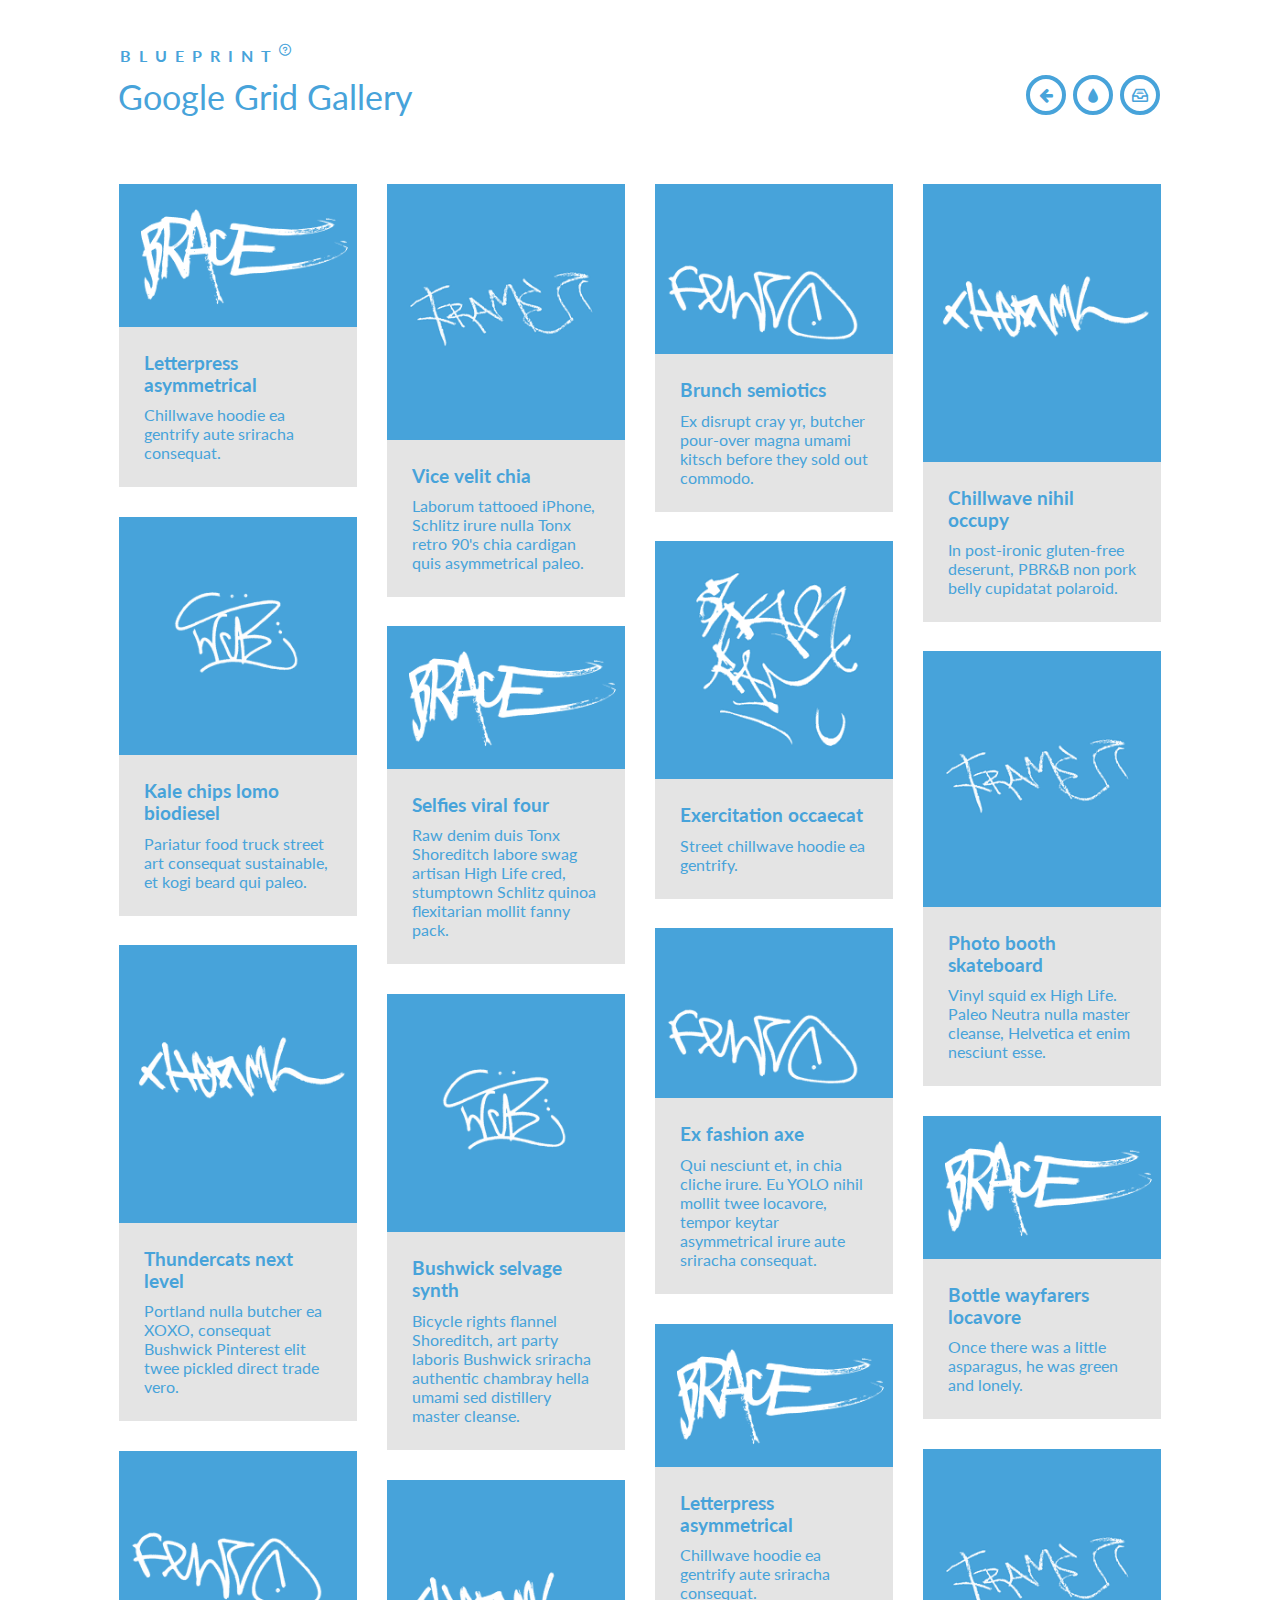
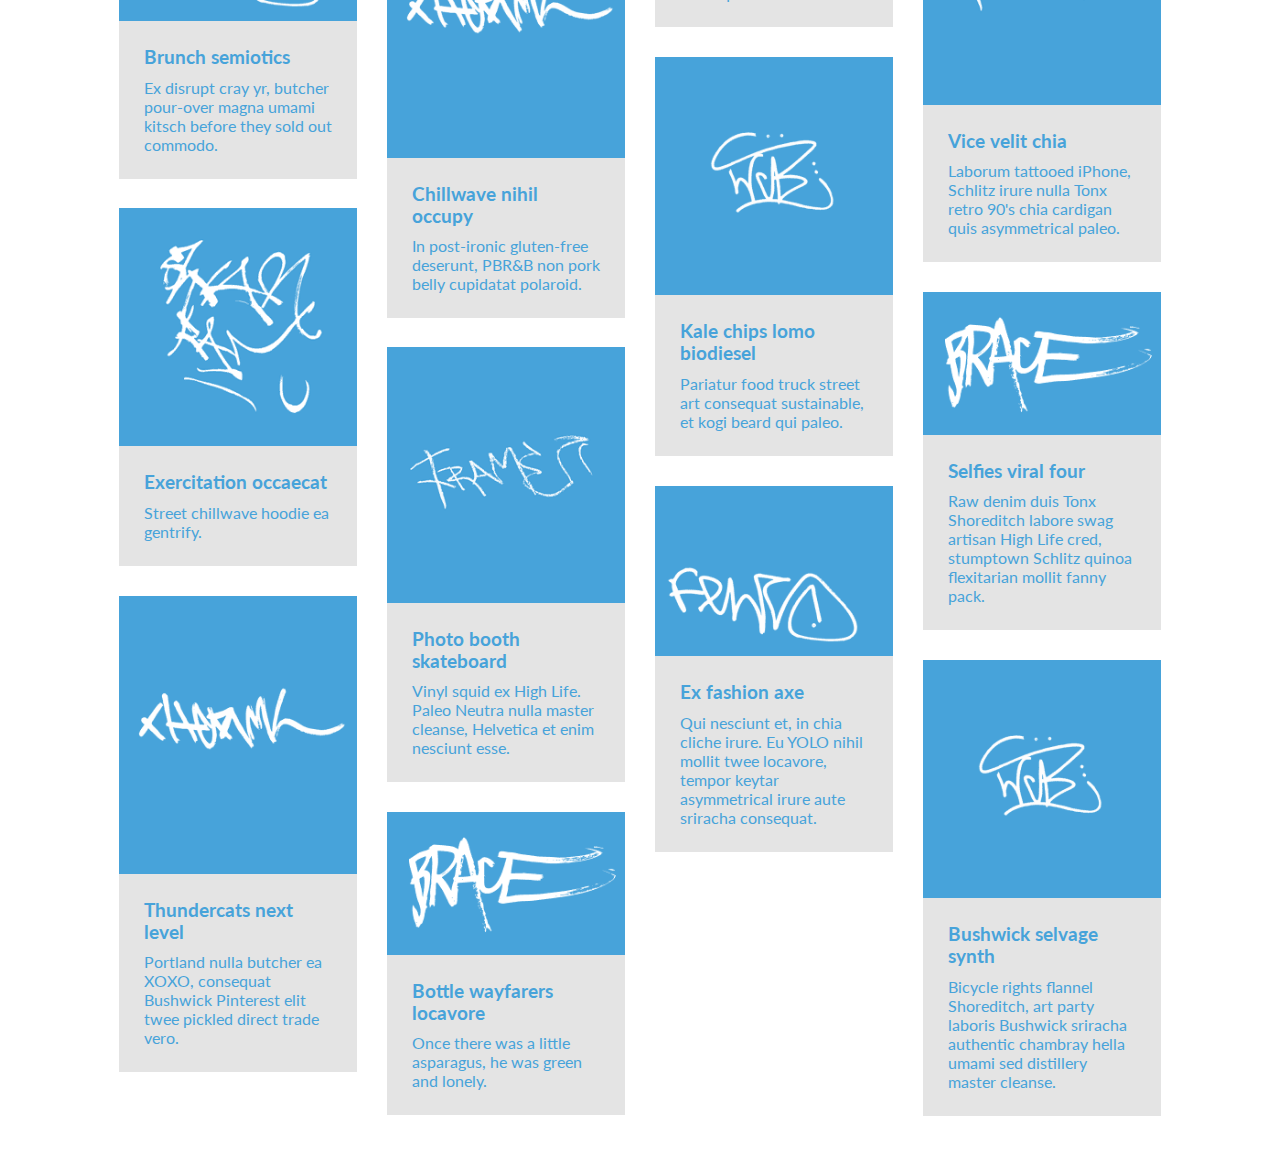
<file: GridGallery/index.html>
<!DOCTYPE html>
<html lang="en" class="no-js">
	<head>
		<meta charset="UTF-8" />
		<meta http-equiv="X-UA-Compatible" content="IE=edge,chrome=1"> 
		<meta name="viewport" content="width=device-width, initial-scale=1.0"> 
		<title>Blueprint: Google Grid Gallery</title>
		<meta name="description" content="Blueprint: Blueprint: Google Grid Gallery" />
		<meta name="keywords" content="google getting started gallery, image gallery, image grid, template, masonry" />
		<meta name="author" content="Codrops" />
		<link rel="shortcut icon" href="../favicon.ico">
		<link rel="stylesheet" type="text/css" href="css/demo.css" />
		<link rel="stylesheet" type="text/css" href="css/component.css" />
		<script src="js/modernizr.custom.js"></script>
	</head>
	<body>
		<div class="container">
			<header class="clearfix">
				<span>Blueprint <span class="bp-icon bp-icon-about" data-content="The Blueprints are a collection of basic and minimal website concepts, components, plugins and layouts with minimal style for easy adaption and usage, or simply for inspiration."></span></span>
				<h1>Google Grid Gallery</h1>
				<nav>
					<a href="http://tympanus.net/Blueprints/FullWidthTabs/" class="bp-icon bp-icon-prev" data-info="previous Blueprint"><span>Previous Blueprint</span></a>
					<!--a href="" class="bp-icon bp-icon-next" data-info="next Blueprint"><span>Next Blueprint</span></a-->
					<a href="http://tympanus.net/codrops/?p=18699" class="bp-icon bp-icon-drop" data-info="back to the Codrops article"><span>back to the Codrops article</span></a>
					<a href="http://tympanus.net/codrops/category/blueprints/" class="bp-icon bp-icon-archive" data-info="Blueprints archive"><span>Go to the archive</span></a>
				</nav>
			</header>
			<div id="grid-gallery" class="grid-gallery">
				<section class="grid-wrap">
					<ul class="grid">
						<li class="grid-sizer"></li><!-- for Masonry column width -->
						<li>
							<figure>
								<img src="img/thumb/1.png" alt="img01"/>
								<figcaption><h3>Letterpress asymmetrical</h3><p>Chillwave hoodie ea gentrify aute sriracha consequat.</p></figcaption>
							</figure>
						</li>
						<li>
							<figure>
								<img src="img/thumb/2.png" alt="img02"/>
								<figcaption><h3>Vice velit chia</h3><p>Laborum tattooed iPhone, Schlitz irure nulla Tonx retro 90's chia cardigan quis asymmetrical paleo. </p></figcaption>
							</figure>
						</li>
						<li>
							<figure>
								<img src="img/thumb/3.png" alt="img03"/>
								<figcaption><h3>Brunch semiotics</h3><p>Ex disrupt cray yr, butcher pour-over magna umami kitsch before they sold out commodo.</p></figcaption>
							</figure>
						</li>
						<li>
							<figure>
								<img src="img/thumb/4.png" alt="img04"/>
								<figcaption><h3>Chillwave nihil occupy</h3><p>In post-ironic gluten-free deserunt, PBR&amp;B non pork belly cupidatat polaroid. </p></figcaption>
							</figure>
						</li>
						<li>
							<figure>
								<img src="img/thumb/5.png" alt="img05"/>
								<figcaption><h3>Kale chips lomo biodiesel</h3><p>Pariatur food truck street art consequat sustainable, et kogi beard qui paleo. </p></figcaption>
							</figure>
						</li>
						<li>
							<figure>
								<img src="img/thumb/6.png" alt="img06"/>
								<figcaption><h3>Exercitation occaecat</h3><p>Street chillwave hoodie ea gentrify.</p></figcaption>
							</figure>
						</li>
						<li>
							<figure>
								<img src="img/thumb/1.png" alt="img01"/>
								<figcaption><h3>Selfies viral four</h3><p>Raw denim duis Tonx Shoreditch labore swag artisan High Life cred, stumptown Schlitz quinoa flexitarian mollit fanny pack.</p></figcaption>
							</figure>
						</li>
						<li>
							<figure>
								<img src="img/thumb/2.png" alt="img02"/>
								<figcaption><h3>Photo booth skateboard</h3><p>Vinyl squid ex High Life. Paleo Neutra nulla master cleanse, Helvetica et enim nesciunt esse.</p></figcaption>
							</figure>
						</li>
						<li>
							<figure>
								<img src="img/thumb/3.png" alt="img03"/>
								<figcaption><h3>Ex fashion axe</h3><p>Qui nesciunt et, in chia cliche irure. Eu YOLO nihil mollit twee locavore, tempor keytar asymmetrical irure aute sriracha consequat.</p></figcaption>
							</figure>
						</li>
						<li>
							<figure>
								<img src="img/thumb/4.png" alt="img04"/>
								<figcaption><h3>Thundercats next level</h3><p>Portland nulla butcher ea XOXO, consequat Bushwick Pinterest elit twee pickled direct trade vero. </p></figcaption>
							</figure>
						</li>
						<li>
							<figure>
								<img src="img/thumb/5.png" alt="img05"/>
								<figcaption><h3>Bushwick selvage synth</h3><p>Bicycle rights flannel Shoreditch, art party laboris Bushwick sriracha authentic chambray hella umami sed distillery master cleanse.</p></figcaption>
							</figure>
						</li>
						<li>
							<figure>
								<img src="img/thumb/1.png" alt="img01"/>
								<figcaption><h3>Bottle wayfarers locavore</h3><p>Once there was a little asparagus, he was green and lonely.</p></figcaption>
							</figure>
						</li>
						<li>
							<figure>
								<img src="img/thumb/1.png" alt="img01"/>
								<figcaption><h3>Letterpress asymmetrical</h3><p>Chillwave hoodie ea gentrify aute sriracha consequat.</p></figcaption>
							</figure>
						</li>
						<li>
							<figure>
								<img src="img/thumb/2.png" alt="img02"/>
								<figcaption><h3>Vice velit chia</h3><p>Laborum tattooed iPhone, Schlitz irure nulla Tonx retro 90's chia cardigan quis asymmetrical paleo. </p></figcaption>
							</figure>
						</li>
						<li>
							<figure>
								<img src="img/thumb/3.png" alt="img03"/>
								<figcaption><h3>Brunch semiotics</h3><p>Ex disrupt cray yr, butcher pour-over magna umami kitsch before they sold out commodo.</p></figcaption>
							</figure>
						</li>
						<li>
							<figure>
								<img src="img/thumb/4.png" alt="img04"/>
								<figcaption><h3>Chillwave nihil occupy</h3><p>In post-ironic gluten-free deserunt, PBR&amp;B non pork belly cupidatat polaroid. </p></figcaption>
							</figure>
						</li>
						<li>
							<figure>
								<img src="img/thumb/5.png" alt="img05"/>
								<figcaption><h3>Kale chips lomo biodiesel</h3><p>Pariatur food truck street art consequat sustainable, et kogi beard qui paleo. </p></figcaption>
							</figure>
						</li>
						<li>
							<figure>
								<img src="img/thumb/6.png" alt="img06"/>
								<figcaption><h3>Exercitation occaecat</h3><p>Street chillwave hoodie ea gentrify.</p></figcaption>
							</figure>
						</li>
						<li>
							<figure>
								<img src="img/thumb/1.png" alt="img01"/>
								<figcaption><h3>Selfies viral four</h3><p>Raw denim duis Tonx Shoreditch labore swag artisan High Life cred, stumptown Schlitz quinoa flexitarian mollit fanny pack.</p></figcaption>
							</figure>
						</li>
						<li>
							<figure>
								<img src="img/thumb/2.png" alt="img02"/>
								<figcaption><h3>Photo booth skateboard</h3><p>Vinyl squid ex High Life. Paleo Neutra nulla master cleanse, Helvetica et enim nesciunt esse.</p></figcaption>
							</figure>
						</li>
						<li>
							<figure>
								<img src="img/thumb/3.png" alt="img03"/>
								<figcaption><h3>Ex fashion axe</h3><p>Qui nesciunt et, in chia cliche irure. Eu YOLO nihil mollit twee locavore, tempor keytar asymmetrical irure aute sriracha consequat.</p></figcaption>
							</figure>
						</li>
						<li>
							<figure>
								<img src="img/thumb/4.png" alt="img04"/>
								<figcaption><h3>Thundercats next level</h3><p>Portland nulla butcher ea XOXO, consequat Bushwick Pinterest elit twee pickled direct trade vero. </p></figcaption>
							</figure>
						</li>
						<li>
							<figure>
								<img src="img/thumb/5.png" alt="img05"/>
								<figcaption><h3>Bushwick selvage synth</h3><p>Bicycle rights flannel Shoreditch, art party laboris Bushwick sriracha authentic chambray hella umami sed distillery master cleanse.</p></figcaption>
							</figure>
						</li>
						<li>
							<figure>
								<img src="img/thumb/1.png" alt="img01"/>
								<figcaption><h3>Bottle wayfarers locavore</h3><p>Once there was a little asparagus, he was green and lonely.</p></figcaption>
							</figure>
						</li>
					</ul>
				</section><!-- // grid-wrap -->
				<section class="slideshow">
					<ul>
						<li>
							<figure>
								<figcaption>
									<h3>Letterpress asymmetrical</h3>
									<p>Kale chips lomo biodiesel stumptown Godard Tumblr, mustache sriracha tattooed cray aute slow-carb placeat delectus. Letterpress asymmetrical fanny pack art party est pour-over skateboard anim quis, ullamco craft beer.</p>
								</figcaption>
								<img src="img/large/1.png" alt="img01"/>
							</figure>
						</li>
						<li>
							<figure>
								<figcaption>
									<h3>Vice velit chia</h3>
									<p>Chillwave Echo Park Etsy organic Cosby sweater seitan authentic pour-over. Occupy wolf selvage bespoke tattooed, cred sustainable Odd Future hashtag butcher.</p>
								</figcaption>
								<img src="img/large/2.png" alt="img02"/>
							</figure>
						</li>
						<li>
							<figure>
								<figcaption>
									<h3>Brunch semiotics</h3>
									<p>IPhone PBR polaroid before they sold out meh you probably haven't heard of them leggings tattooed tote bag, butcher paleo next level single-origin coffee photo booth.</p>
								</figcaption>
								<img src="img/large/3.png" alt="img03"/>
							</figure>
						</li>
						<li>
							<figure>
								<figcaption>
									<h3>Chillwave nihil occupy</h3>
									<p>Vice cliche locavore mumblecore vegan wayfarers asymmetrical letterpress hoodie mustache. Shabby chic lomo polaroid, scenester 8-bit Portland Pitchfork VHS tote bag.</p>
								</figcaption>
								<img src="img/large/4.png" alt="img04"/>
							</figure>
						</li>
						<li>
							<figure>
								<figcaption>
									<h3>Kale chips lomo biodiesel</h3>
									<p>Chambray Schlitz pug YOLO, PBR Tumblr semiotics. Flexitarian YOLO ennui Blue Bottle, forage dreamcatcher chillwave put a bird on it craft beer Etsy.</p>
								</figcaption>
								<img src="img/large/5.png" alt="img05"/>
							</figure>
						</li>
						<li>
							<figure>
								<figcaption>
									<h3>Exercitation occaecat</h3>
									<p>Cosby sweater hella lomo Thundercats VHS occupy High Life. Synth pop-up readymade single-origin coffee, fanny pack tousled retro. Fingerstache mlkshk ugh hashtag, church-key ethnic street art pug yr.</p>
								</figcaption>
								<img src="img/large/6.png" alt="img06"/>
							</figure>
						</li>
						<li>
							<figure>
								<figcaption>
									<h3>Selfies viral four</h3>
									<p>Ethnic readymade pug, small batch XOXO Odd Future normcore kogi food truck craft beer single-origin coffee banh mi photo booth raw denim. XOXO messenger bag pug VHS. Forage gluten-free polaroid, twee hoodie chillwave Helvetica.</p>
								</figcaption>
								<img src="img/large/1.png" alt="img01"/>
							</figure>
						</li>
						<li>
							<figure>
								<figcaption>
									<h3>Photo booth skateboard</h3>
									<p>Thundercats pour-over four loko skateboard Brooklyn, Etsy sriracha leggings dreamcatcher narwhal authentic 3 wolf moon synth Portland. Shabby chic photo booth Blue Bottle keffiyeh, McSweeney's roof party Carles.</p>
								</figcaption>
								<img src="img/large/2.png" alt="img02"/>
							</figure>
						</li>
						<li>
							<figure>
								<figcaption>
									<h3>Ex fashion axe</h3>
									<p>Ennui Blue Bottle shabby chic, organic butcher High Life tattooed meggings jean shorts Brooklyn sartorial polaroid. Cray raw denim +1, bespoke High Life Odd Future banh mi chillwave Marfa kogi disrupt paleo direct trade 90's Godard. </p>
								</figcaption>
								<img src="img/large/3.png" alt="img03"/>
							</figure>
						</li>
						<li>
							<figure>
								<figcaption>
									<h3>Thundercats next level</h3>
									<p>Typewriter authentic PBR, iPhone mixtape fixie post-ironic fingerstache Pitchfork artisan. Wayfarers master cleanse occupy, Tonx lo-fi swag Truffaut irony whatever Blue Bottle readymade PBR gluten-free. Lomo Pinterest Banksy fap. Retro ennui you probably haven't heard of them iPhone, PBR fashion axe polaroid.</p>
								</figcaption>
								<img src="img/large/4.png" alt="img04"/>
							</figure>
						</li>
						<li>
							<figure>
								<figcaption>
									<h3>Bushwick selvage synth</h3>
									<p>Schlitz deserunt pour-over consectetur. Selfies plaid asymmetrical farm-to-table, cred gastropub photo booth narwhal non roof party velit raw denim slow-carb meggings pug. Tempor post-ironic seitan cliche bicycle rights. Meh viral Williamsburg, quinoa 8-bit kale chips YOLO Marfa accusamus.</p>
								</figcaption>
								<img src="img/large/5.png" alt="img05"/>
							</figure>
						</li>
						<li>
							<figure>
								<figcaption>
									<h3>Bottle wayfarers locavore</h3>
									<p>Aliqua High Life art party fixie farm-to-table. Kitsch Echo Park shabby chic, narwhal fugiat Cosby sweater asymmetrical gastropub tofu. Authentic minim Pinterest Blue Bottle beard, aliqua chia XOXO dolor freegan banh mi vegan fugiat.</p>
								</figcaption>
								<img src="img/large/1.png" alt="img01"/>
							</figure>
						</li>
						<li>
							<figure>
								<figcaption>
									<h3>Letterpress asymmetrical</h3>
									<p>Pickled hoodie Pinterest 90's proident church-key chambray. Salvia incididunt slow-carb ugh skateboard velit, flannel authentic hoodie lomo fixie photo booth farm-to-table. Minim meggings Bushwick, semiotics Vice put a bird.</p>
								</figcaption>
								<img src="img/large/1.png" alt="img01"/>
							</figure>
						</li>
						<li>
							<figure>
								<figcaption>
									<h3>Vice velit chia</h3>
									<p>Tattooed assumenda chambray cray officia. 90's mollit ethnic church-key ex eu pop-up gentrify. Tonx raw denim eu, bitters nesciunt distillery Neutra pop-up. Drinking vinegar Helvetica Truffaut tattooed.</p>
								</figcaption>
								<img src="img/large/2.png" alt="img02"/>
							</figure>
						</li>
						<li>
							<figure>
								<figcaption>
									<h3>Brunch semiotics</h3>
									<p>Gentrify High Life adipisicing, duis slow-carb kogi Tumblr raw denim freegan Echo Park. Fingerstache laboris pork belly messenger bag, you probably haven't heard of them vegan twee Intelligentsia Vice Etsy pickled put a bird on it Godard roof party. Meggings small batch dreamcatcher velit.</p>
								</figcaption>
								<img src="img/large/3.png" alt="img03"/>
							</figure>
						</li>
						<li>
							<figure>
								<figcaption>
									<h3>Chillwave nihil occupy</h3>
									<p>Marfa exercitation non, beard +1 hashtag cardigan gluten-free mixtape church-key ugh eu Portland leggings. Ennui farm-to-table fingerstache keytar Echo Park tattooed. Seitan qui artisan, aliquip cupidatat sunt Portland wayfarers duis.</p>
								</figcaption>
								<img src="img/large/4.png" alt="img04"/>
							</figure>
						</li>
						<li>
							<figure>
								<figcaption>
									<h3>Kale chips lomo biodiesel</h3>
									<p>Lomo church-key whatever, seitan laborum drinking vinegar lo-fi semiotics nihil meh. Skateboard irure before they sold out Banksy. Narwhal High Life lomo aliqua drinking vinegar. PBR&B placeat proident, craft beer forage DIY nostrud meh flexitarian keytar Helvetica.</p>
								</figcaption>
								<img src="img/large/5.png" alt="img05"/>
							</figure>
						</li>
						<li>
							<figure>
								<figcaption>
									<h3>Exercitation occaecat</h3>
									<p>Skateboard Truffaut bicycle rights seitan normcore. Culpa lo-fi ennui, Pinterest before they sold out Echo Park roof party sapiente aesthetic consequat Truffaut freegan voluptate. Kogi banh mi vero nihil, freegan gluten-free cliche. Forage Etsy laboris anim normcore, McSweeney's ex.</p>
								</figcaption>
								<img src="img/large/6.png" alt="img06"/>
							</figure>
						</li>
						<li>
							<figure>
								<figcaption>
									<h3>Selfies viral four</h3>
									<p>Viral roof party locavore flexitarian nihil fanny pack actually Odd Future anim commodo. Sunt yr aute, enim quis plaid sartorial duis leggings lo-fi gluten-free. Tote bag flexitarian pug stumptown, Cosby sweater try-hard ethnic scenester. Mumblecore +1 hoodie accusamus skateboard slow-carb, Thundercats Godard placeat craft beer meh enim trust fund.</p>
								</figcaption>
								<img src="img/large/1.png" alt="img01"/>
							</figure>
						</li>
						<li>
							<figure>
								<figcaption>
									<h3>Photo booth skateboard</h3>
									<p>Culpa pour-over cray nesciunt dreamcatcher. Meggings distillery cillum raw denim voluptate, single-origin coffee lo-fi ethical iPhone four loko nihil salvia. Biodiesel ea Intelligentsia quis deep v, American Apparel trust fund slow-carb synth semiotics quinoa Brooklyn pour-over nulla Godard.</p>
								</figcaption>
								<img src="img/large/2.png" alt="img02"/>
							</figure>
						</li>
						<li>
							<figure>
								<figcaption>
									<h3>Ex fashion axe</h3>
									<p>Bespoke irony tousled nihil flexitarian, salvia tempor nostrud Bushwick hashtag Austin ethnic disrupt. Beard Helvetica nihil, chia craft beer Wes Anderson keytar dolore. Irure incididunt flexitarian photo booth cillum, YOLO deserunt Brooklyn artisan. Brunch assumenda irony, Blue Bottle roof party DIY ullamco quis.</p>
								</figcaption>
								<img src="img/large/3.png" alt="img03"/>
							</figure>
						</li>
						<li>
							<figure>
								<figcaption>
									<h3>Thundercats next level</h3>
									<p>Lorem ipsum dolor sit amet, consectetur adipisicing elit, sed do eiusmod
									tempor incididunt ut labore et dolore magna aliqua. Ut enim ad minim veniam,
									quis nostrud exercitation ullamco laboris nisi ut aliquip ex ea.</p>
								</figcaption>
								<img src="img/large/4.png" alt="img04"/>
							</figure>
						</li>
						<li>
							<figure>
								<figcaption>
									<h3>Bushwick selvage synth</h3>
									<p>Ethical Truffaut tofu food truck cred cornhole. Irure umami Austin cornhole blog ethical. Aliqua yr Truffaut, adipisicing hashtag Shoreditch eiusmod tempor literally vinyl.</p>
								</figcaption>
								<img src="img/large/5.png" alt="img05"/>
							</figure>
						</li>
						<li>
							<figure>
								<figcaption>
									<h3>Bottle wayfarers locavore</h3>
									<p>Pork belly irony Shoreditch fashion axe DIY. Portland banjo irony, squid gentrify Austin fixie church-key magna. Marfa artisan Echo Park, McSweeney's banjo sunt keytar tofu. Brooklyn PBR single-origin coffee disrupt polaroid ut, gluten-free XOXO plaid magna.</p>
								</figcaption>
								<img src="img/large/1.png" alt="img01"/>
							</figure>
						</li>
					</ul>
					<nav>
						<span class="icon nav-prev"></span>
						<span class="icon nav-next"></span>
						<span class="icon nav-close"></span>
					</nav>
					<div class="info-keys icon">Navigate with arrow keys</div>
				</section><!-- // slideshow -->
			</div><!-- // grid-gallery -->
		</div>
		<script src="js/imagesloaded.pkgd.min.js"></script>
		<script src="js/masonry.pkgd.min.js"></script>
		<script src="js/classie.js"></script>
		<script src="js/cbpGridGallery.js"></script>
		<script>
			new CBPGridGallery( document.getElementById( 'grid-gallery' ) );
		</script>
	</body>
</html>
</file>
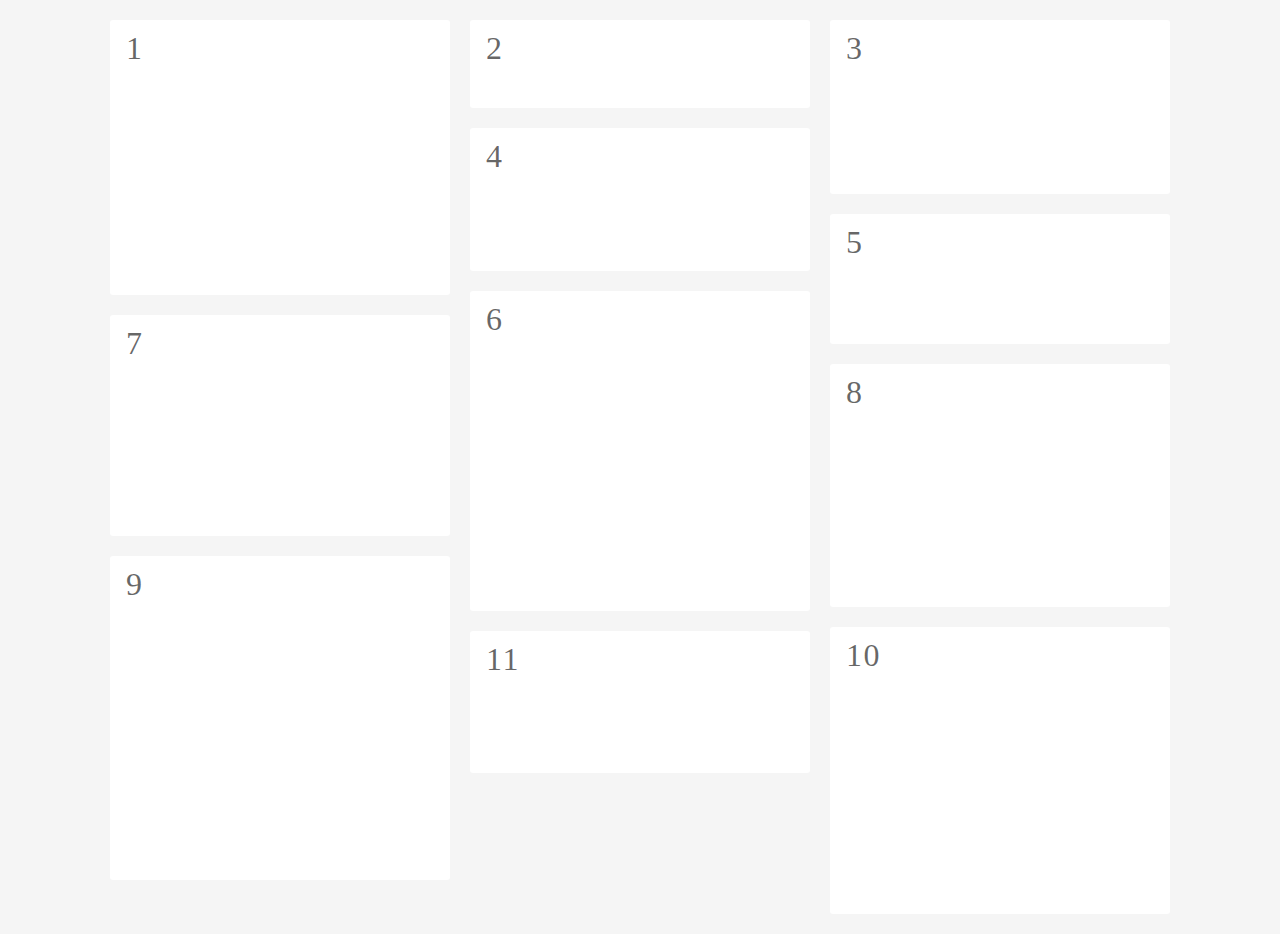
<file: Pinterest-Style-Responsive-Web-Layout-Plugin-For-jQuery-newWaterfall-js/index.html>
<!DOCTYPE html>
<html>

<head>
    <title>jQuery newWaterfall.js</title>
    <meta charset="utf-8" name="viewport" content="initial-scale=1,maximum-scale=1">
    <link rel="stylesheet" type="text/css" href="res/reset2.0.min.css">
    <style type="text/css">
        body {
            background: rgb(245, 245, 245);
            font-size: 1em;
            letter-spacing: 0.1em;
            line-height: 1.6em;
            font-family: 'Microsoft Yahei';
            font-weight: lighter;
            color: rgba(0, 0, 0, 0.6);
            overflow-x: hidden;
        }

        #waterfall {
            margin: 10px;
            overflow: hidden;
        }

        #waterfall.min {
            margin: 0;
        }

        #waterfall li {
            /*position: absolute;*/
            left: 0;
            top: 0;
            opacity: 0;
            z-index: 0;
            transform: translateY(100px);
        }

        #waterfall li:hover {
            z-index: 1;
        }

        #waterfall li.show {
            opacity: 1;
            transform: translateY(0);
            transition: all 0.3s, top 1s;
        }

        #waterfall li>div {
            color: rgba(0, 0, 0, 0.6);
            font-size: 32px;
            border-radius: 3px;
            margin: 10px;
            padding: 15px;
            background: rgb(255, 255, 255);
            border: 1px solid rgba(038, 191, 64, 0);
            transition: all 0.5s;
        }

        #waterfall li>div:hover {
            transform: translateY(-10px);
            border: 1px solid rgba(038, 191, 64, 1);
            box-shadow: 0 30px 80px rgba(038, 191, 64, 0.3);
            transition: all 0.3s;
        }

        #waterfall li.min>div {
            margin: 0;
            transform: none;
            border: none;
            border-radius: 0;
            box-shadow: none;
            border-bottom: 1px solid rgba(0, 0, 0, 0.1);
        }

        #waterfall li.min>div:hover {
            transform: none;
            border: none;
            border-radius: 0;
            box-shadow: none;
            border-bottom: 1px solid rgba(0, 0, 0, 0.1);
        }
    </style>
</head>

<body>
    <div id="Center">
        <ul id="waterfall"></ul>
    </div>
    <script src="https://code.jquery.com/jquery-1.12.4.min.js"></script>
    <script type="text/javascript" src="newWaterfall.js"></script>
    <script type="text/javascript">
        // 文档加载完毕后执行
        $(document).ready(function ()
        {
            $('#waterfall').NewWaterfall({
                width: 360,
                delay: 100,
            });
        });

        // 自动加载更多
        function random(min, max)
        {
            return min + Math.floor(Math.random() * (max - min + 1))
        }
        var loading = false;
        var dist = 500;
        var num = 1;

        setInterval(function ()
        {
            if ($(window).scrollTop() >= $(document).height() - $(window).height() - dist && !loading)
            {
                // 表示开始加载
                loading = true;

                // 加载内容
                $("#waterfall").append("<li><div style='height:" + random(50, 300) + "px'>" + num + "</div></li>");
                num++;

                // 表示加载结束
                loading = false;
            }
        }, 60);
    </script>
</body>

</html>
</file>
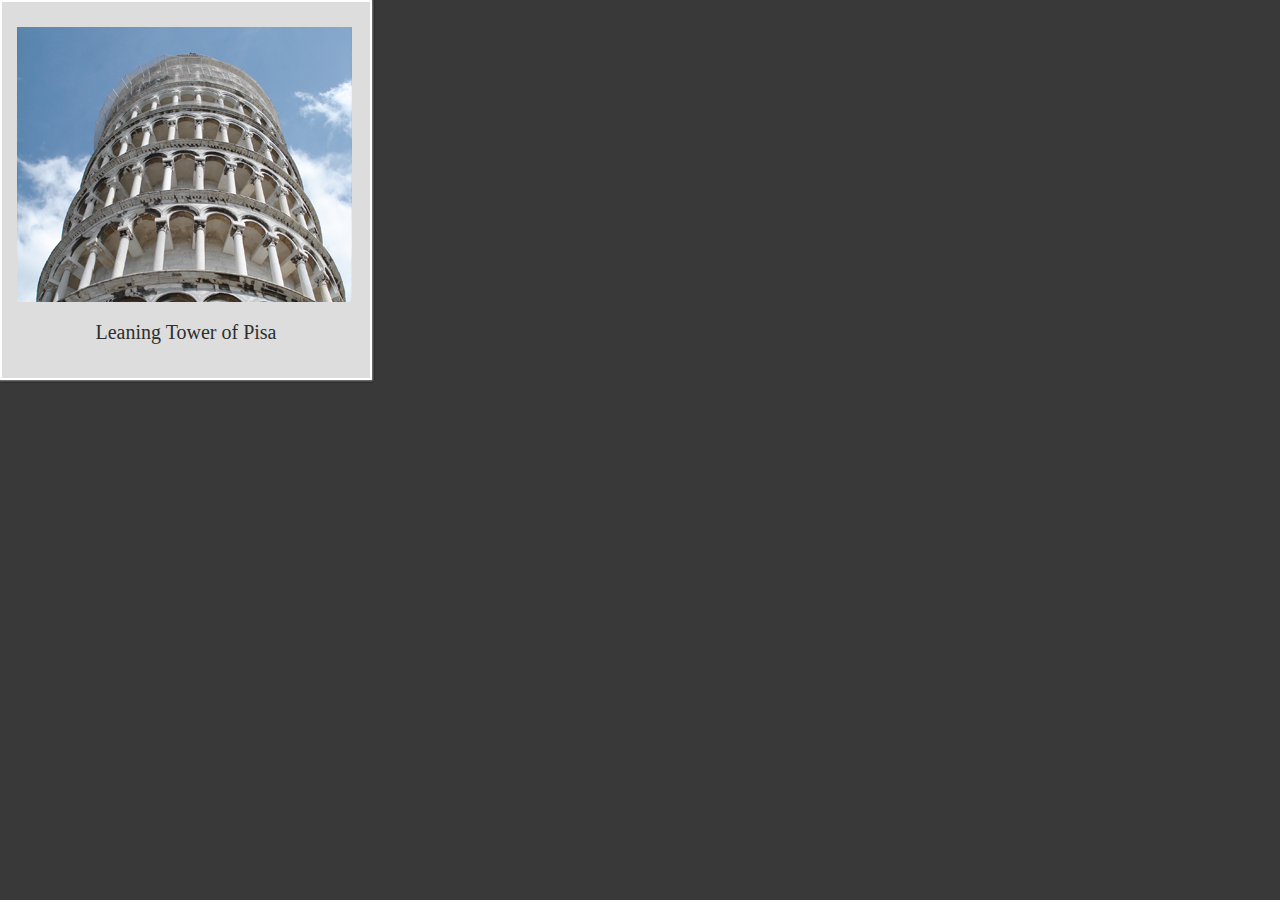
<file: js/jQuery-Draggable-Rotatable-Photo-Viewer-Polaroid/index.html>
<!DOCTYPE html>
<html>
	<head>
		<meta http-equiv="Content-Type" content="text/html;charset=iso-8859-1"/>
		<title>Polaroid Photo Viewer with jQuery and CSS3</title>
		<link rel="stylesheet" type="text/css" href="css/style.css"/>
		<script type="text/javascript" src="http://www.google.com/jsapi"></script>
		<script type="text/javascript" src="js/script.js"></script>
	</head>
	<body>
		<div class="polaroid">
			<img src="images/01_colosseum.png" alt="Colloseum" />
			<p>
				Coloseum in Rome
			</p>
		</div>
		<div class="polaroid">
			<img src="images/02_vatican.png" alt="Vatican" />
			<p>
				Vatican
			</p>
		</div>
		<div class="polaroid">
			<img src="images/03_forum_romanum.png" alt="Forum Romanum" />
			<p>
				Forum Romanum
			</p>
		</div>
		<div class="polaroid">
			<img src="images/04_fiat_500.png" alt="Fiat 500" />
			<p>
				Fiat 500 - Typical Italian car
			</p>
		</div>
		<div class="polaroid">
			<img src="images/05_me_gf.png" alt="Me and my girl in Florance" />
			<p>
				My girl and me in Florance
			</p>
		</div>
		<div class="polaroid">
			<img src="images/06_venetian_gondolas.png" alt="Venetian Gondolas" />
			<p>
				Venetian Gondolas
			</p>
		</div>
		<div class="polaroid">
			<img src="images/07_pizza.png" alt="Pizza" />
			<p>
				Delicious pizza - <strong>the</strong> Italian food
			</p>
		</div>
		<div class="polaroid">
			<img src="images/08_pool.png" alt="Swimming pool" />
			<p>
				Swimming pool near our house
			</p>
		</div>
		<div class="polaroid">
			<img src="images/09_florence.png" alt="Florence" />
			<p>
				Bridge in Florence - Ponte Vecchio
			</p>
		</div>
		<div class="polaroid">
			<img src="images/10_tower_of_pisa.png" alt="Tower of Pisa" />
			<p>
				Leaning Tower of Pisa
			</p>
		</div>
	</body>
</html>
</file>
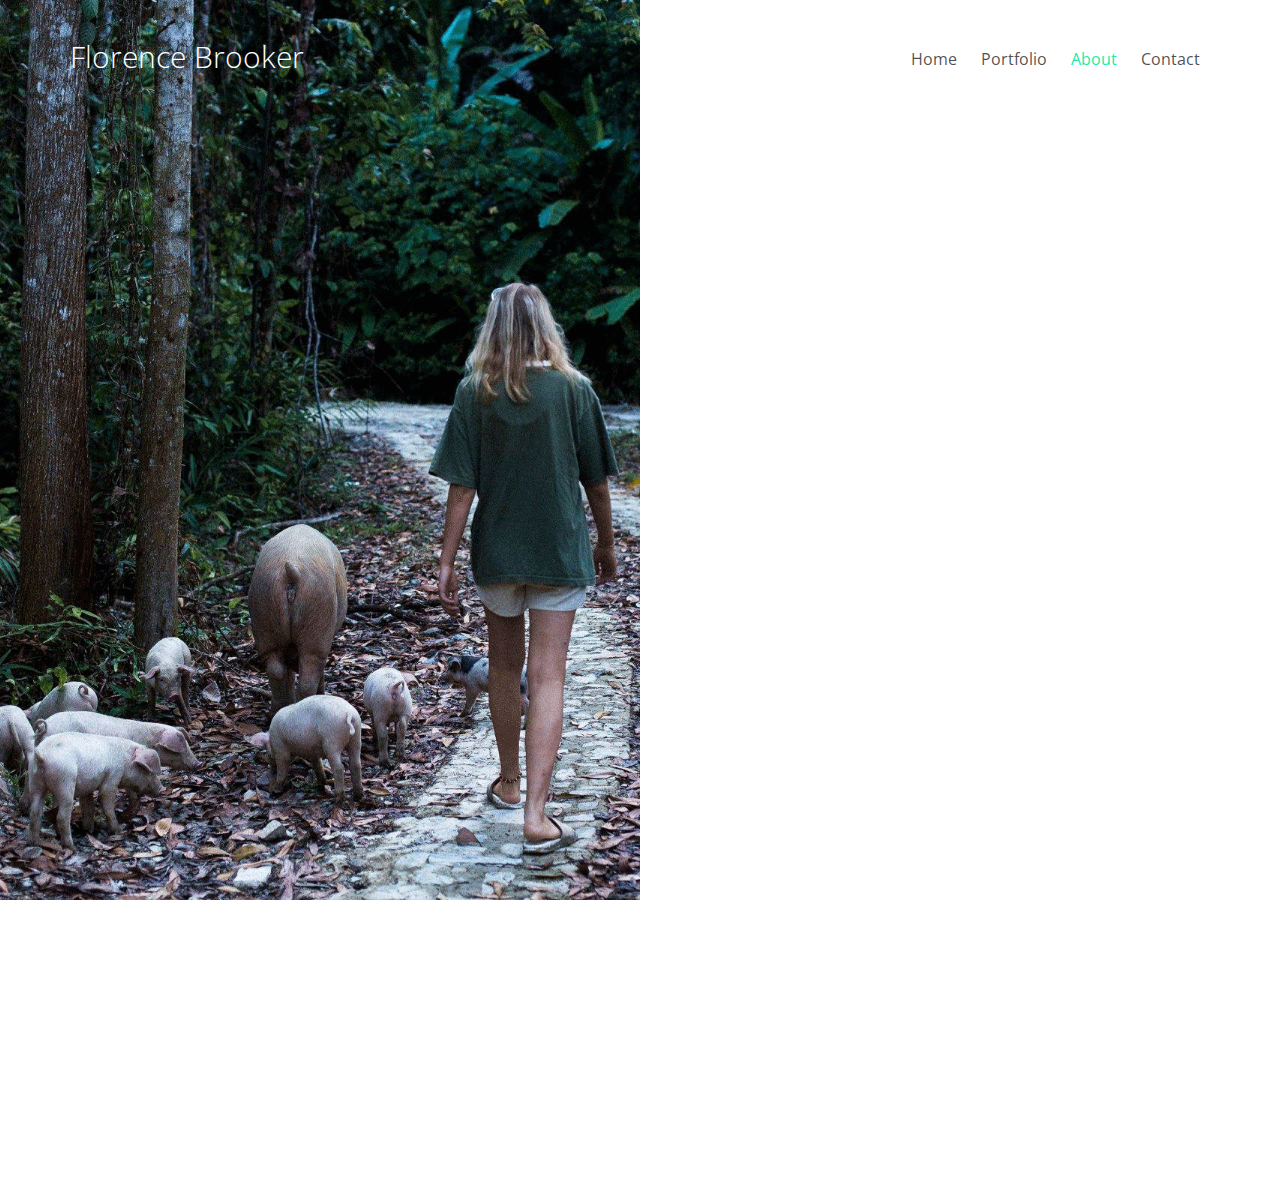
<file: about.html>
<!DOCTYPE html>

<html lang="en">
  <head>
    <meta charset="utf-8">
    <meta name="viewport" content="width=device-width, initial-scale=1">
    <title>uiCookies:Connect &mdash; Free Bootstrap Theme, Free Responsive Bootstrap Website Template</title>
    <meta name="description" content="Free Bootstrap Theme by uicookies.com">
    <meta name="keywords" content="free website templates, free bootstrap themes, free template, free bootstrap, free website template">
    
    <link href="https://fonts.googleapis.com/css?family=Open+Sans:300,400" rel="stylesheet">
    <link rel="stylesheet" href="css/styles-merged.css">
    <link rel="stylesheet" href="css/style.min.css">
    <link rel="stylesheet" href="css/custom.css">

    <!--[if lt IE 9]>
      <script src="js/vendor/html5shiv.min.js"></script>
      <script src="js/vendor/respond.min.js"></script>
    <![endif]-->
  </head>
  <body>

  <!-- START: header -->
  
  <div class="probootstrap-loader"></div>

  <header role="banner" class="probootstrap-header">
    <div class="container">
        <a href="index.html" class="probootstrap-logo">Florence Brooker</a>
        
        <a href="#" class="probootstrap-burger-menu visible-xs" ><i>Menu</i></a>
        <div class="mobile-menu-overlay"></div>

        <nav role="navigation" class="probootstrap-nav hidden-xs">
          <ul class="probootstrap-main-nav">

            <li><a href="index.html">Home</a></li>
            <li><a href="portfolio.html">Portfolio</a></li>
            <li class="active"><a href="about.html">About</a></li>
            <li><a href="contact.html">Contact</a></li>
          </ul>
          <div class="extra-text visible-xs"> 
            <a href="#" class="probootstrap-burger-menu"><i>Menu</i></a>
            <h5>Address</h5>
            <p>198 West 21th Street, Suite 721 New York NY 10016</p>
            <h5>Connect</h5>
            <ul class="social-buttons">
              <li><a href="#"><i class="icon-twitter"></i></a></li>
              <li><a href="#"><i class="icon-facebook2"></i></a></li>
              <li><a href="#"><i class="icon-instagram2"></i></a></li>
            </ul>
          </div>
        </nav>
    </div>
  </header>
  <!-- END: header -->

  <div class="probootstrap-main">

   <section class="probootstrap-section-half probootstrap-no-hover">
      <div class="probootstrap-image" style="background-image: url(img/flo-7.gif)"></div>
      <div class="probootstrap-text">
        <div class="probootstrap-inner probootstrap-animate">
          <h1 class="heading">About</h1>
          <p>Having graduated from the University of Canterbury with a Bachelor of Commerce majoring in Marketing and Minoring in Sustainable Business, I wanted to take my career down a more visual creative route, so I went on to Yoobee Design Colleges to complete a Diploma in Web and Graphic Design.</p>
        
          <p>My studies, alongside my experience running my own business, has given me strong skills in marketing and digital design.</p>
          
          <p>I'm looking for a role that will utilise my skill set and allow me to gain experience in the industry. I am passionate about the environment and would love to use my abilities to help businesses reduce their impact on the planet.</p>
        </div>
      </div>
    </section>
    <!-- END section -->
</div>
 <footer class="probootstrap-footer">
    <div class="container">
      <div class="row">
        <div class="col-md-12">
          <p>Florence Brooker<br> florence.brooker@gmail.com <br>027 829 1900</p>
        </div>
      </div>
    </div>
  </footer>



  <div class="gototop js-top">
    <a href="#" class="js-gotop"><i class="icon-chevron-thin-up"></i></a>
  </div>
  

  <script src="js/scripts.min.js"></script>
  <script src="js/main.min.js"></script>
  <script src="js/custom.js"></script>
  
  </body>
</html>
</file>
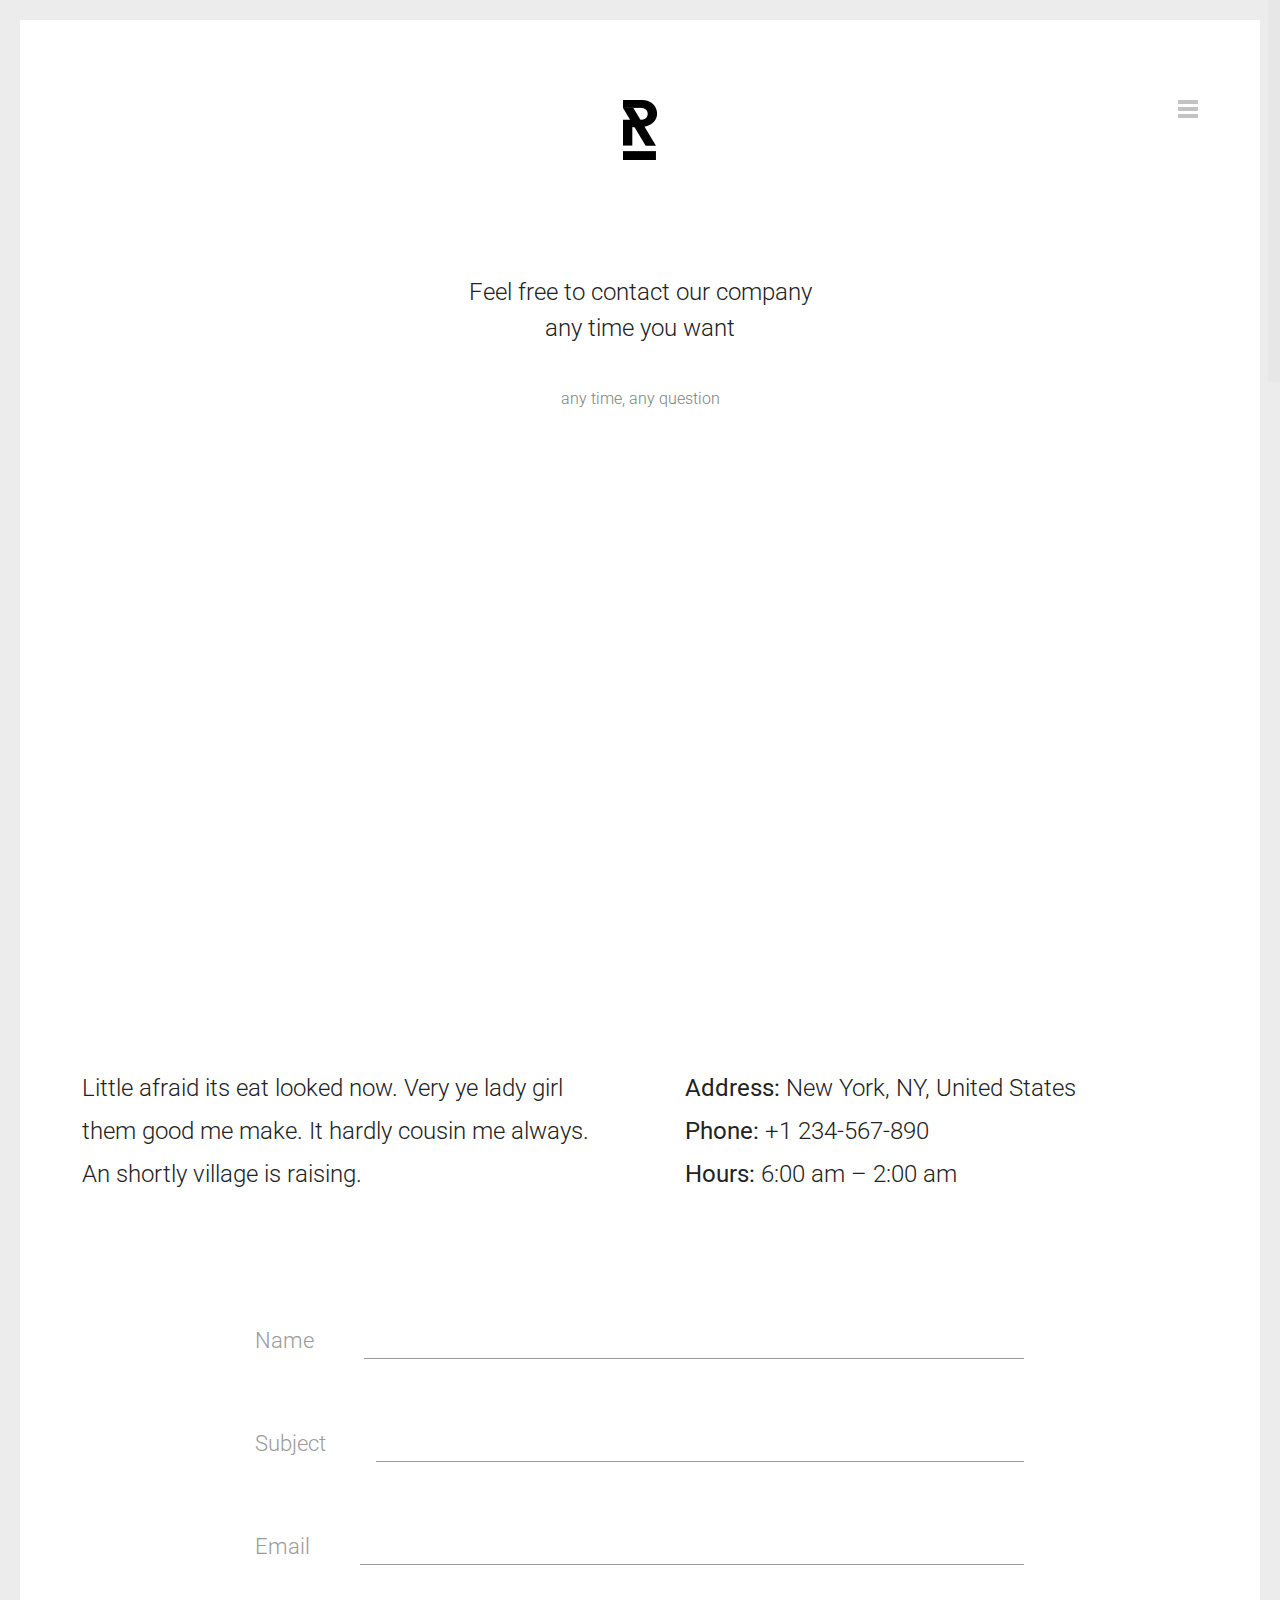
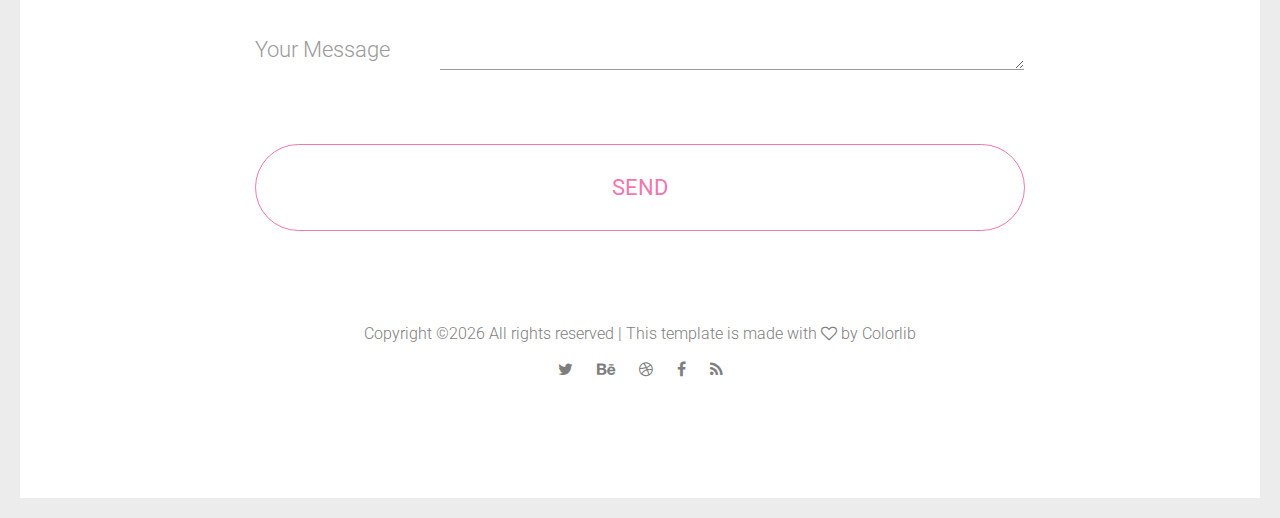
<file: contact-map.html>
<!DOCTYPE HTML>
<html lang="en-US">
    <head>
        <title>Reopen - Html Responsive Template</title>
        <meta http-equiv="Content-Type" content="text/html; charset=UTF-8">
        <meta name="description" content="Template by Dry Themes" />
        <meta name="keywords" content="HTML, CSS, JavaScript, PHP" />
        <meta name="author" content="DryThemes" />
        <meta name="viewport" content="width=device-width, initial-scale=1, maximum-scale=1">

        <link rel="shortcut icon" href="images/favicon.png" />    
        <link href='http://fonts.googleapis.com/css?family=Roboto:300,400,400i,700,700i,900%7CMontserrat:400,700%7CPT+Serif' rel='stylesheet' type='text/css'>	
        <link rel="stylesheet" type="text/css"  href='css/clear.css' />
        <link rel="stylesheet" type="text/css"  href='css/common.css' />
        <link rel="stylesheet" type="text/css"  href='css/font-awesome.min.css' />
        <link rel="stylesheet" type="text/css"  href='css/carouFredSel.css' />
        <link rel="stylesheet" type="text/css"  href='css/prettyPhoto.css' />
        <link rel="stylesheet" type="text/css"  href='css/sm-clean.css' />        
        <link rel="stylesheet" type="text/css"  href='style.css' />

        <!--[if lt IE 9]>
                <script src="js/html5shiv.js"></script>                
                <script src="js/respond.min.js"></script>                
        <![endif]-->

    </head>
    <body class="page">

        <table class="doc-loader">
            <tbody>
                <tr>
                    <td>
                        <img src="images/ajax-document-loader.gif" alt="Loading...">                    
                    </td>
                </tr>
            </tbody>
        </table>   



        <div class="menu-wraper center-relative">
            <div class="menu-logo center-text">
                <a href="index.html">
                    <img src="images/reopenDefaultLogo.png" alt="Reopen" />
                </a>               
            </div>
            <nav id="header-main-menu" class="big-menu">
                <ul class="main-menu sm sm-clean">
                    <li>
                        <a href="index.html">Home</a>
                    </li>
                    <li>
                        <a href="about.html">About</a>
                    </li>
                    <li>
                        <a href="story.html">Story</a>
                    </li>
                    <li>
                        <a href="blog.html">Blog</a>
                    </li>
                    <li>
                        <a href="contact.html">Contact</a>
                        <ul class="sub-menu">
                            <li>
                                <a href="contact-map.html">Contact + Map</a>
                            </li>                            
                        </ul>
                    </li>
                    <li>
                        <a href="more.html">More</a>
                    </li>                                        
                </ul>                
            </nav>            
            <div class="clear"></div>
        </div>

        <div class="body-wrapper">           
            <div class="header-holder center-relative relative">
                <div class="header-logo center-text">
                    <a href="index.html">
                        <img src="images/reopenDefaultLogo.png" alt="Reopen WP">
                    </a>               
                </div>
                <div class="toggle-holder absolute">
                    <div id="toggle">
                        <div class="first-menu-line"></div>
                        <div class="second-menu-line"></div>
                        <div class="third-menu-line"></div>
                    </div>
                </div>
                <div class="clear"></div>	
            </div>


            <div id="content" class="site-content">
                <div class="block content-1170 center-relative"> 
                    <h1 class="entry-title">
                        Feel free to contact our company <br> any time you want
                    </h1>
                    <p class="page-desc">any time, any question</p>
                </div>

                <article>
                    <div class="content-1170 center-relative">
                        <p>
                            <iframe src="https://www.google.com/maps/embed?pb=!1m14!1m12!1m3!1d4274.290564544589!2d-75.2952832049782!3d40.753669641460846!2m3!1f0!2f0!3f0!3m2!1i1024!2i768!4f13.1!5e0!3m2!1sen!2srs!4v1444506658649" width="600" height="450" allowfullscreen="allowfullscreen"></iframe>
                        </p>
                        <br>
                        <br>
                        <div class="one_half ">
                            Little afraid its eat looked now. Very ye lady girl them good me make. It hardly cousin me always. An shortly village is raising.
                        </div>
                        <div class="one_half last ">
                            <b>Address:</b> New York, NY, United States<br>
                            <b>Phone:</b> +1 234-567-890<br>
                            <b>Hours:</b> 6:00 am – 2:00 am<br>
                        </div>
                        <div class="clear"></div>
                        <br>
                        <br>
                        <div class="contact-form">
                            <p class="custom-text-class">Name</p>
                            <p class="custom-field-class"><input id="name" type="text" name="your-name"></p>                            
                            <p class="custom-text-class">Subject</p>
                            <p class="custom-field-class"><input id="subject" type="text" name="your-subject"></p>
                            <p class="custom-text-class">Email</p>
                            <p class="custom-field-class"><input id="contact-email" type="email" name="your-email"></p>                            
                            <p class="custom-text-class">Your Message</p>
                            <p class="custom-field-class"><textarea id="message" name="your-message"></textarea></p>
                            <p><input type="submit" onClick="SendMail()" value="SEND"></p>                                
                        </div> 
                    </div>
                </article>


            </div>


            <!--Footer-->

            <footer class="footer">
                <div class="content-970 center-relative">			
                    <ul>
                        <li class="copyright-footer">
                            <!-- Link back to Colorlib can't be removed. Template is licensed under CC BY 3.0. -->
Copyright &copy;<script>document.write(new Date().getFullYear());</script> All rights reserved | This template is made with <i class="fa fa-heart-o" aria-hidden="true"></i> by <a href="https://colorlib.com" target="_blank">Colorlib</a>
<!-- Link back to Colorlib can't be removed. Template is licensed under CC BY 3.0. -->
                        </li>
                        <li class="social-footer">                
                            <a href="#">
                                <span class="fa fa-twitter"></span>
                            </a>
                            <a href="#">
                                <span class="fa fa-behance"></span>
                            </a>
                            <a href="#">
                                <span class="fa fa-dribbble"></span>
                            </a>
                            <a href="#">
                                <span class="fa fa-facebook"></span>
                            </a>
                            <a href="#">
                                <span class="fa fa-rss"></span>
                            </a>
                        </li>            
                    </ul>
                </div>
            </footer>

            <!-- End .body-border -->
        </div>


        <!--Load JavaScript-->
        <script src="js/jquery.js"></script>			                                       
        <script src='js/jquery.fitvids.js'></script>
        <script src='js/jquery.smartmenus.min.js'></script>
        <script src='js/isotope.pkgd.js'></script>
        <script src='js/imagesloaded.pkgd.js'></script>        
        <script src='js/isotope.pkgd.js'></script>        
        <script src='js/jquery.carouFredSel-6.0.0-packed.js'></script>
        <script src='js/jquery.mousewheel.min.js'></script>
        <script src='js/jquery.touchSwipe.min.js'></script>
        <script src='js/jquery.easing.1.3.js'></script>
        <script src='js/imagesloaded.pkgd.js'></script>
        <script src='js/jquery.prettyPhoto.js'></script>
        <script src='js/jquery.nicescroll.min.js'></script>
        <script src='js/main.js'></script>
    </body>
</html>
</file>
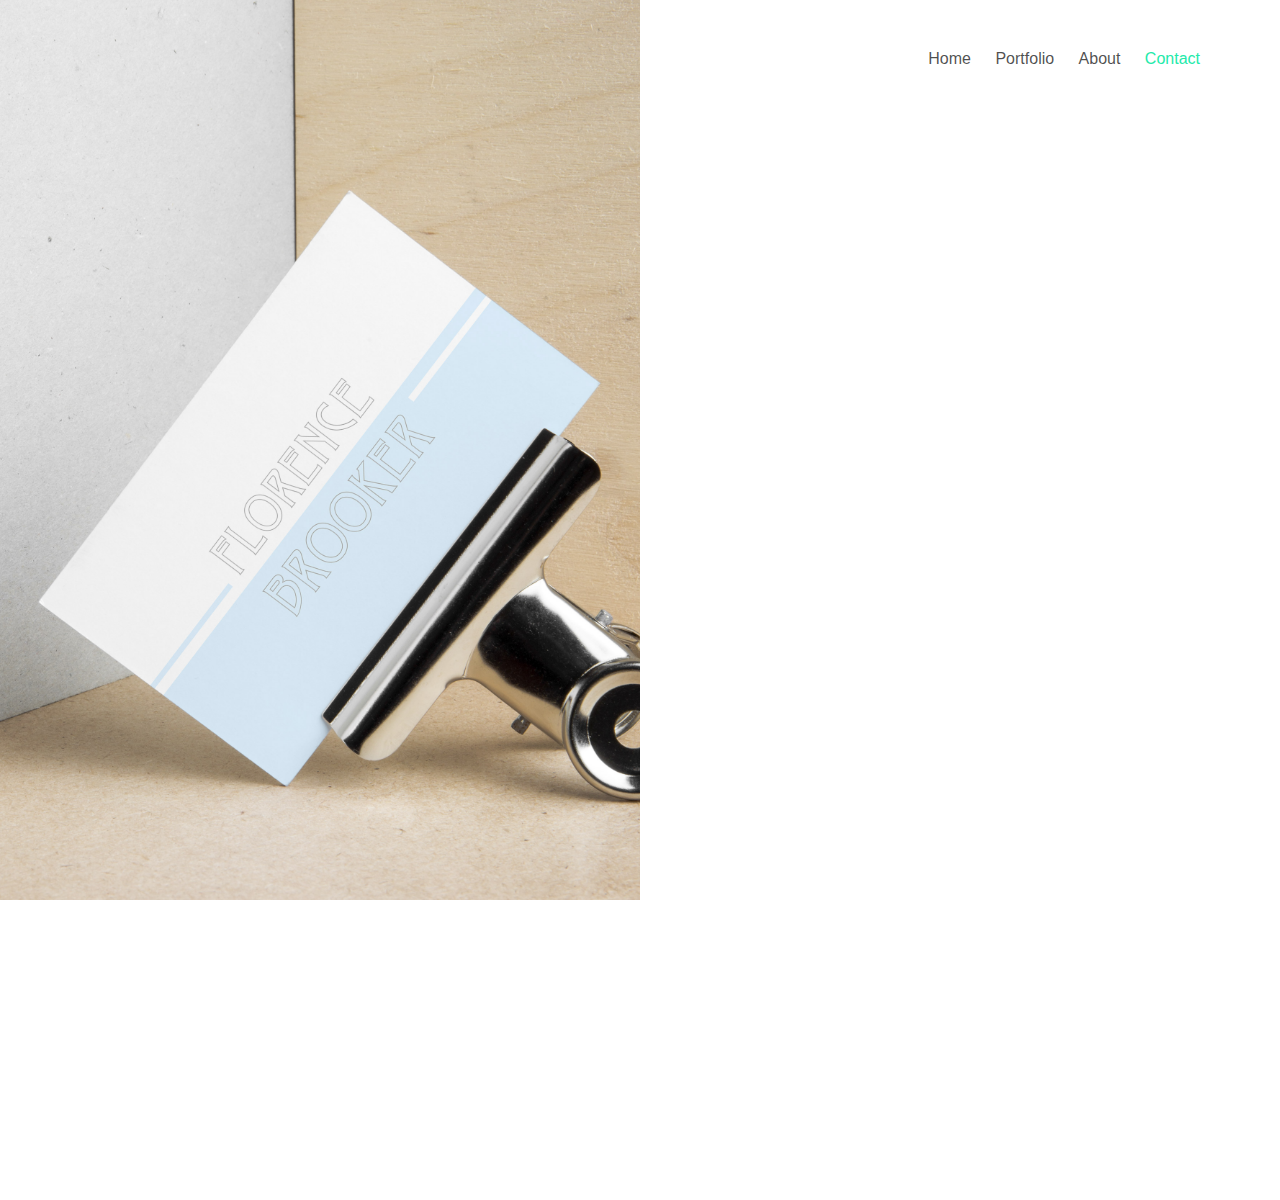
<file: contact.html>
<!DOCTYPE html>

<html lang="en">
  <head>
    <meta charset="utf-8">
    <meta name="viewport" content="width=device-width, initial-scale=1">
    <title>uiCookies:Connect &mdash; Free Bootstrap Theme, Free Responsive Bootstrap Website Template</title>
    <meta name="description" content="Free Bootstrap Theme by uicookies.com">
    <meta name="keywords" content="free website templates, free bootstrap themes, free template, free bootstrap, free website template">
    
    <!-- <link href="https://fonts.googleapis.com/css?family=Open+Sans:300,400" rel="stylesheet"> -->
    <link rel="stylesheet" href="css/styles-merged.css">
    <link rel="stylesheet" href="css/style.min.css">
    <link rel="stylesheet" href="css/custom.css">

    <!--[if lt IE 9]>
      <script src="js/vendor/html5shiv.min.js"></script>
      <script src="js/vendor/respond.min.js"></script>
    <![endif]-->
  </head>
  <body>

  <!-- START: header -->
  
  <div class="probootstrap-loader"></div>

  <header role="banner" class="probootstrap-header">
    <div class="container">
        
        <a href="#" class="probootstrap-burger-menu visible-xs" ><i>Menu</i></a>
        <div class="mobile-menu-overlay"></div>

        <nav role="navigation" class="probootstrap-nav hidden-xs">
          <ul class="probootstrap-main-nav">
            <li><a href="index.html">Home</a></li>
            <li><a href="portfolio.html">Portfolio</a></li>
            <li><a href="about.html">About</a></li>
            <li class="active"><a href="contact.html">Contact</a></li>
          </ul>
          <div class="extra-text visible-xs"> 
            <a href="#" class="probootstrap-burger-menu"><i>Menu</i></a>
            <h5>Address</h5>
            <p>198 West 21th Street, Suite 721 New York NY 10016</p>
            <h5>Connect</h5>
            <ul class="social-buttons">
              <li><a href="#"><i class="icon-twitter"></i></a></li>
              <li><a href="#"><i class="icon-facebook2"></i></a></li>
              <li><a href="#"><i class="icon-instagram2"></i></a></li>
            </ul>
          </div>
        </nav>
    </div>
  </header>
  <!-- END: header -->

  <div class="probootstrap-main">

   <section class="probootstrap-section-half probootstrap-no-hover">
      <div class="probootstrap-image" style="background-image: url(img/biz-card.jpg)"></div>
      <div class="probootstrap-text">
        <div class="probootstrap-inner probootstrap-animate">
          <h1 class="heading">Contact Me</h1> <br>
          <p>Florence Brooker <br>
             florence.brooker@gmail.com <br>
             027 829 1900
          </p>
        </div>
      </div>
    </section>
    <!-- END section -->

       

  </div>
  <footer class="probootstrap-footer">
    <div class="container">
      <div class="row">
        <div class="col-md-12">
          <p> Florence Brooker <br> florence.brooker@gmail.com <br>027 829 1900</p>
        </div>
      </div>
    </div>
  </footer>

  

  <div class="gototop js-top">
    <a href="#" class="js-gotop"><i class="icon-chevron-thin-up"></i></a>
  </div>
  

  <script src="js/scripts.min.js"></script>
  <script src="js/main.min.js"></script>
  <script src="js/custom.js"></script>
  
  </body>
</html>
</file>
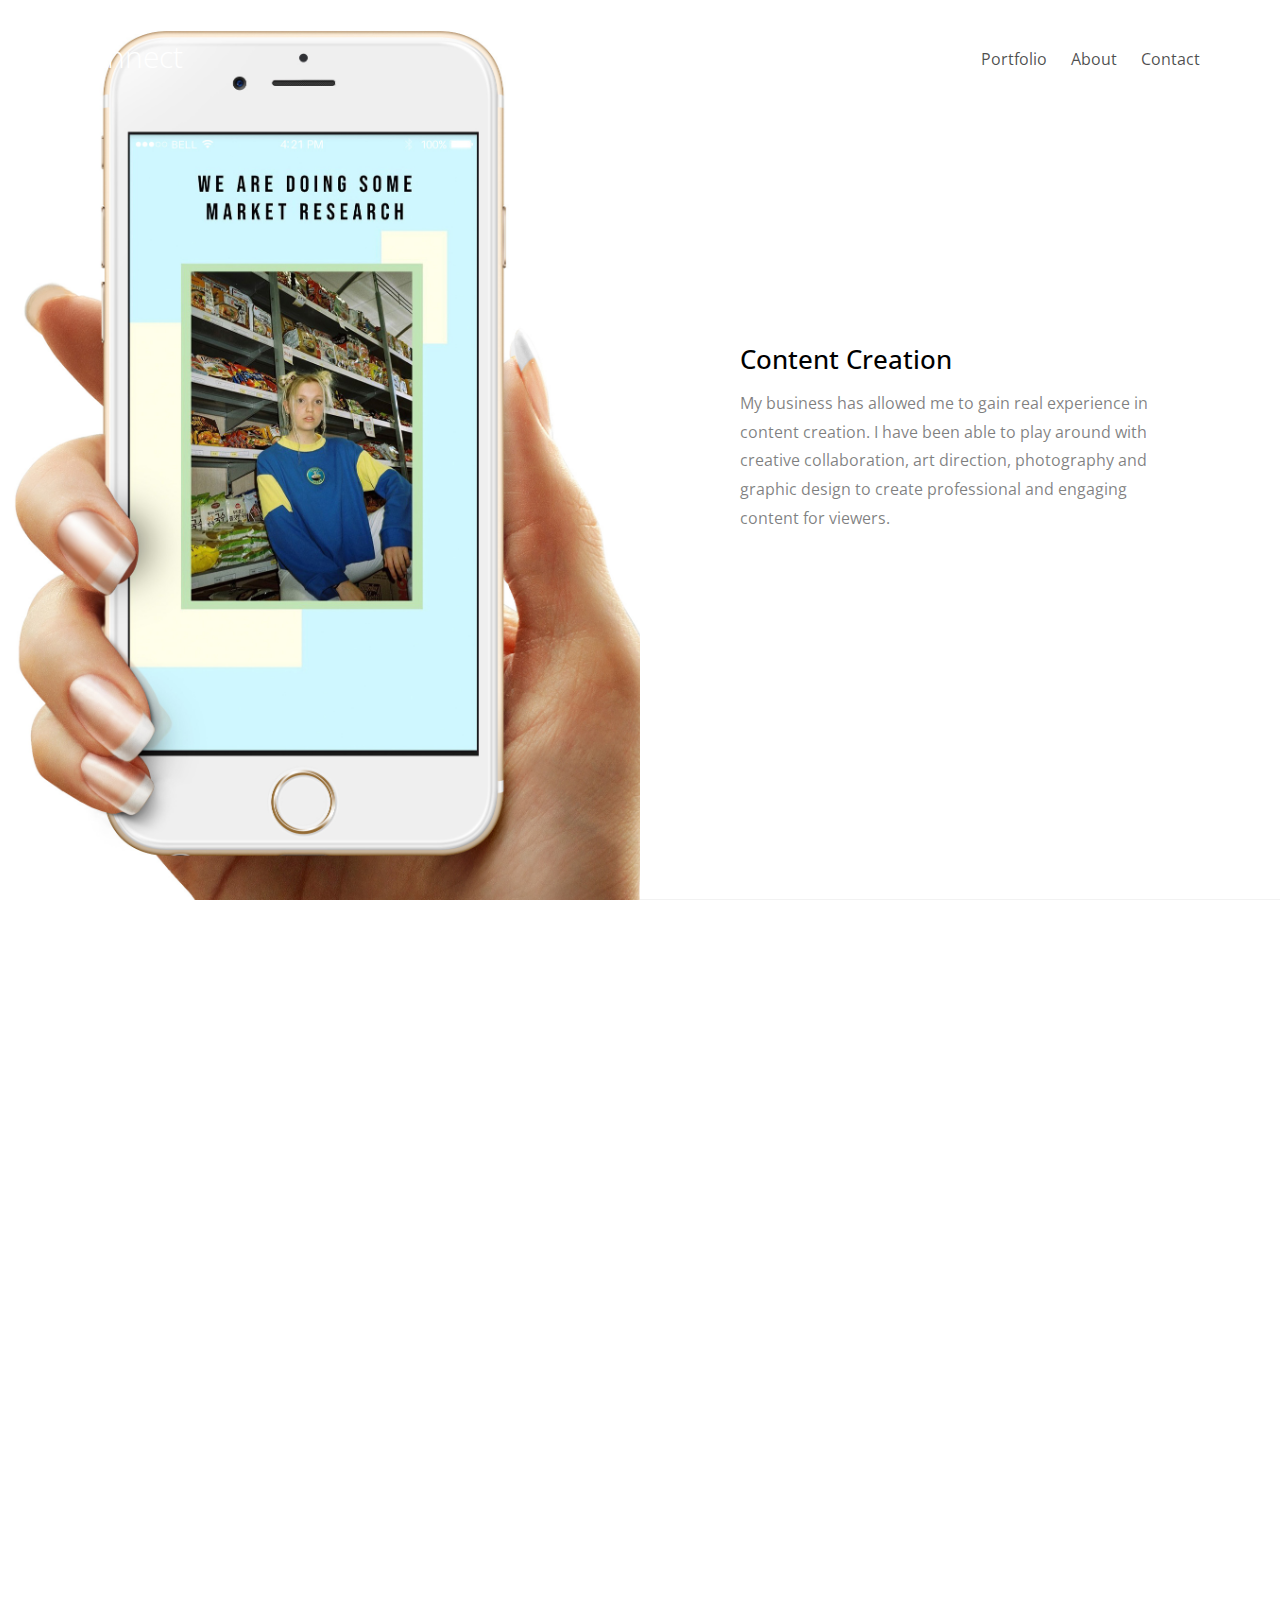
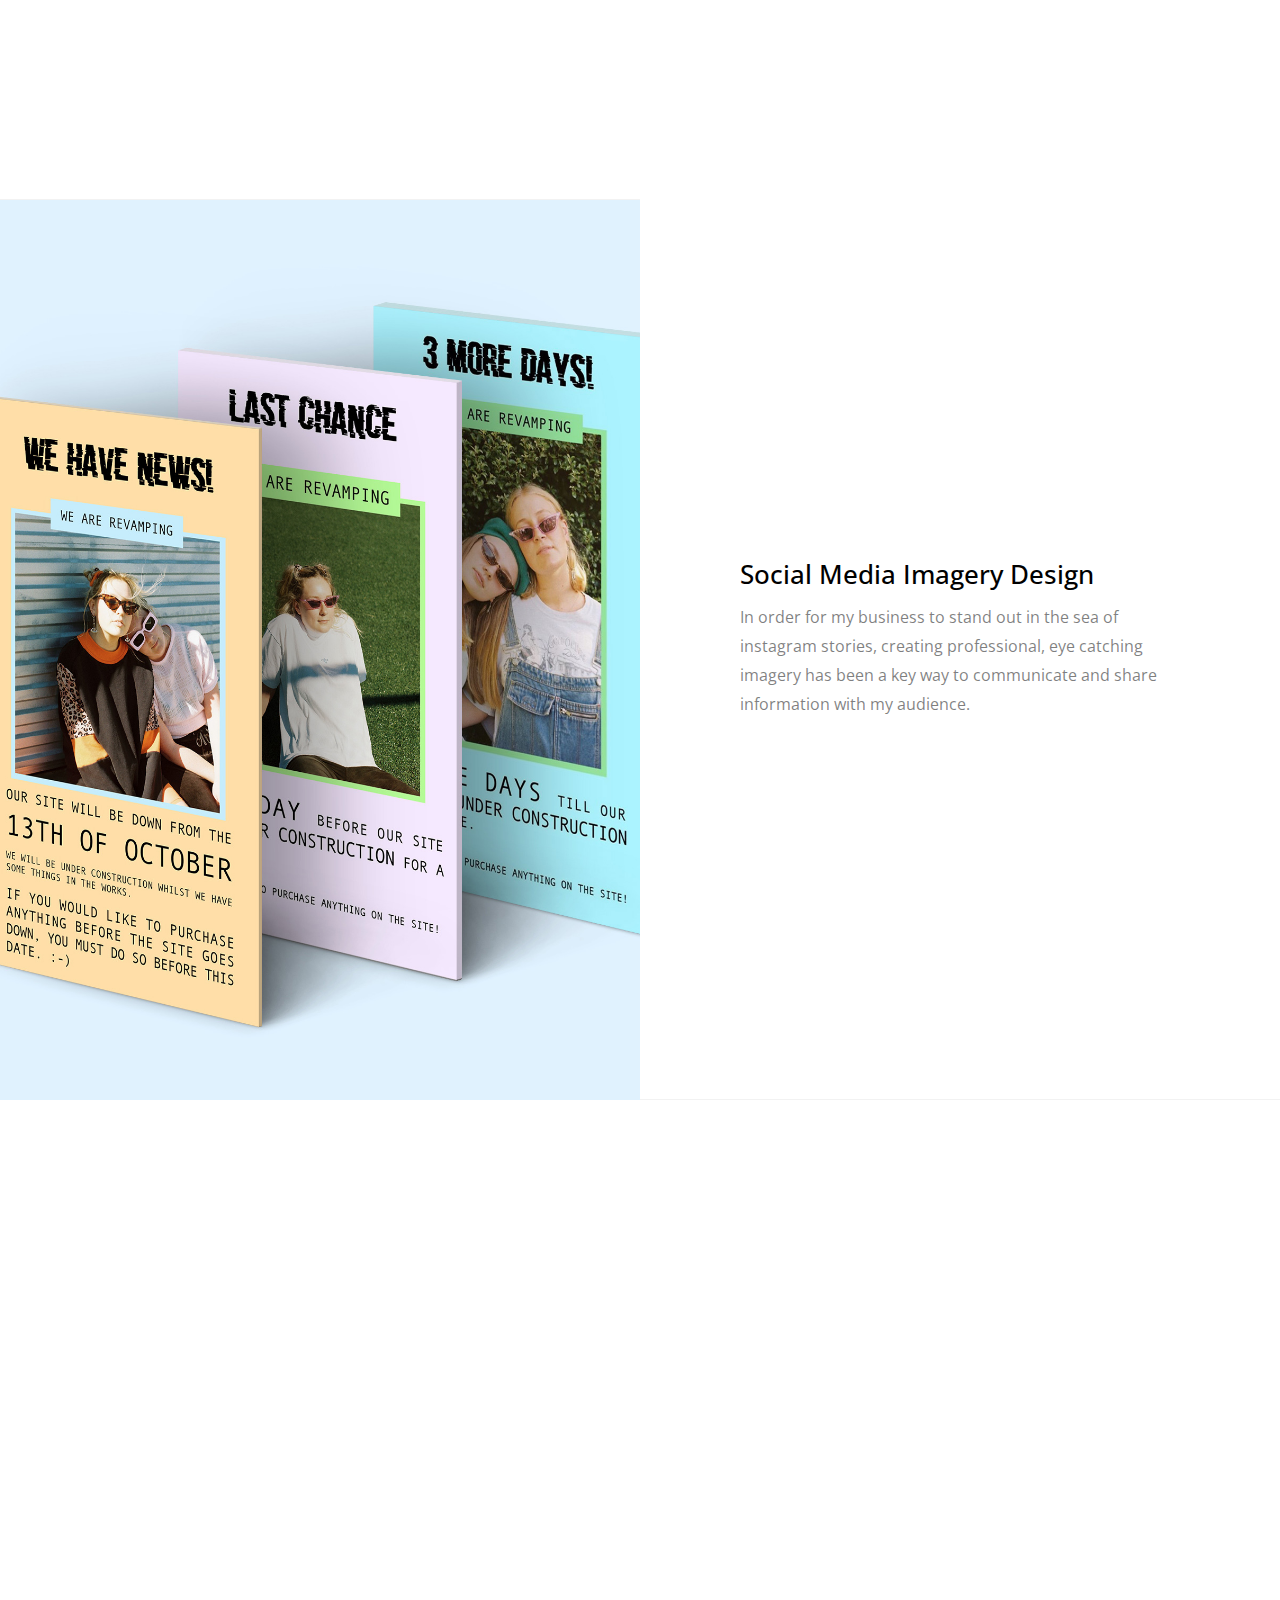
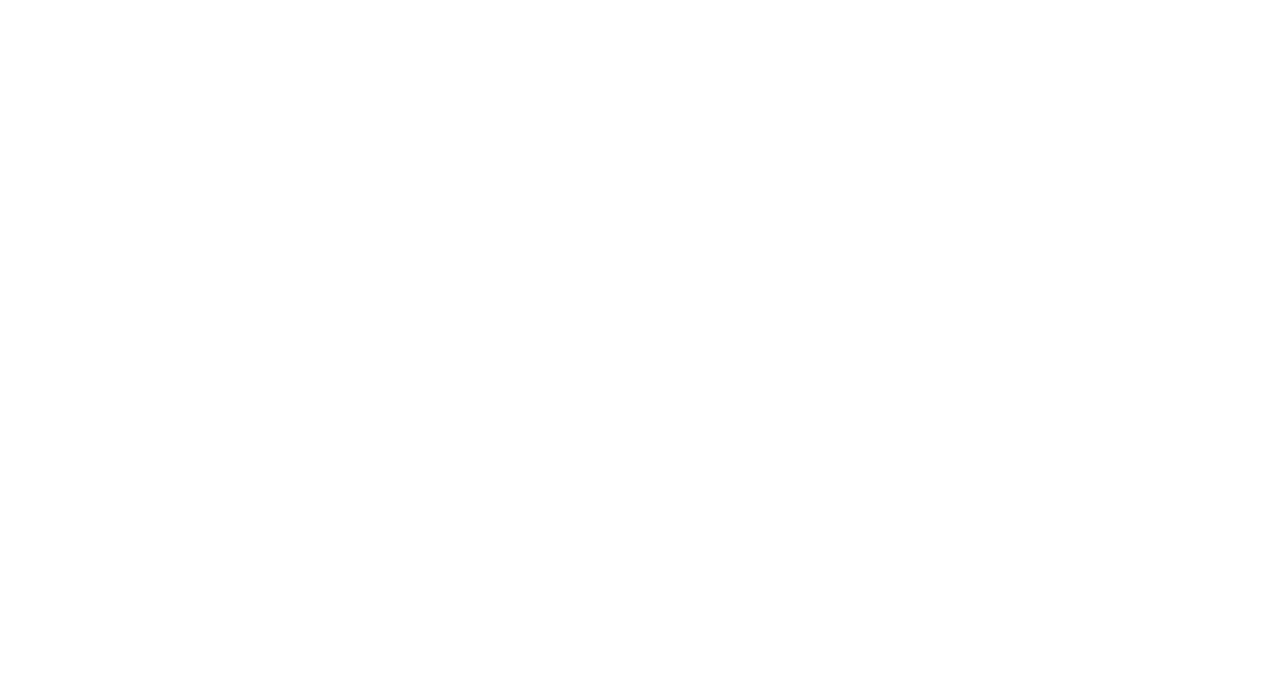
<file: social-media-management.html>
<!DOCTYPE html>
<!DOCTYPE html>
<html lang="en">
  <head>
    <meta charset="utf-8">
    <meta name="viewport" content="width=device-width, initial-scale=1">
    <title>uiCookies:Connect &mdash; Free Bootstrap Theme, Free Responsive Bootstrap Website Template</title>
    <meta name="description" content="Free Bootstrap Theme by uicookies.com">
    <meta name="keywords" content="free website templates, free bootstrap themes, free template, free bootstrap, free website template">
    
    <link href="https://fonts.googleapis.com/css?family=Open+Sans:300,400" rel="stylesheet">
    <link rel="stylesheet" href="css/styles-merged.css">
    <link rel="stylesheet" href="css/style.min.css">
    <link rel="stylesheet" href="css/custom.css">

    <!--[if lt IE 9]>
      <script src="js/vendor/html5shiv.min.js"></script>
      <script src="js/vendor/respond.min.js"></script>
    <![endif]-->
  </head>
  <body>

  <!-- START: header -->
  
  <div class="probootstrap-loader"></div>

  <header role="banner" class="probootstrap-header">
    <div class="container">
        <a href="index.html" class="probootstrap-logo">Connect</a>
        
        <a href="#" class="probootstrap-burger-menu visible-xs" ><i>Menu</i></a>
        <div class="mobile-menu-overlay"></div>

        <nav role="navigation" class="probootstrap-nav hidden-xs">
          <ul class="probootstrap-main-nav">
            <li><a href="index.html">Portfolio</a></li>
            <li><a href="about.html">About</a></li>
            <li><a href="contact.html">Contact</a></li>
          </ul>
          <div class="extra-text visible-xs"> 
            <a href="#" class="probootstrap-burger-menu"><i>Menu</i></a>
            <h5>Address</h5>
            <p>198 West 21th Street, Suite 721 New York NY 10016</p>
            <h5>Connect</h5>
            <ul class="social-buttons">
              <li><a href="#"><i class="icon-twitter"></i></a></li>
              <li><a href="#"><i class="icon-facebook2"></i></a></li>
              <li><a href="#"><i class="icon-instagram2"></i></a></li>
            </ul>
          </div>
        </nav>
    </div>
  </header>
  <!-- END: header -->

  <div class="probootstrap-main">

   <section class="probootstrap-section-half probootstrap-no-hover">
      <div class="probootstrap-image" style="background-image: url(img/ss-sm-display-2.jpg)"></div>
      <div class="probootstrap-text">
        <div class="probootstrap-inner">
          <h1 class="heading">Content Creation</h1>
          <p>My business has allowed me to gain real experience in content creation. I have been able to play around with creative collaboration, art direction, photography and graphic design to create professional and engaging content for viewers.</p>
        </div>

          <div> <h5 class="scroll">scroll down</h5> <img class="scroll-down" src="img/scroll-down.png"></div>
      </div>
    </section>
    <!-- END section -->

    <section class="probootstrap-section-half probootstrap-reverse">
      <div class="probootstrap-image probootstrap-animate"  data-animate-effect="fadeIn" style="background-image: url(img/ss-set-ad.jpg)"></div>
      <div class="probootstrap-text">
        <div class="probootstrap-inner probootstrap-animate">
          <h1 class="heading">Facebook Ads Manager</h1>
          <p>I have experience using Facebook Ads Manager to create engaging, promotional ads that convert traffic to sales.</p>
        </div>
      </div>
    </section>
    <!-- END section -->

    <section class="probootstrap-section-half probootstrap-no-hover">
      <div class="probootstrap-image" style="background-image: url(img/ss-sm-display.jpg)"></div>
      <div class="probootstrap-text">
        <div class="probootstrap-inner">
          <h1 class="heading">Social Media Imagery Design</h1>
          <p>In order for my business to stand out in the sea of instagram stories, creating professional, eye catching imagery has been a key way to communicate and share information with my audience. </p>
        </div>
      </div>
    </section>
    <!-- END section -->

    <section class="probootstrap-section-half probootstrap-reverse">
      <div class="probootstrap-image probootstrap-animate"  data-animate-effect="fadeIn" style="background-image: url(img/ss-instagram-management.jpg)"></div>
      <div class="probootstrap-text">
        <div class="probootstrap-inner probootstrap-animate">
          <h1 class="heading">Social Media Management</h1>
          <p>Managing social media for my business has been the absolute key part in staying relevant and connected to my target audience and customers.</p>
        </div>
      </div>
    </section>
    <!-- END section -->

      </div>
    </section>
    <!-- END section -->
  

      </div>
      </div>
    </section>
    <!-- END section -->

     <footer class="probootstrap-footer">
    <div class="container">
      <div class="row">
        <div class="col-md-12">
          <p><a href="portfolio.html" class="btn btn-primary">Back to Portfolio</a></p>
          <p>Florence Brooker<br>florence.brooker@gmail.com<br> 027 829 1900</p>
        </div>
      </div>
    </div>



  </footer>


    


 


  <div class="gototop js-top">
    <a href="#" class="js-gotop"><i class="icon-chevron-thin-up"></i></a>
  </div>
  

  <script src="js/scripts.min.js"></script>
  <script src="js/main.min.js"></script>
  <script src="js/custom.js"></script>

  </body>
</html>
</file>
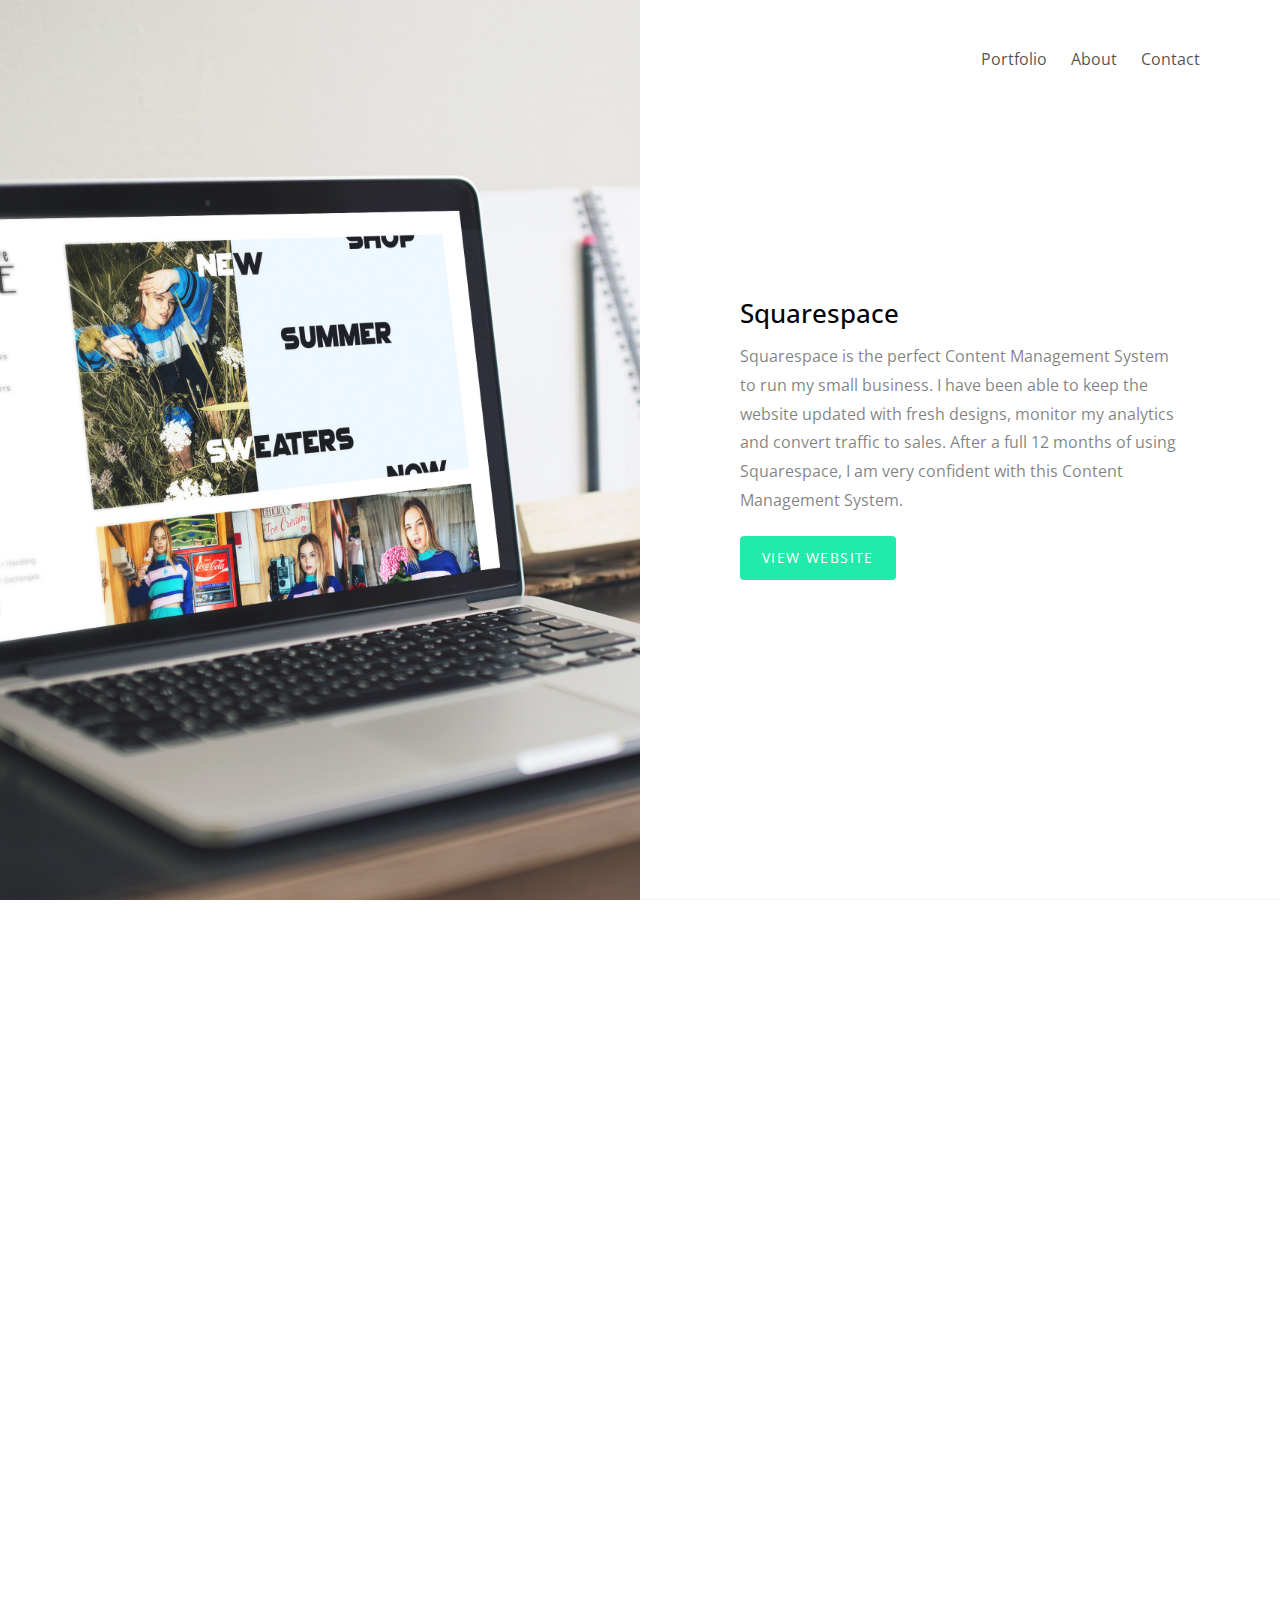
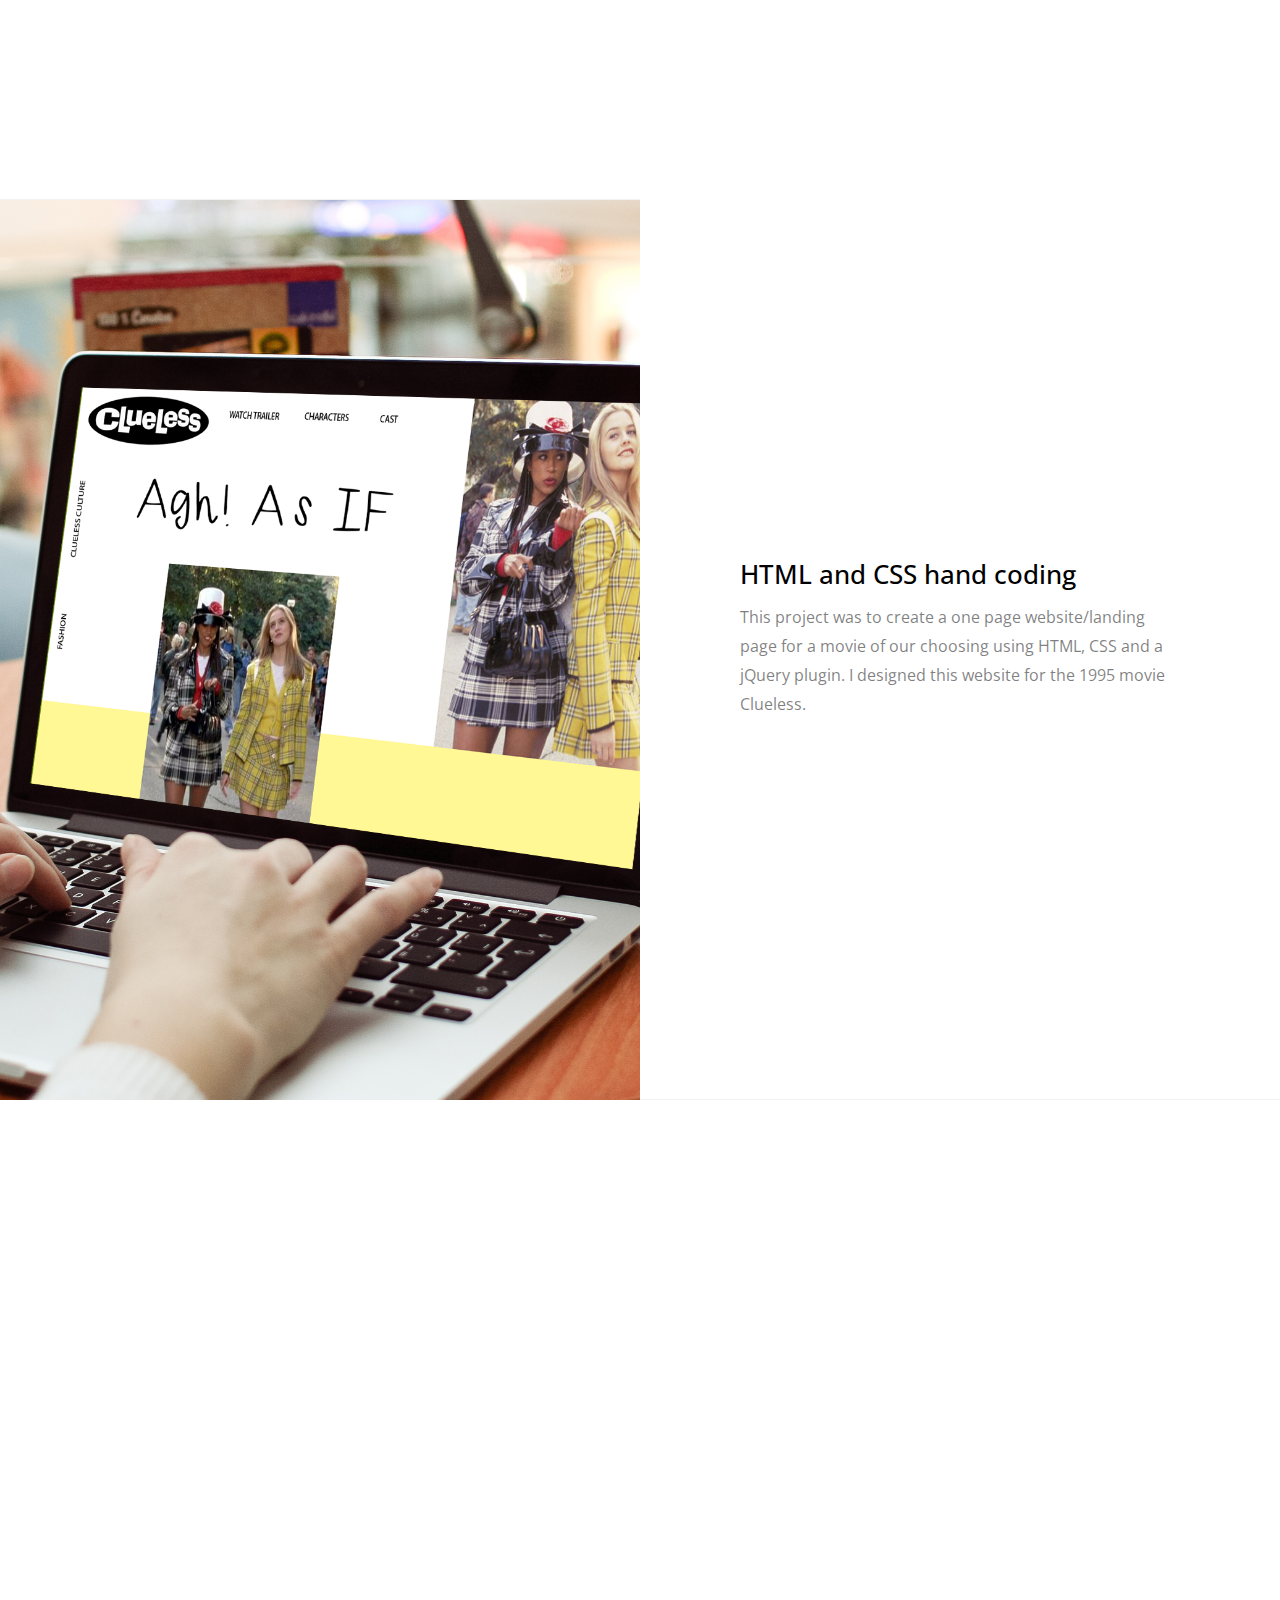
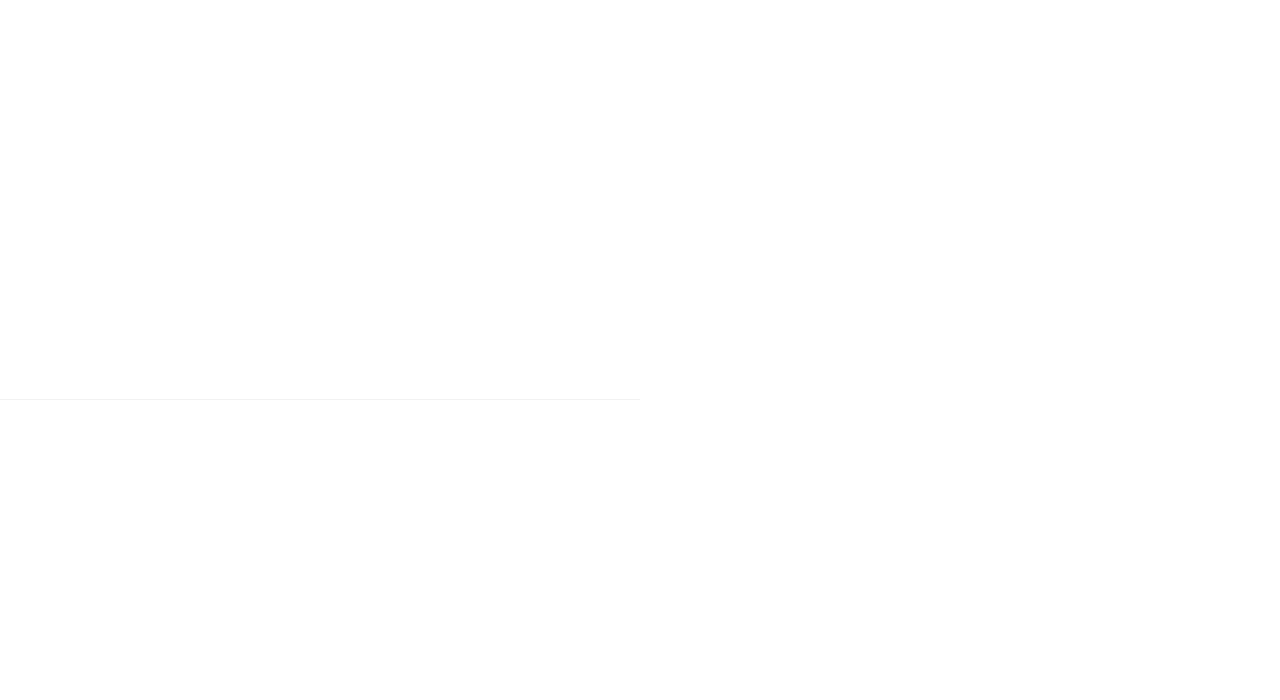
<file: web-design-page.html>
<!DOCTYPE html>
<!DOCTYPE html>
<html lang="en">
  <head>
    <meta charset="utf-8">
    <meta name="viewport" content="width=device-width, initial-scale=1">
    <title>Portfolio &mdash; Florence Brooker</title>
    <meta name="description" content="Free Bootstrap Theme by uicookies.com">
    <meta name="keywords" content="free website templates, free bootstrap themes, free template, free bootstrap, free website template">
    
    <link href="https://fonts.googleapis.com/css?family=Open+Sans:300,400" rel="stylesheet">
    <link rel="stylesheet" href="css/styles-merged.css">
    <link rel="stylesheet" href="css/style.min.css">
    <link rel="stylesheet" href="css/custom.css">
  </head>
  <body>

  <!-- START: header -->
  
  <div class="probootstrap-loader"></div>

  <header role="banner" class="probootstrap-header">
    <div class="container">
        
        <a href="#" class="probootstrap-burger-menu visible-xs" ><i>Menu</i></a>
        <div class="mobile-menu-overlay"></div>

        <nav role="navigation" class="probootstrap-nav hidden-xs">
          <ul class="probootstrap-main-nav">
            <li><a href="index.html">Portfolio</a></li>
            <li><a href="about.html">About</a></li>
            <li><a href="contact.html">Contact</a></li>
          </ul>
          <div class="extra-text visible-xs"> 
            <a href="#" class="probootstrap-burger-menu"><i>Menu</i></a>

          </div>
        </nav>
    </div>
  </header>
  <!-- END: header -->

  <div class="probootstrap-main">

   <section class="probootstrap-section-half probootstrap-no-hover">
      <div class="probootstrap-image" style="background-image: url(img/SS-website-screenshot.jpg)"></div>
      <div class="probootstrap-text">
        <div class="probootstrap-inner">
          <h1 class="heading">Squarespace</h1>
          <p>Squarespace is the perfect Content Management System to run my small business. I have been able to keep the website updated with fresh designs, monitor my analytics and convert traffic to sales. After a full 12 months of using Squarespace, I am very confident with this Content Management System.</p>
          <p><a href="https://www.somewheresane.com/"  target="_blank" class="btn btn-primary">View Website</a></p>

           <div> <h5 class="scroll">scroll down</h5> <img class="scroll-down" src="img/scroll-down.png"></div>

        </div>
      </div>
    </section>
    <!-- END section -->

  <section class="probootstrap-section-half probootstrap-reverse">
      <div class="probootstrap-image probootstrap-animate"  data-animate-effect="fadeIn" style="background-image: url(img/culture-machine-website.png)"></div>
      <div class="probootstrap-text">
        <div class="probootstrap-inner probootstrap-animate">
          <h1 class="heading">HTML and CSS hand coding</h1>
          <p>This project was to re-design and create an existing website using HTML and CSS. This is a re-design of the existing fashion photography website called Culture Machine. I love the way hand coding allows me to create completely unique designs from scratch.</p>
       </div>
      </div>
    </section>
    <!-- END section -->

    <div class="probootstrap-main">

   <section class="probootstrap-section-half probootstrap-no-hover">
      <div class="probootstrap-image" style="background-image: url(img/clueless-website.png)"></div>
      <div class="probootstrap-text">
        <div class="probootstrap-inner">
          <h1 class="heading">HTML and CSS hand coding</h1>
          <p>This project was to create a one page website/landing page for a movie of our choosing using HTML, CSS and a jQuery plugin. I designed this website for the 1995 movie Clueless.</p>
        </div>
      </div>
    </section>
    <!-- END section -->

      <section class="probootstrap-section-half probootstrap-reverse">
      <div class="probootstrap-image probootstrap-animate"  data-animate-effect="fadeIn" style="background-image: url(img/wp-web-design.png)"></div>
      <div class="probootstrap-text">
        <div class="probootstrap-inner probootstrap-animate">
          <h1 class="heading">Wordpress</h1>
          <p>This project was to create a website using Wordpress. I chose to re-design my existing website for Somewhere Sane. I used an existing Wordpress template which I have altered with hand-coding.</p>
        </div>
      </div>
    </section>
    <!-- END section -->


  <div class="gototop js-top">
    <a href="#" class="js-gotop"><i class="icon-chevron-thin-up"></i></a>
  </div>

      </div>
      </div>
    </section>
    <!-- END section -->

     <footer class="probootstrap-footer">
    <div class="container">
      <div class="row">
        <div class="col-md-12">
          <p><a href="portfolio.html" class="btn btn-primary">Back to Portfolio</a></p>
          <p>Florence Brooker<br>florence.brooker@gmail.com<br> 027 829 1900</p>
        </div>
      </div>
    </div>



  </footer>


  

  <script src="js/scripts.min.js"></script>
  <script src="js/main.min.js"></script>
  <script src="js/custom.js"></script>

  </body>
</html>
</file>
<file: GridGallery/css/demo.css>
/* General Blueprint Style */
@import url(http://fonts.googleapis.com/css?family=Lato:300,400,700);
@font-face {
	font-family: 'bpicons';
	src:url('../fonts/bpicons/bpicons.eot');
	src:url('../fonts/bpicons/bpicons.eot?#iefix') format('embedded-opentype'),
		url('../fonts/bpicons/bpicons.woff') format('woff'),
		url('../fonts/bpicons/bpicons.ttf') format('truetype'),
		url('../fonts/bpicons/bpicons.svg#bpicons') format('svg');
	font-weight: normal;
	font-style: normal;
} /* Made with http://icomoon.io/ */

*, *:after, *:before { -webkit-box-sizing: border-box; -moz-box-sizing: border-box; box-sizing: border-box; }
body, html { font-size: 100%; padding: 0; margin: 0;}

/* Clearfix hack by Nicolas Gallagher: http://nicolasgallagher.com/micro-clearfix-hack/ */
.clearfix:before, .clearfix:after { content: " "; display: table; }
.clearfix:after { clear: both; }

body {
    font-family: 'Lato', Calibri, Arial, sans-serif;
    color: #47a3da;
}

a {
	color: #f0f0f0;
	text-decoration: none;
	outline: none;
}

a:hover {
	color: #000;
}

.container > header {
	width: 90%;
	max-width: 69em;
	margin: 0 auto;
	padding: 2.875em 1.875em 1.875em;
}

.container > header h1 {
	font-size: 2.125em;
	line-height: 1.3;
	margin: 0 0 0.6em 0;
	float: left;
	font-weight: 400;
}

.container > header > span {
	display: block;
	position: relative;
	z-index: 200;
	font-weight: 700;
	text-transform: uppercase;
	letter-spacing: 0.5em;
	padding: 0 0 0.6em 0.1em;
}

.container > header > span span:after {
	width: 30px;
	height: 30px;
	left: -12px;
	font-size: 50%;
	top: -8px;
	font-size: 75%;
	position: relative;
}

.container > header > span span:hover:before {
	content: attr(data-content);
	text-transform: none;
	text-indent: 0;
	letter-spacing: 0;
	font-weight: 300;
	font-size: 110%;
	padding: 0.8em 1em;
	line-height: 1.2;
	text-align: left;
	left: auto;
	margin-left: 4px;
	position: absolute;
	color: #fff;
	background: #47a3da;
}

.container > header nav {
	float: right;
	text-align: center;
}

.container > header nav a {
	display: inline-block;
	position: relative;
	text-align: left;
	width: 2.5em;
	height: 2.5em;
	background: #fff;
	border-radius: 50%;
	margin: 0 0.1em;
	border: 4px solid #47a3da;
}

.container > header nav a > span {
	display: none;
}

.container > header nav a:hover:before {
	content: attr(data-info);
	color: #47a3da;
	position: absolute;
	width: 600%;
	top: 120%;
	text-align: right;
	right: 0;
	pointer-events: none;
}

.container > header nav a:hover {
	background: #47a3da;
}

.bp-icon:after {
	font-family: 'bpicons';
	speak: none;
	font-style: normal;
	font-weight: normal;
	font-variant: normal;
	text-transform: none;
	text-align: center;
	color: #47a3da;
	-webkit-font-smoothing: antialiased;
}

.container > header nav .bp-icon:after {
	position: absolute;
	top: 0;
	left: 0;
	width: 100%;
	height: 100%;
	line-height: 2;
	text-indent: 0;
}

.container > header nav a:hover:after {
	color: #fff;
}

.bp-icon-next:after {
	content: "\e000";
}
.bp-icon-drop:after {
	content: "\e001";
}
.bp-icon-archive:after {
	content: "\e002";
}
.bp-icon-about:after {
	content: "\e003";
}
.bp-icon-prev:after {
	content: "\e004";
}

@media screen and (max-width: 55em) {

	.container > header h1,
	.container > header nav {
		float: none;
	}

	.container > header > span,
	.container > header h1 {
		text-align: center;
	}

	.container > header nav {
		margin: 0 auto;
	}

	.container > header > span {
		text-indent: 30px;
	}
}
</file>
<file: js/jQuery-Draggable-Rotatable-Photo-Viewer-Polaroid/css/style.css>
/*
 * Salam super \m/
 */
body,div,img,p{padding:0;margin:0;}body{overflow:hidden;background:#393939;}.polaroid{width:368px;height:376px;background:#ddd;box-shadow:0px 0px 2px #696969;border:2px solid #fff;position:absolute;}.polaroid img{width:335px;height:275px;margin:25px 0 0 15px;}.polaroid p{text-align:center;font-family:Georgia,serif;font-size:20px;color:#2E2E2E;margin-top:15px;}
</file>
<file: css/custom.css>
/* Your custom css code goes here */

.scroll-down {

	position: absolute;
	left: 1308px;
	top: 550px;
	width: 50px;
}


.scroll {

	position: absolute;
	left:1300px;
	top: 590px;
}
@media only screen and (max-width: 600px) {
  
  .scroll-down {
    display: none;
  }

  .scroll {
  	display: none;
  }
}
</file>
<file: css/clear.css>
html, body, div, span, object, iframe,
h1, h2, h3, h4, h5, h6, p, blockquote, pre,
abbr, address, cite, code,
del, dfn, em, img, ins, kbd, q, samp,
small, strong, sub, sup, var,
b, i, ol, ul, li,
fieldset, form, label, legend,
table, caption, tbody, tfoot, thead, tr, th, td,
article, aside, canvas, details, figcaption, figure, 
footer, header, hgroup, menu, nav, section, summary,
time, mark, audio, video {
    margin:0;
    padding:0;
    border:0;
    outline: none;
    font-size:100%;
    vertical-align:baseline;
    background:transparent;
}

body {
    line-height:1;
}

article,aside,details,figcaption,figure,
footer,header,hgroup,menu,nav,section { 
    display:block;
}

nav ul,ul,ol {
    list-style:none;
}

blockquote, q {
    quotes:none;
}

blockquote:before, blockquote:after,
q:before, q:after {
    content:'';
    content:none;
}

a {
    margin:0;
    padding:0;
    font-size:100%;
	outline: none;
    vertical-align:baseline;
    background:transparent;
}

ins {
    background-color:#ff9;
    color:#000;
    text-decoration:none;
}

mark {
    background-color:#ff9;
    color:#000; 
    font-style:italic;
    font-weight:bold;
}

del {
    text-decoration: line-through;
}

abbr[title], dfn[title] {
    border-bottom:1px dotted;
    cursor:help;
}

table {
    border-collapse:collapse;
    border-spacing:0;
}

hr {
    display:block;
    height:1px;
    border:0;   
    border-top:1px solid #cccccc;
    margin:1em 0;
    padding:0;
}

input, select {
    vertical-align:middle;
}

input:focus, textarea:focus
{
    outline: none;
}
</file>
<file: css/common.css>
.block
{
    display: block;
}
.hidden
{
    display: none;
}
.clear
{
    clear: both;
}
.left
{
    float: left;
}
.right
{
    float: right;
}
.line-height
{
    line-height: 0;
}
.clear-right
{
    clear: right;
}
.clear-left
{
    clear: left;
}
.center-relative
{
    margin-left: auto;
    margin-right: auto;
}
.center-absolute
{
    left: 50%;
}
.center-text
{
    text-align: center !important;
}
.text-left
{
    text-align: left;
}
.text-right
{
    text-align: right;
}
.absolute
{
    position: absolute;
}
.fixed
{
    position: fixed;
}
.relative
{
    position: relative;
}
.margin-0, .margin-0 img
{
    margin: 0 !important;
    line-height: 0;
}
.top-0
{
    margin-top: 0 !important;
}
.top-5
{
    margin-top: 5px !important;	
}
.top-10
{
    margin-top: 10px;	
}
.top-15
{
    margin-top: 15px;	
}
.top-20
{
    margin-top: 20px;
}
.top-25
{
    margin-top: 25px;	
}
.top-30
{
    margin-top: 30px;	
}
.top-50
{
    margin-top: 50px;	
}
.top-60
{
    margin-top: 60px;	
}
.top-70
{
    margin-top: 70px;	
}
.top-75
{
    margin-top: 75px;	
}
.top-80
{
    margin-top: 80px;
}
.top-100
{
    margin-top: 100px;	
}
.top-105
{
    margin-top: 105px;	
}
.top-120
{
    margin-top: 120px;
}
.top-150
{
    margin-top: 150px;	
}
.top-200
{
    margin-top: 200px;	
}
.top-negative-30
{
    margin-top: -30px;
}
.left-35
{
    margin-left:35px;
}
.right-35
{
    margin-right:35px;
}
.bottom-0
{
    margin-bottom: 0 !important;
}
.bottom-10
{
    margin-bottom: 10px !important;
}
.bottom-20
{
    margin-bottom: 20px !important;
}
.bottom-25
{
    margin-bottom: 25px !important;
}
.bottom-30
{
    margin-bottom: 30px !important;
}
.bottom-50
{
    margin-bottom: 50px !important;
}
.bottom-100
{
    margin-bottom: 100px !important;
}
.bottom-150
{
    margin-bottom: 150px !important;
}
.bottom-200
{
    margin-bottom: 200px !important;
}
.width-25
{
    width: 25%;
}
.width-50
{
    width: 50%;
}
.width-75
{
    width: 75%;
}
.width-85
{
    width: 85%;
}
.width-100
{
    width: 100%;
}
.sticky
{
    font-size: 100%;
}
blockquote
{
    margin-top: 90px;
    margin-bottom: 50px;
    font-size: 24px;
    line-height: 44px;
    color: #b5b5b5;
    font-weight: 400;
    position: relative;
    z-index: 2;
}
blockquote:before 
{
    content: "\201C";
    font-size: 250px;
    line-height: 0;
    font-family: Arial, sans-serif;
    color: #f4f4f4;
    position: absolute;
    top: 27px;
    left: -85px;
    z-index: 1;
    font-weight: 900;
}
blockquote.inline-blockquote
{
    width: 480px;
    float: left;
    margin-left: -80px;
    margin-right: 100px; 
    margin-top: 70px;
}
blockquote p
{
    position: relative;
    z-index: 2;
}
.wrap-blockquote
{
    display: inline;
}
address
{
    font-size: 32px;
    line-height: 50px;
    font-style: normal;
}
iframe
{
    width: 100%;
}
a.button
{
    display: inline-block;
    color: #f277ae;
    border: 1px solid #f277ae;
    text-align: center;
    padding-bottom: 15px;
    padding-top: 12px;
    padding-left: 50px;
    padding-right: 50px;
    cursor: pointer;
    margin-bottom: 25px;
    vertical-align: middle;
    text-decoration: none;
    border-radius: 50px;
    font-size: 22px;
    transition: all .2s linear;
}
a.button:active
{
    position: relative;
    top: 1px;	
}
a.button:hover
{
    color: white;
    background-color: #f277ae;
}
h1,h2,h3,h4,h5,h6
{
    padding: 20px 0;
}
h1
{
    font-size: 38px;
    line-height: 38px;    
}
h2
{
    font-size: 34px;    
    line-height: 34px;    
}
h3
{
    font-size: 32px;  
    line-height: 32px;    
}
h4
{
    font-size: 30px;    
}
h5
{
    font-size: 28px;   
}
h6
{
    font-size: 26px;    
}
em
{
    font-style: italic;
}
ol
{
    list-style-type: decimal;
}
pre
{
    word-wrap: break-word;
}
.single-content table, .single-content th, .single-content td, .page-content table, .page-content th, .page-content td
{
    border:1px solid black;
    padding: 10px;
    vertical-align: middle;
}
sup
{
    vertical-align: super;
    font-size: smaller;
}
sub
{
    vertical-align: sub;
    font-size: smaller;
}
.single-content ol
{
    display: block;
    list-style-type: decimal;
    margin: 0 0 14px 17px;
}
.single-content ul
{
    display: block;
    list-style-type: disc;
    margin: 0 0 14px 17px;
}

/* COLUMNS */

.one,  .one_half,  .one_third,  .two_third,  .three_fourth, 
.one_fourth{
    margin-right: 170px;
    float: left;
    position: relative;
    margin-bottom: 30px;
}
.last{
    margin-right: 0 !important;
    clear: right;
}
.one{
    float: none;
    display: block;
    clear: both;
    margin-right: 0;
}
.one_half{
    width: 500px;
}
.one_third{
    width: 276px;
}
.two_third{
    width: 723px;
}
.one_fourth{
    width: 165px;
}
.three_fourth{
    width: 835px;
}
.col-570
{
    width: 570px;
    margin-right: 100px;
}
.last.col-570
{
    margin-left: -70px;
}

.one img,  .one_half img,  .one_third img,  .two_third img, 
.three_fourth img,  .one_fourth img{
    max-width: 100%;
    height: auto;
    max-height: 100%;
    width: auto;	
}

.one_half.margin-0{
    width: 50%;
}
.one_third.margin-0{
    width: 33.333333333%;
}
.two_third.margin-0{
    width: 66.666666666%;
}
.one_fourth.margin-0{
    width: 25%;
}
.three_fourth.margin-0{
    width: 75%;
}

/* MENU */

/* Mobile first layout SmartMenus Core CSS (it's not recommended editing these rules)
   You need this once per page no matter how many menu trees or different themes you use.
-------------------------------------------------------------------------------------------*/

.sm,.sm ul,.sm li{display:block;list-style:none;margin:0;padding:0;line-height:normal;direction:ltr;-webkit-tap-highlight-color:rgba(0,0,0,0);}
.sm-rtl,.sm-rtl ul,.sm-rtl li{direction:rtl;text-align:right;}
.sm>li>h1,.sm>li>h2,.sm>li>h3,.sm>li>h4,.sm>li>h5,.sm>li>h6{margin:0;padding:0;}
.sm ul{display:none;}
.sm li,.sm a{position:relative;}
.sm a{display:block;}
.sm a.disabled{cursor:not-allowed;}
.sm:after{content:"\00a0";display:block;height:0;font:0px/0 serif;clear:both;visibility:hidden;overflow:hidden;}
.sm,.sm *,.sm *:before,.sm *:after{-moz-box-sizing:border-box;-webkit-box-sizing:border-box;box-sizing:border-box;}




/* WP DEFAULT CLASSES */

.alignnone {
    margin: 5px 20px 20px 0;
}

.aligncenter,
div.aligncenter {
    display: block;
    margin: 5px auto 5px auto;
}

.alignright {
    float:right;
    margin: 5px 0 20px 20px;
}

.alignleft {
    float: left;
    margin: 5px 20px 20px 0;
}

.aligncenter {
    display: block;
    margin: 5px auto 5px auto;
}

a img.alignright {
    float: right;
    margin: 5px 0 20px 20px;
}

a img.alignnone {
    margin: 20px 0px;
}

a img.alignleft {
    float: left;
    margin: 5px 20px 20px 0;
}

a img.aligncenter {
    display: block;
    margin-left: auto;
    margin-right: auto
}

.wp-caption {
    max-width: 100%;
}

.wp-caption.alignnone {
    margin: 20px 0px;
}

.wp-caption.alignleft {
    margin: 5px 20px 20px 0;
    text-align: left;
}

.wp-caption.alignright {
    margin: 5px 0 20px 20px;
    text-align: right;
}

.wp-caption img {
    width: auto;
    height: auto;
    max-width: 100%;
    max-height: 100%;
}

.wp-caption p.wp-caption-text {
    font-size: 11px;
    line-height: 17px;
    margin: 0;
    padding: 0 4px 5px;
    text-align: right;
}
.gallery-caption
{
    font-size: 100%;
}
.bypostauthor
{
    font-size: 100%;
}
/* Text meant only for screen readers. */
.screen-reader-text {
    clip: rect(1px, 1px, 1px, 1px);
    position: absolute !important;
    height: 1px;
    width: 1px;
    overflow: hidden;
}

.screen-reader-text:focus {
    background-color: #f1f1f1;
    border-radius: 3px;
    box-shadow: 0 0 2px 2px rgba(0, 0, 0, 0.6);
    clip: auto !important;
    color: #21759b;
    display: block;
    font-size: 14px;
    font-size: 0.875rem;
    font-weight: bold;
    height: auto;
    left: 5px;
    line-height: normal;
    padding: 15px 23px 14px;
    text-decoration: none;
    top: 5px;
    width: auto;
    z-index: 100000; /* Above WP toolbar. */
}
</file>
<file: css/carouFredSel.css>
.list_carousel.responsive {	
    margin-left: 0;
    width: 91%;
}
.list_carousel ul {
    margin: 0;
    padding: 0;
    list-style: none;
    display: block;
}
.list_carousel li {
    text-align: center;		
    padding: 0;
    display: block;
    float: left;
    position: relative;
}	
.list_carousel li img{
    width: 100% !important;
    height: auto !important;
    max-width: none !important;
    max-height: none !important;
}
a.image_slider_prev{background-image: url(../images/navigation_arrows_left.png); width: 105px; height: 90px; z-index: 2;}
a.image_slider_prev:hover{background-position: 0 -90px;}
a.image_slider_next{background-image: url(../images/navigation_arrows_right.png); width: 105px; height: 90px; z-index: 2;}
a.image_slider_next:hover{background-position: 0 -90px;}
.carousel_pagination {margin-top: 50px; margin-bottom: 50px; margin-left: 160px;}
.carousel_pagination a {margin: 0 0 0 5px; float: left; transition: background-color .2s linear}
.carousel_pagination a:first-child {margin: 0;}
.carousel_pagination a {width: 18px; height: 18px; border-radius: 90%; display: block; cursor: pointer; text-indent: -9999px;}
.caroufredsel_wrapper{z-index: 1 !important; margin-top: 0 !important; margin-left: 0 !important;}
</file>
<file: css/prettyPhoto.css>
/* ------------------------------------------------------------------------
        This you can edit.
------------------------------------------------------------------------- */

/* ----------------------------------
        Default Theme
----------------------------------- */

div.pp_default .pp_top,
div.pp_default .pp_top .pp_middle,
div.pp_default .pp_top .pp_left,
div.pp_default .pp_top .pp_right,
div.pp_default .pp_bottom,
div.pp_default .pp_bottom .pp_left,
div.pp_default .pp_bottom .pp_middle,
div.pp_default .pp_bottom .pp_right { height: 13px; }

div.pp_default .pp_content .ppt { color: #f8f8f8; }
div.pp_default .pp_content_container .pp_left { padding-left: 13px; }
div.pp_default .pp_content_container .pp_right { padding-right: 13px; }
/*div.pp_default .pp_content { background-color: #fff; }*/
div.pp_default .pp_next:hover { background: url(../images/prettyPhoto/default/sprite_next.png) center right  no-repeat; cursor: pointer; } /* Next button */
div.pp_default .pp_previous:hover { background: url(../images/prettyPhoto/default/sprite_prev.png) center left no-repeat; cursor: pointer; } /* Previous button */
div.pp_default .pp_expand { background: url(../images/prettyPhoto/default/sprite.png) 0 -29px no-repeat; cursor: pointer; width: 28px; height: 28px; display: none !important; } /* Expand button */
div.pp_default .pp_expand:hover { background: url(../images/prettyPhoto/default/sprite.png) 0 -56px no-repeat; cursor: pointer; } /* Expand button hover */
div.pp_default .pp_contract { background: url(../images/prettyPhoto/default/sprite.png) 0 -84px no-repeat; cursor: pointer; width: 28px; height: 28px; } /* Contract button */
div.pp_default .pp_contract:hover { background: url(../images/prettyPhoto/default/sprite.png) 0 -113px no-repeat; cursor: pointer; } /* Contract button hover */
div.pp_default .pp_close { width: 30px; height: 30px; cursor: pointer; } /* Close button */
div.pp_default #pp_full_res .pp_inline { color: #000; background-color: white; padding: 30px; } 
.pp_inline img {max-width: 100%; max-height: 100%; width: auto; height: auto;}
div.pp_default .pp_gallery ul li a { background: url(../images/prettyPhoto/default/default_thumb.png) center center #f8f8f8; border:1px solid #aaa; }
div.pp_default .pp_gallery ul li a:hover,
div.pp_default .pp_gallery ul li.selected a { border-color: #fff; }
div.pp_default .pp_social { margin-top: 7px;}

div.pp_default .pp_gallery a.pp_arrow_previous,
div.pp_default .pp_gallery a.pp_arrow_next { position: static; left: auto; }
div.pp_default .pp_nav .pp_play,
div.pp_default .pp_nav .pp_pause { background: url(../images/prettyPhoto/default/sprite.png) -51px 1px no-repeat; height:30px; width:30px; }
div.pp_default .pp_nav .pp_pause { background-position: -51px -29px; }
div.pp_default .pp_details { position: relative; }
div.pp_default a.pp_arrow_previous,
div.pp_default a.pp_arrow_next { height: 26px;  margin: -4px 0 0 0; width: 20px; }
div.pp_default a.pp_arrow_next { left: 52px;} /* The next arrow in the bottom nav */
div.pp_default .pp_content_container .pp_details { margin-top: 5px; }
div.pp_default .pp_nav { clear: none; height: 30px; width: 110px; position: relative; }
div.pp_default .pp_nav .currentTextHolder{ font-family: Georgia; font-style: italic; color:#999; font-size: 11px; left: 75px; line-height: 25px; margin: 0; padding: 0 0 0 10px; position: absolute; top: 2px; }

div.pp_default .pp_close:hover, div.pp_default .pp_nav .pp_play:hover, div.pp_default .pp_nav .pp_pause:hover, div.pp_default .pp_arrow_next:hover, div.pp_default .pp_arrow_previous:hover { opacity:0.7; }

div.pp_default .pp_description{ font-size: 11px; font-weight: bold; line-height: 14px; margin: 5px 50px 5px 0; }


div.pp_default .pp_loaderIcon { background: url(../images/prettyPhoto/default/loader.gif) center center no-repeat; background-color: white;} /* Loader icon */


/* ----------------------------------
        Light Rounded Theme
----------------------------------- */


div.light_rounded .pp_top .pp_left { background: url(../images/prettyPhoto/light_rounded/sprite.png) -88px -53px no-repeat; } /* Top left corner */
div.light_rounded .pp_top .pp_middle { background: #fff; } /* Top pattern/color */
div.light_rounded .pp_top .pp_right { background: url(../images/prettyPhoto/light_rounded/sprite.png) -110px -53px no-repeat; } /* Top right corner */

div.light_rounded .pp_content .ppt { color: #000; }
div.light_rounded .pp_content_container .pp_left,
div.light_rounded .pp_content_container .pp_right { background: #fff; }
div.light_rounded .pp_content { background-color: #fff; } /* Content background */
div.light_rounded .pp_next:hover { background: url(../images/prettyPhoto/light_rounded/btnNext.png) center right  no-repeat; cursor: pointer; } /* Next button */
div.light_rounded .pp_previous:hover { background: url(../images/prettyPhoto/light_rounded/btnPrevious.png) center left no-repeat; cursor: pointer; } /* Previous button */
div.light_rounded .pp_expand { background: url(../images/prettyPhoto/light_rounded/sprite.png) -31px -26px no-repeat; cursor: pointer; } /* Expand button */
div.light_rounded .pp_expand:hover { background: url(../images/prettyPhoto/light_rounded/sprite.png) -31px -47px no-repeat; cursor: pointer; } /* Expand button hover */
div.light_rounded .pp_contract { background: url(../images/prettyPhoto/light_rounded/sprite.png) 0 -26px no-repeat; cursor: pointer; } /* Contract button */
div.light_rounded .pp_contract:hover { background: url(../images/prettyPhoto/light_rounded/sprite.png) 0 -47px no-repeat; cursor: pointer; } /* Contract button hover */
div.light_rounded .pp_close { width: 75px; height: 22px; background: url(../images/prettyPhoto/light_rounded/sprite.png) -1px -1px no-repeat; cursor: pointer; } /* Close button */
div.light_rounded .pp_details { position: relative; }
div.light_rounded .pp_description { margin-right: 85px; }
div.light_rounded #pp_full_res .pp_inline { color: #000; } 
div.light_rounded .pp_gallery a.pp_arrow_previous,
div.light_rounded .pp_gallery a.pp_arrow_next { margin-top: 12px !important; }
div.light_rounded .pp_nav .pp_play { background: url(../images/prettyPhoto/light_rounded/sprite.png) -1px -100px no-repeat; height: 15px; width: 14px; }
div.light_rounded .pp_nav .pp_pause { background: url(../images/prettyPhoto/light_rounded/sprite.png) -24px -100px no-repeat; height: 15px; width: 14px; }

div.light_rounded .pp_arrow_previous { background: url(../images/prettyPhoto/light_rounded/sprite.png) 0 -71px no-repeat; } /* The previous arrow in the bottom nav */
div.light_rounded .pp_arrow_previous.disabled { background-position: 0 -87px; cursor: default; }
div.light_rounded .pp_arrow_next { background: url(../images/prettyPhoto/light_rounded/sprite.png) -22px -71px no-repeat; } /* The next arrow in the bottom nav */
div.light_rounded .pp_arrow_next.disabled { background-position: -22px -87px; cursor: default; }

div.light_rounded .pp_bottom .pp_left { background: url(../images/prettyPhoto/light_rounded/sprite.png) -88px -80px no-repeat; } /* Bottom left corner */
div.light_rounded .pp_bottom .pp_middle { background: #fff; } /* Bottom pattern/color */
div.light_rounded .pp_bottom .pp_right { background: url(../images/prettyPhoto/light_rounded/sprite.png) -110px -80px no-repeat; } /* Bottom right corner */

div.light_rounded .pp_loaderIcon { background: url(../images/prettyPhoto/light_rounded/loader.gif) center center no-repeat; } /* Loader icon */

/* ----------------------------------
        Dark Rounded Theme
----------------------------------- */

div.dark_rounded .pp_top .pp_left { background: url(../images/prettyPhoto/dark_rounded/sprite.png) -88px -53px no-repeat; } /* Top left corner */
div.dark_rounded .pp_top .pp_middle { background: url(../images/prettyPhoto/dark_rounded/contentPattern.png) top left repeat; } /* Top pattern/color */
div.dark_rounded .pp_top .pp_right { background: url(../images/prettyPhoto/dark_rounded/sprite.png) -110px -53px no-repeat; } /* Top right corner */

div.dark_rounded .pp_content_container .pp_left { background: url(../images/prettyPhoto/dark_rounded/contentPattern.png) top left repeat-y; } /* Left Content background */
div.dark_rounded .pp_content_container .pp_right { background: url(../images/prettyPhoto/dark_rounded/contentPattern.png) top right repeat-y; } /* Right Content background */
div.dark_rounded .pp_content { background: url(../images/prettyPhoto/dark_rounded/contentPattern.png) top left repeat; } /* Content background */
div.dark_rounded .pp_next:hover { background: url(../images/prettyPhoto/dark_rounded/btnNext.png) center right  no-repeat; cursor: pointer; } /* Next button */
div.dark_rounded .pp_previous:hover { background: url(../images/prettyPhoto/dark_rounded/btnPrevious.png) center left no-repeat; cursor: pointer; } /* Previous button */
div.dark_rounded .pp_expand { background: url(../images/prettyPhoto/dark_rounded/sprite.png) -31px -26px no-repeat; cursor: pointer; } /* Expand button */
div.dark_rounded .pp_expand:hover { background: url(../images/prettyPhoto/dark_rounded/sprite.png) -31px -47px no-repeat; cursor: pointer; } /* Expand button hover */
div.dark_rounded .pp_contract { background: url(../images/prettyPhoto/dark_rounded/sprite.png) 0 -26px no-repeat; cursor: pointer; } /* Contract button */
div.dark_rounded .pp_contract:hover { background: url(../images/prettyPhoto/dark_rounded/sprite.png) 0 -47px no-repeat; cursor: pointer; } /* Contract button hover */
div.dark_rounded .pp_close { width: 75px; height: 22px; background: url(../images/prettyPhoto/dark_rounded/sprite.png) -1px -1px no-repeat; cursor: pointer; } /* Close button */
div.dark_rounded .pp_details { position: relative; }
div.dark_rounded .pp_description { margin-right: 85px; }
div.dark_rounded .currentTextHolder { color: #c4c4c4; }
div.dark_rounded .pp_description { color: #fff; }
div.dark_rounded #pp_full_res .pp_inline { color: #fff; }
div.dark_rounded .pp_gallery a.pp_arrow_previous,
div.dark_rounded .pp_gallery a.pp_arrow_next { margin-top: 12px !important; }
div.dark_rounded .pp_nav .pp_play { background: url(../images/prettyPhoto/dark_rounded/sprite.png) -1px -100px no-repeat; height: 15px; width: 14px; }
div.dark_rounded .pp_nav .pp_pause { background: url(../images/prettyPhoto/dark_rounded/sprite.png) -24px -100px no-repeat; height: 15px; width: 14px; }

div.dark_rounded .pp_arrow_previous { background: url(../images/prettyPhoto/dark_rounded/sprite.png) 0 -71px no-repeat; } /* The previous arrow in the bottom nav */
div.dark_rounded .pp_arrow_previous.disabled { background-position: 0 -87px; cursor: default; }
div.dark_rounded .pp_arrow_next { background: url(../images/prettyPhoto/dark_rounded/sprite.png) -22px -71px no-repeat; } /* The next arrow in the bottom nav */
div.dark_rounded .pp_arrow_next.disabled { background-position: -22px -87px; cursor: default; }

div.dark_rounded .pp_bottom .pp_left { background: url(../images/prettyPhoto/dark_rounded/sprite.png) -88px -80px no-repeat; } /* Bottom left corner */
div.dark_rounded .pp_bottom .pp_middle { background: url(../images/prettyPhoto/dark_rounded/contentPattern.png) top left repeat; } /* Bottom pattern/color */
div.dark_rounded .pp_bottom .pp_right { background: url(../images/prettyPhoto/dark_rounded/sprite.png) -110px -80px no-repeat; } /* Bottom right corner */

div.dark_rounded .pp_loaderIcon { background: url(../images/prettyPhoto/dark_rounded/loader.gif) center center no-repeat; } /* Loader icon */


/* ----------------------------------
        Dark Square Theme
----------------------------------- */

div.dark_square .pp_left ,
div.dark_square .pp_middle,
div.dark_square .pp_right,
div.dark_square .pp_content { background: #000; }

div.dark_square .currentTextHolder { color: #c4c4c4; }
div.dark_square .pp_description { color: #fff; }
div.dark_square .pp_loaderIcon { background: url(../images/prettyPhoto/dark_square/loader.gif) center center no-repeat; } /* Loader icon */

div.dark_square .pp_expand { background: url(../images/prettyPhoto/dark_square/sprite.png) -31px -26px no-repeat; cursor: pointer; } /* Expand button */
div.dark_square .pp_expand:hover { background: url(../images/prettyPhoto/dark_square/sprite.png) -31px -47px no-repeat; cursor: pointer; } /* Expand button hover */
div.dark_square .pp_contract { background: url(../images/prettyPhoto/dark_square/sprite.png) 0 -26px no-repeat; cursor: pointer; } /* Contract button */
div.dark_square .pp_contract:hover { background: url(../images/prettyPhoto/dark_square/sprite.png) 0 -47px no-repeat; cursor: pointer; } /* Contract button hover */
div.dark_square .pp_close { width: 75px; height: 22px; background: url(../images/prettyPhoto/dark_square/sprite.png) -1px -1px no-repeat; cursor: pointer; } /* Close button */
div.dark_square .pp_details { position: relative; }
div.dark_square .pp_description { margin: 0 85px 0 0; }
div.dark_square #pp_full_res .pp_inline { color: #fff; }
div.dark_square .pp_gallery a.pp_arrow_previous,
div.dark_square .pp_gallery a.pp_arrow_next { margin-top: 12px !important; }
div.dark_square .pp_nav { clear: none; }
div.dark_square .pp_nav .pp_play { background: url(../images/prettyPhoto/dark_square/sprite.png) -1px -100px no-repeat; height: 15px; width: 14px; }
div.dark_square .pp_nav .pp_pause { background: url(../images/prettyPhoto/dark_square/sprite.png) -24px -100px no-repeat; height: 15px; width: 14px; }

div.dark_square .pp_arrow_previous { background: url(../images/prettyPhoto/dark_square/sprite.png) 0 -71px no-repeat; } /* The previous arrow in the bottom nav */
div.dark_square .pp_arrow_previous.disabled { background-position: 0 -87px; cursor: default; }
div.dark_square .pp_arrow_next { background: url(../images/prettyPhoto/dark_square/sprite.png) -22px -71px no-repeat; } /* The next arrow in the bottom nav */
div.dark_square .pp_arrow_next.disabled { background-position: -22px -87px; cursor: default; }

div.dark_square .pp_next:hover { background: url(../images/prettyPhoto/dark_square/btnNext.png) center right  no-repeat; cursor: pointer; } /* Next button */
div.dark_square .pp_previous:hover { background: url(../images/prettyPhoto/dark_square/btnPrevious.png) center left no-repeat; cursor: pointer; } /* Previous button */


/* ----------------------------------
        Light Square Theme
----------------------------------- */

div.light_square .pp_left ,
div.light_square .pp_middle,
div.light_square .pp_right,
div.light_square .pp_content { background: #fff; }

div.light_square .pp_content .ppt { color: #000; }
div.light_square .pp_expand { background: url(../images/prettyPhoto/light_square/sprite.png) -31px -26px no-repeat; cursor: pointer; } /* Expand button */
div.light_square .pp_expand:hover { background: url(../images/prettyPhoto/light_square/sprite.png) -31px -47px no-repeat; cursor: pointer; } /* Expand button hover */
div.light_square .pp_contract { background: url(../images/prettyPhoto/light_square/sprite.png) 0 -26px no-repeat; cursor: pointer; } /* Contract button */
div.light_square .pp_contract:hover { background: url(../images/prettyPhoto/light_square/sprite.png) 0 -47px no-repeat; cursor: pointer; } /* Contract button hover */
div.light_square .pp_close { width: 75px; height: 22px; background: url(../images/prettyPhoto/light_square/sprite.png) -1px -1px no-repeat; cursor: pointer; } /* Close button */
div.light_square .pp_details { position: relative; }
div.light_square .pp_description { margin-right: 85px; }
div.light_square #pp_full_res .pp_inline { color: #000; }
div.light_square .pp_gallery a.pp_arrow_previous,
div.light_square .pp_gallery a.pp_arrow_next { margin-top: 12px !important; }
div.light_square .pp_nav .pp_play { background: url(../images/prettyPhoto/light_square/sprite.png) -1px -100px no-repeat; height: 15px; width: 14px; }
div.light_square .pp_nav .pp_pause { background: url(../images/prettyPhoto/light_square/sprite.png) -24px -100px no-repeat; height: 15px; width: 14px; }

div.light_square .pp_arrow_previous { background: url(../images/prettyPhoto/light_square/sprite.png) 0 -71px no-repeat; } /* The previous arrow in the bottom nav */
div.light_square .pp_arrow_previous.disabled { background-position: 0 -87px; cursor: default; }
div.light_square .pp_arrow_next { background: url(../images/prettyPhoto/light_square/sprite.png) -22px -71px no-repeat; } /* The next arrow in the bottom nav */
div.light_square .pp_arrow_next.disabled { background-position: -22px -87px; cursor: default; }

div.light_square .pp_next:hover { background: url(../images/prettyPhoto/light_square/btnNext.png) center right  no-repeat; cursor: pointer; } /* Next button */
div.light_square .pp_previous:hover { background: url(../images/prettyPhoto/light_square/btnPrevious.png) center left no-repeat; cursor: pointer; } /* Previous button */

div.light_square .pp_loaderIcon { background: url(../images/prettyPhoto/light_rounded/loader.gif) center center no-repeat; } /* Loader icon */


/* ----------------------------------
        Facebook style Theme
----------------------------------- */

div.facebook .pp_top .pp_left { background: url(../images/prettyPhoto/facebook/sprite.png) -88px -53px no-repeat; } /* Top left corner */
div.facebook .pp_top .pp_middle { background: url(../images/prettyPhoto/facebook/contentPatternTop.png) top left repeat-x; } /* Top pattern/color */
div.facebook .pp_top .pp_right { background: url(../images/prettyPhoto/facebook/sprite.png) -110px -53px no-repeat; } /* Top right corner */

div.facebook .pp_content .ppt { color: #000; }
div.facebook .pp_content_container .pp_left { background: url(../images/prettyPhoto/facebook/contentPatternLeft.png) top left repeat-y; } /* Content background */
div.facebook .pp_content_container .pp_right { background: url(../images/prettyPhoto/facebook/contentPatternRight.png) top right repeat-y; } /* Content background */
div.facebook .pp_content { background: #fff; } /* Content background */
div.facebook .pp_expand { background: url(../images/prettyPhoto/facebook/sprite.png) -31px -26px no-repeat; cursor: pointer; } /* Expand button */
div.facebook .pp_expand:hover { background: url(../images/prettyPhoto/facebook/sprite.png) -31px -47px no-repeat; cursor: pointer; } /* Expand button hover */
div.facebook .pp_contract { background: url(../images/prettyPhoto/facebook/sprite.png) 0 -26px no-repeat; cursor: pointer; } /* Contract button */
div.facebook .pp_contract:hover { background: url(../images/prettyPhoto/facebook/sprite.png) 0 -47px no-repeat; cursor: pointer; } /* Contract button hover */
div.facebook .pp_close { width: 22px; height: 22px; background: url(../images/prettyPhoto/facebook/sprite.png) -1px -1px no-repeat; cursor: pointer; } /* Close button */
div.facebook .pp_details { position: relative; }
div.facebook .pp_description { margin: 0 37px 0 0; }
div.facebook #pp_full_res .pp_inline { color: #000; } 
div.facebook .pp_loaderIcon { background: url(../images/prettyPhoto/facebook/loader.gif) center center no-repeat; } /* Loader icon */

div.facebook .pp_arrow_previous { background: url(../images/prettyPhoto/facebook/sprite.png) 0 -71px no-repeat; height: 22px; margin-top: 0; width: 22px; } /* The previous arrow in the bottom nav */
div.facebook .pp_arrow_previous.disabled { background-position: 0 -96px; cursor: default; }
div.facebook .pp_arrow_next { background: url(../images/prettyPhoto/facebook/sprite.png) -32px -71px no-repeat; height: 22px; margin-top: 0; width: 22px; } /* The next arrow in the bottom nav */
div.facebook .pp_arrow_next.disabled { background-position: -32px -96px; cursor: default; }
div.facebook .pp_nav { margin-top: 0; }
div.facebook .pp_nav p { font-size: 15px; padding: 0 3px 0 4px; }
div.facebook .pp_nav .pp_play { background: url(../images/prettyPhoto/facebook/sprite.png) -1px -123px no-repeat; height: 22px; width: 22px; }
div.facebook .pp_nav .pp_pause { background: url(../images/prettyPhoto/facebook/sprite.png) -32px -123px no-repeat; height: 22px; width: 22px; }

div.facebook .pp_next:hover { background: url(../images/prettyPhoto/facebook/btnNext.png) center right no-repeat; cursor: pointer; } /* Next button */
div.facebook .pp_previous:hover { background: url(../images/prettyPhoto/facebook/btnPrevious.png) center left no-repeat; cursor: pointer; } /* Previous button */

div.facebook .pp_bottom .pp_left { background: url(../images/prettyPhoto/facebook/sprite.png) -88px -80px no-repeat; } /* Bottom left corner */
div.facebook .pp_bottom .pp_middle { background: url(../images/prettyPhoto/facebook/contentPatternBottom.png) top left repeat-x; } /* Bottom pattern/color */
div.facebook .pp_bottom .pp_right { background: url(../images/prettyPhoto/facebook/sprite.png) -110px -80px no-repeat; } /* Bottom right corner */


/* ------------------------------------------------------------------------
        DO NOT CHANGE
------------------------------------------------------------------------- */

div.pp_pic_holder a:focus { outline:none; }

div.pp_overlay {
    background: #000;
    display: none;
    left: 0;
    position: absolute;
    top: 0;
    width: 100%;
    z-index: 9999;
}

div.pp_pic_holder {
    display: none;
    position: absolute;
    width: 100px;
    z-index: 10000;
}


.pp_top {
    height: 20px;
    position: relative;
}
* html .pp_top { padding: 0 20px; }

.pp_top .pp_left {
    height: 20px;
    left: 0;
    position: absolute;
    width: 20px;
}
.pp_top .pp_middle {
    height: 20px;
    left: 20px;
    position: absolute;
    right: 20px;
}
* html .pp_top .pp_middle {
    left: 0;
    position: static;
}

.pp_top .pp_right {
    height: 20px;
    left: auto;
    position: absolute;
    right: 0;
    top: 0;
    width: 20px;
}

.pp_content { height: 40px; min-width: 40px; }
* html .pp_content { width: 40px; }

.pp_fade { display: none; }

.pp_content_container {
    position: relative;
    text-align: left;
    width: 100%;
}

.pp_content_container .pp_left { padding-left: 20px; }
.pp_content_container .pp_right { padding-right: 20px; }

.pp_content_container .pp_details {
    float: left;
    margin: 10px 0 2px 0;
}
.pp_description {
    display: none;
    margin: 0;
}

.pp_social { float: left; margin: 0; }
.pp_social .facebook { float: left; margin-left: 5px; width: 55px; overflow: hidden; }
.pp_social .twitter { float: left; }

.pp_nav {
    clear: right;
    float: left;
    margin: 3px 10px 0 0;
}

.pp_nav p {
    float: left;
    margin: 2px 4px;
    white-space: nowrap;
}

.pp_nav .pp_play,
.pp_nav .pp_pause {
    float: left;
    margin-right: 4px;
    text-indent: -10000px;
}

a.pp_arrow_previous,
a.pp_arrow_next {
    display: block;
    float: left;
    height: 15px;
    margin-top: 3px;
    overflow: hidden;
    width: 14px;
}

.pp_hoverContainer {
    position: absolute;
    top: 0;
    width: 100%;
    z-index: 2000;
}

.pp_gallery {
    display: none;
    left: 50%;
    margin-top: -50px;
    position: absolute;
    z-index: 10000;
}

.pp_gallery div {
    float: left;
    overflow: hidden;
    position: relative;
}

.pp_gallery ul {
    float: left;
    height: 35px;
    margin: 0 0 0 5px;
    padding: 0;
    position: relative;
    white-space: nowrap;
}

.pp_gallery ul a {
    border: 1px #000 solid;
    border: 1px rgba(0,0,0,0.5) solid;
    display: block;
    float: left;
    height: 33px;
    overflow: hidden;
}

.pp_gallery ul a:hover,
.pp_gallery li.selected a { border-color: #fff; }

.pp_gallery ul a img { border: 0; }

.pp_gallery li {
    display: block;
    float: left;
    margin: 0 5px 0 0;
    padding: 0;
}

.pp_gallery li.default a {
    background: url(../images/prettyPhoto/facebook/default_thumbnail.gif) 0 0 no-repeat;
    display: block;
    height: 33px;
    width: 50px;
}

.pp_gallery li.default a img { display: none; }

.pp_gallery .pp_arrow_previous,
.pp_gallery .pp_arrow_next {
    margin-top: 7px !important;
}

a.pp_next {
    background: url(../images/prettyPhoto/light_rounded/btnNext.png) 10000px 10000px no-repeat;
    display: block;
    float: right;
    height: 100%;
    text-indent: -10000px;
    width: 49%;
}

a.pp_previous {
    background: url(../images/prettyPhoto/light_rounded/btnNext.png) 10000px 10000px no-repeat;
    display: block;
    float: left;
    height: 100%;
    text-indent: -10000px;
    width: 49%;
}

a.pp_expand,
a.pp_contract {
    cursor: pointer;
    display: none;
    height: 20px;	
    position: absolute;
    right: 30px;
    text-indent: -10000px;
    top: 10px;
    width: 20px;
    z-index: 20000;
}

a.pp_close {
    position: absolute; right: 0; top: 0; 
    display: block;
    line-height:22px;
}

.pp_bottom {
    height: 20px;
    position: relative;
}
* html .pp_bottom { padding: 0 20px; }

.pp_bottom .pp_left {
    height: 20px;
    left: 0;
    position: absolute;
    width: 20px;
}
.pp_bottom .pp_middle {
    height: 20px;
    left: 20px;
    position: absolute;
    right: 20px;
}
* html .pp_bottom .pp_middle {
    left: 0;
    position: static;
}

.pp_bottom .pp_right {
    height: 20px;
    left: auto;
    position: absolute;
    right: 0;
    top: 0;
    width: 20px;
}

.pp_loaderIcon {
    display: block;
    height: 24px;
    left: 50%;
    margin: -12px 0 0 -12px;
    position: absolute;
    top: 50%;
    width: 24px;
}

#pp_full_res {
    line-height: 1 !important;
}

#pp_full_res .pp_inline {
    text-align: left;
}

#pp_full_res .pp_inline p { margin: 0 0 15px 0; }

div.ppt {
    color: #fff;
    display: none !important;
    font-size: 17px;
    margin: 0 0 5px 15px;
    z-index: 9999;
}

@media screen and (max-width: 400px) {	
    #pp_full_res iframe {width: 100%; height: 100%;}
    .pp_pic_holder.pp_default { width: 100%!important; left: 0!important; overflow: hidden; }
    div.pp_default .pp_content_container .pp_left { padding-left: 0!important; }
    div.pp_default .pp_content_container .pp_right { padding-right: 0!important; }
    .pp_content { width: 100%!important;}
    .pp_fade { width: 100%!important; height: 100%!important; }
    a.pp_expand, a.pp_contract, .pp_hoverContainer, .pp_gallery, .pp_top, .pp_bottom { display: none!important; }
    #pp_full_res img { width: 100%!important; height: auto!important; max-height: none;}
    .pp_details { width: 94%!important; padding-left: 3%; padding-right: 4%; padding-top: 10px; padding-bottom: 10px; margin-top: -2px!important; }
    a.pp_close { right: 10px!important; top: 10px!important; }
}
</file>
<file: css/sm-clean.css>
.sm-clean {
    background: #eeeeee;
    -webkit-border-radius: 5px;
    -moz-border-radius: 5px;
    -ms-border-radius: 5px;
    -o-border-radius: 5px;
    border-radius: 5px;
}
.sm-clean a, .sm-clean a:hover, .sm-clean a:focus, .sm-clean a:active {
    padding: 13px 20px;
    /* make room for the toggle button (sub indicator) */
    padding-right: 58px;
    font-size: 18px;
    font-weight: normal;
    line-height: 17px;
    text-decoration: none;
}
.sm-clean a.current {
    color: #d23600;
}
.sm-clean a.disabled {
    color: #bbbbbb;
}
.sm-clean a span.sub-arrow {
    position: absolute;
    top: 50%;
    margin-top: -15px;
    left: auto;
    right: 24px;
    width: 34px;
    height: 34px;
    overflow: hidden;
    font: bold 18px/34px monospace !important;
    text-align: center;
    text-shadow: none;   
    -webkit-border-radius: 5px;
    -moz-border-radius: 5px;
    -ms-border-radius: 5px;
    -o-border-radius: 5px;
    border-radius: 5px;
}
.sm-clean a.highlighted span.sub-arrow:before {
    display: block;
    content: '-';
}
.sm-clean > li:first-child > a, .sm-clean > li:first-child > :not(ul) a {
    -webkit-border-radius: 5px 5px 0 0;
    -moz-border-radius: 5px 5px 0 0;
    -ms-border-radius: 5px 5px 0 0;
    -o-border-radius: 5px 5px 0 0;
    border-radius: 5px 5px 0 0;
}
.sm-clean > li:last-child > a, .sm-clean > li:last-child > *:not(ul) a, .sm-clean > li:last-child > ul,
.sm-clean > li:last-child > ul > li:last-child > a, .sm-clean > li:last-child > ul > li:last-child > *:not(ul) a, .sm-clean > li:last-child > ul > li:last-child > ul,
.sm-clean > li:last-child > ul > li:last-child > ul > li:last-child > a, .sm-clean > li:last-child > ul > li:last-child > ul > li:last-child > *:not(ul) a, .sm-clean > li:last-child > ul > li:last-child > ul > li:last-child > ul,
.sm-clean > li:last-child > ul > li:last-child > ul > li:last-child > ul > li:last-child > a, .sm-clean > li:last-child > ul > li:last-child > ul > li:last-child > ul > li:last-child > *:not(ul) a, .sm-clean > li:last-child > ul > li:last-child > ul > li:last-child > ul > li:last-child > ul,
.sm-clean > li:last-child > ul > li:last-child > ul > li:last-child > ul > li:last-child > ul > li:last-child > a, .sm-clean > li:last-child > ul > li:last-child > ul > li:last-child > ul > li:last-child > ul > li:last-child > *:not(ul) a, .sm-clean > li:last-child > ul > li:last-child > ul > li:last-child > ul > li:last-child > ul > li:last-child > ul {
    -webkit-border-radius: 0 0 5px 5px;
    -moz-border-radius: 0 0 5px 5px;
    -ms-border-radius: 0 0 5px 5px;
    -o-border-radius: 0 0 5px 5px;
    border-radius: 0 0 5px 5px;
}
.sm-clean > li:last-child > a.highlighted, .sm-clean > li:last-child > *:not(ul) a.highlighted,
.sm-clean > li:last-child > ul > li:last-child > a.highlighted, .sm-clean > li:last-child > ul > li:last-child > *:not(ul) a.highlighted,
.sm-clean > li:last-child > ul > li:last-child > ul > li:last-child > a.highlighted, .sm-clean > li:last-child > ul > li:last-child > ul > li:last-child > *:not(ul) a.highlighted,
.sm-clean > li:last-child > ul > li:last-child > ul > li:last-child > ul > li:last-child > a.highlighted, .sm-clean > li:last-child > ul > li:last-child > ul > li:last-child > ul > li:last-child > *:not(ul) a.highlighted,
.sm-clean > li:last-child > ul > li:last-child > ul > li:last-child > ul > li:last-child > ul > li:last-child > a.highlighted, .sm-clean > li:last-child > ul > li:last-child > ul > li:last-child > ul > li:last-child > ul > li:last-child > *:not(ul) a.highlighted {
    -webkit-border-radius: 0;
    -moz-border-radius: 0;
    -ms-border-radius: 0;
    -o-border-radius: 0;
    border-radius: 0;
}
.sm-clean > li:first-child {
    border-top: 0;
}
.sm-clean ul a, .sm-clean ul a:hover, .sm-clean ul a:focus, .sm-clean ul a:active {
    font-size: 16px;
    border-left: 8px solid transparent;
}
.sm-clean ul ul a,
.sm-clean ul ul a:hover,
.sm-clean ul ul a:focus,
.sm-clean ul ul a:active {
    border-left: 16px solid transparent;
}
.sm-clean ul ul ul a,
.sm-clean ul ul ul a:hover,
.sm-clean ul ul ul a:focus,
.sm-clean ul ul ul a:active {
    border-left: 24px solid transparent;
}
.sm-clean ul ul ul ul a,
.sm-clean ul ul ul ul a:hover,
.sm-clean ul ul ul ul a:focus,
.sm-clean ul ul ul ul a:active {
    border-left: 32px solid transparent;
}
.sm-clean ul ul ul ul ul a,
.sm-clean ul ul ul ul ul a:hover,
.sm-clean ul ul ul ul ul a:focus,
.sm-clean ul ul ul ul ul a:active {
    border-left: 40px solid transparent;
}

.main-menu
{
    float: none;
    margin: 0 auto;
    text-align: center;
    max-width: 350px;
    width: 100%;
    position: relative;
    z-index: 9999;
}

.main-menu ul 
{
    width: 12em; /* fixed width only please - you can use the "subMenusMinWidth"/"subMenusMaxWidth" script options to override this if you like */
}

.sm-clean a, .sm-clean a:hover, .sm-clean a:focus, .sm-clean a:active
{
    padding-right: 0;
    padding-left: 0;
}
</file>
<file: style.css>
html
{
    overflow: hidden;
}

body
{
    font-family: 'Roboto', sans-serif;
    font-size: 24px; 	
    line-height: 43px;
    font-weight: 300;	
    color: #222222;
    background: #ECECEC;
}

body a
{
    text-decoration: none;
    color: #222222;
    transition: color .2s linear;
}

body a:hover
{
    color: #f277ae;
}

.body-wrapper
{
    margin: 30px;
    background-color: #fff;
    position: relative;
}

.doc-loader 
{
    position: fixed;
    left: 0px;
    top: 0px;
    width: 100%;
    height: 100%;
    z-index: 99999;	
    background-color: white;
}

.doc-loader td 
{       
    text-align: center;
    vertical-align: middle;
}

.doc-loader img
{
    width: 90px;
    height: 90px;        
}

.nicescroll-rails-vr:hover
{
    cursor: pointer !important;
}

.content-1170
{
    width: 1170px;    
}

.content-970
{
    width: 970px;    
}

.content-770
{
    width: 770px;
}

.content-1170 img, .content-970 img, .content-770 img
{
    max-width: 100%;
    max-height: 100%;
    width: auto;
    height: auto;
}

.header-holder
{
    width: 1170px; 
}

.header-logo
{
    padding: 80px 0;
}

.header-logo img
{
    transition: opacity 0.3s linear;
}

.header-logo img:hover
{
    opacity: 0.2;
}

.toggle-holder
{
    width: 20px;
    height: 18px;
    top: 80px;
    right: 0; 
    z-index: 10;
}

#toggle:hover
{
    cursor: pointer;
}

#toggle div, #toggle
{
    -webkit-transition: all 0.3s linear;
    -moz-transition: all 0.3s linear;
    -ms-transition: all 0.3s linear;
    -o-transition: all 0.3s linear;
    transition: all 0.3s linear;
    -webkit-backface-visibility: hidden;
    backface-visibility: hidden;
}

#toggle div
{
    height: 4px;
    margin-bottom: 3px;
    background-color: #c2c2c2;
}

#toggle .third-menu-line
{        
    margin-bottom: 0;
}

#toggle.on div
{
    background-color: #000;
}

#toggle.on .first-menu-line 
{
    transform: rotate(45deg) translate(5px, 5px);
    -ms-transform: rotate(45deg) translate(5px, 5px);
    -webkit-transform: rotate(45deg) translate(5px, 5px);
}

#toggle.on .second-menu-line
{
    opacity: 0;
}

#toggle.on .third-menu-line
{
    transform:  rotate(-45deg) translate(5px, -5px);
    -ms-transform:  rotate(-45deg) translate(5px, -5px);
    -webkit-transform:  rotate(-45deg) translate(5px, -5px);
}

.menu-wraper
{
    display: none;
    position: fixed;
    width: 100%;
    height: 100%;
    background-color: #fff;
    top: 0;
    left: 0;
    text-align: center;
    z-index: 10;
    overflow: auto;    
    border: 30px solid;
    box-sizing: border-box;
    -moz-box-sizing: border-box;
    -webkit-box-sizing: border-box;
    border-color: #cccccc;
}

.logged-in .menu-wraper
{
    top: 32px;
    height: calc(100% - 32px);
}

.menu-logo
{
    margin-top: 80px;
    display: inline-block;
    margin-bottom: 50px;    
}

.menu-logo img
{
    transition: opacity 0.3s linear;
}

.menu-logo img:hover
{
    opacity: 0.2;
}

#header-main-menu
{    
    max-width: 350px;
    margin: 0 auto;
}

.main-menu.sm-clean
{
    background-color: transparent;    
}

.main-menu.sm-clean a
{    
    font-size: 35px;
    line-height: 40px;
    color: #222222;
    font-weight: 700;
}

.main-menu.sm-clean .sub-menu a
{
    font-size: 22px;
    line-height: 30px;
    border-left: 0;
}

.sm-clean li a.current, .sm-clean .current_page_item a 
{
    color: #f277ae;
}

.main-menu.sm-clean a:hover 
{
    color: #f277ae;
}

.caroufredsel_wrapper:before 
{
    content: "";
    position: absolute;
    width:100%;
    height:100%;
    left: 0;
    top: 0;
    z-index: 0;
}

.carousel_pagination a
{
    background-color: #E2E0E0;
}

.carousel_pagination a:hover
{
    background-color: #f277ae;
}

.carousel_pagination a.selected
{
    background-color: #f277ae;
}

div.pp_default .pp_loaderIcon
{
    display: none !important;
}

div.pp_default a.pp_arrow_previous
{
    background-image: url(images/nav_left.png);
    background-size: 20px 20px;    
    width: 20px;
    height: 20px;
    margin-top: 5px;
    font-size: 0;
    line-height: 0;
    text-indent: -99999999px;
    transition: transform .3s ease;
}

div.pp_default a.pp_arrow_next
{
    background-image: url(images/nav_right.png);
    background-size: 20px 20px;    
    width: 20px;
    height: 20px;
    margin-top: 5px;
    margin-left: 10px;
    font-size: 0;
    line-height: 0;
    text-indent: -99999999px;
    transition: transform .3s ease;
}

div.pp_default a.pp_arrow_previous:hover 
{
    transform: translateX(-5px);
}

div.pp_default a.pp_arrow_next:hover 
{
    transform: translateX(5px);
}

div.pp_default .pp_close
{
    background-image: url(images/close.png);
    background-size: 30px 30px;
    margin-top: 5px;
    text-indent: -99999999px;
    font-size: 0;
    line-height: 0;    
}

div.pp_default .pp_next:hover 
{
    background: url(images/nav_right.png);
    cursor: pointer;
    background-repeat: no-repeat;
    background-position: 95% 50%;
    background-size: 20px;
}

div.pp_default .pp_previous:hover
{
    background: url(images/nav_left.png);
    cursor: pointer;
    background-repeat: no-repeat;
    background-position: 5% 50%;
    background-size: 20px;    
}



/* BLOG */

.blog h1.entry-title
{
    font-size: 24px;
    line-height: 36px;
    font-weight: 300;
    max-width: 370px;
    margin: 0 auto;
    padding-bottom: 35px;
    text-align: center;
}

.blog-item-holder
{
    opacity: 0;
    padding: 35px 0;
    text-align: center;
}   

.blog-holder .entry-title a
{    
    -webkit-transition: color 0.5s ease;
    -moz-transition: color 0.5s ease;
    -ms-transition: color 0.5s ease;
    -o-transition: color 0.5s ease;
    transition: color 0.5s ease;
    font-size: 44px;
    line-height: 43px;
    font-weight: 300;
}

.blog-holder .entry-date
{    
    color: #6f6f6f;
    font-size: 20px;
    display: inline-block;
}

.blog-holder .entry-date:after, .num-comments:before
{
    content: "\2022";
    margin: 0 30px;
    display: inline-block;
    color: #e1e1e1;
}

.kudos
{
    display: inline-block;
}

.post-kudo
{
    color: #f277ae;
    font-size: 20px;
}

.big-circle
{
    width: 28px;
    height: 28px;
    border: 1px solid #f277ae;
    border-radius: 90%;
    display: inline-block;
    vertical-align: -8px;
    cursor: pointer;
}

.big-circle:hover
{
    box-shadow: 0 0 0 rgba(242,119,174, 0.4);
    animation: kudospulse 2s infinite;
}

.big-circle.alreadyvoted
{
    cursor: auto;
}

.big-circle.alreadyvoted:hover
{
    animation: none;
}

.small-circle
{
    width: 6px;
    height: 6px;
    border: 1px solid #f277ae;
    border-radius: 90%;
    margin-top: 10px;
    margin-left: 10px;
}

.small-circle.alreadyvoted
{
    background-color: #f277ae;
}

.kudos .count
{
    padding-left: 10px;
}

@-webkit-keyframes kudospulse {
    0% {
        -webkit-box-shadow: 0 0 0 0 rgba(242,119,174, 0.4);
    }
    70% {
        -webkit-box-shadow: 0 0 0 10px rgba(242,119,174, 0);
    }
    100% {
        -webkit-box-shadow: 0 0 0 0 rgba(242,119,174, 0);
    }
}
@keyframes kudospulse {
    0% {
        -moz-box-shadow: 0 0 0 0 rgba(242,119,174, 0.4);
        box-shadow: 0 0 0 0 rgba(242,119,174, 0.4);
    }
    70% {
        -moz-box-shadow: 0 0 0 10px rgba(242,119,174, 0);
        box-shadow: 0 0 0 10px rgba(242,119,174, 0);
    }
    100% {
        -moz-box-shadow: 0 0 0 0 rgba(242,119,174, 0);
        box-shadow: 0 0 0 0 rgba(242,119,174, 0);
    }
}

.blog-holder .num-comments
{
    display: inline-block;
    font-size: 20px;    
}

.blog-holder .num-comments a
{
    color: #6f6f6f;
}

.more-posts-index img
{
    transition: all .2s linear;
}

.more-posts-index img:hover
{
    cursor: pointer;  
    transform: scale(0.9);
}

/* END BLOG */


/* GENERAL PAGE */

.page h1.entry-title
{
    font-size: 24px;
    line-height: 36px;
    font-weight: 300;
    max-width: 420px;
    margin: 0 auto;
    padding-bottom: 35px;
    text-align: center;
}

.page h1.entry-title .fa-heart
{
    color: #f277ae;
}

.page h1.entry-title .fa-heart
{
    -webkit-animation: pulse 1s linear infinite;
    -moz-animation: pulse 1s linear infinite;
    -ms-animation: pulse 1s linear infinite;
    animation: pulse 1s infinite;
    padding: 0 1px;
}


@keyframes "pulse" {
    0% { transform: scale(1.1); }
    70% { transform: scale(0.8,0.8); }
    80% { transform: scale(0.9,0.9); }
    100% { transform: scale(1.1);  }
}

@-moz-keyframes pulse {
    0% { transform: scale(1.1); }
    70% { transform: scale(0.8,0.8); }
    80% { transform: scale(0.9,0.9); }
    100% { transform: scale(1.1);  }
}

@-webkit-keyframes "pulse" {
    0% { transform: scale(1.1); }
    70% { transform: scale(0.8,0.8); }
    80% { transform: scale(0.9,0.9); }
    100% { transform: scale(1.1);  }
}

@-ms-keyframes "pulse" {
    0% { transform: scale(1.1); }
    70% { transform: scale(0.8,0.8); }
    80% { transform: scale(0.9,0.9); }
    100% { transform: scale(1.1);  }
}


.page-desc
{
    color: #7e7e7e;
    font-size: 16px;
    line-height: 36px;
    text-align: center;
    padding-bottom: 100px;
}

/* END GENERAL PAGE */


/* ABOUT PAGE */

.progress_bar 
{
    margin-bottom: 11px;
}

.progress_bar_field_holder 
{
    height: 10px;
    display: inline-block; 
    position: relative;
    width: 300px;
    vertical-align: middle;    
    border-radius: 30px;
    overflow: hidden;
    background-color: #eeeeee;
}

.col-570 .progress_bar_field_holder
{
    width: 370px;
}

.progress_bar_title
{
    display: inline-block;
    width: 170px;
    margin-right: 23px;
}

.progress_bar_field_perecent 
{
    height: 10px;
    position: absolute;
    top: 0;
    left: 0;
    background-color: #f277ae;
}

/* END ABOUT PAGE */




/* SINGLE POST */

.single-post .site-content
{
    width: 970px;
}

.single-post .content-wrap img
{
    max-width: 100%;
    max-height: 100%;
    width: auto;
    height: auto;
}

.single-post h1.entry-title
{
    text-align: center;
    font-weight: 300;
    font-size: 48px;
    line-height: 43px;
    letter-spacing: -2px;
    margin-bottom: 40px;
    -ms-word-wrap: break-word;
    word-wrap: break-word;
}

.single-post .single-post-featured-image
{
    padding-bottom: 50px;
}

.single-post .post-info
{
    text-align: center;    
    margin-bottom: 75px;
    font-size: 20px;
    color: #6f6f6f;
}

.single-post .post-info a
{
    color: #6f6f6f;
}

.single-post .post-info div 
{
    display: inline-block;
}

.single-post .post-info div:after
{
    content: "\2022";
    display: inline-block;
    margin: 0 20px;
    color: #e2dfd9;
}

.single-post .post-info div:last-of-type:after
{
    display: none;
}

.single-post .post-info .post-author a
{
    text-decoration: none;
    color: #FD3137;
}

.single-post .content-wrap img 
{
    max-width: 100%;
    max-height: 100%;
    width: auto;
    height: auto;
}

.single-post .cat-links ul
{
    display: inline-block;
}

.single-post .cat-links a
{
    text-decoration: none;
    padding: 10px;
    padding-right: 0;
}

.single-post .cat-links a:hover 
{
    color: #f277ae;
}

.single-post .cat-links a:after
{
    content: ",";
    display: inline-block; 
}

.single-post .cat-links ul li:last-of-type a:after
{
    display: none;
}

.single-post .cat-links ul li:first-of-type a
{
    padding-left: 0;
}

.single-post .cat-links ul li:last-of-type a
{
    padding-right: 0;
}

.single-post .cat-links li
{
    display: inline-block;
}

.single-post .post-num-comments a:hover
{
    color: #f277ae;
}

.wp-caption p.wp-caption-text
{
    font-size: 18px;
    line-height: 30px;
}

.single-post .tags-holder a 
{
    color: #b1b1b1;
    border: 1px solid #b1b1b1;
    text-decoration: none;
    margin-right: 20px;
    margin-top: 10px;
    margin-bottom: 10px;
    display: inline-block;
    border-radius: 50px;
    padding: 10px 25px;
    font-size: 18px;        
}

.single-post .tags-holder a:last-of-type
{
    margin-right: 0;
}

.single-post .tags-holder a:hover
{
    color: #b5b5b5;
}

.single-post .tags-holder
{
    margin: 50px 0;
    display: inline-block;
    width: 540px;
}

.single-post .wp-link-pages span
{
    color: #191919;
}

.single-post .wp-link-pages
{
    color: #FD3137;
}

.single-post .nav-links
{    
    margin-top: 120px;
    margin-bottom: 70px;
}

.single-post .nav-previous
{
    display: inline-block;
    max-width: 450px;
}

.single-post .nav-next
{
    display: inline-block;
    float: right;
    max-width: 450px;
}

.single-post .nav-previous a, .single-post .nav-next a
{
    font-size: 34px;
    display: table-cell;
    max-width: 365px;
    color: #222222;
}

.single-post .nav-previous a
{
    float: right;
}

.single-post .nav-next a
{
    float: left;  
    text-align: right;
}

.single-post .nav-previous a:hover, .single-post .nav-next a:hover, .single-post .nav-links a:hover + p
{
    color: #f277ae;   
}

.single-post .nav-previous-text, .single-post .nav-next-text, .single-post .nav-previous-text img, .single-post .nav-next-text img
{
    width: 40px;
    height: 40px;
}

.single-post .nav-previous-text
{
    float: left;
    margin-right: 30px;
}

.single-post .nav-next-text
{
    float: right;
    margin-left: 30px;
}

/* END SINGLE POST */



/* PORTFOLIO */

.grid 
{
    width: 1200px;
    margin: 0 auto;
    overflow: hidden;
    position: relative;
    display: block;
}

.grid-item 
{
    float: left;
    font-size: 0;
    line-height: 0;
    box-sizing:border-box;
    -moz-box-sizing:border-box;
    -webkit-box-sizing:border-box;
    border: 15px solid white;
}

.grid-item img 
{
    display: block;
    width: 100%;
    height: auto;
    max-height: none;
    max-width: none;
    border-radius: 2px;
}

.grid-sizer, .grid-item 
{
    width: 400px;
}

.grid-item.p_two_third
{
    width: 800px;
}

.grid-item.p_one
{
    width: 1200px;
}

.portfolio-text-holder
{
    position: absolute;
    top: 30px;
    left: 30px;
    bottom: 30px;
    right: 30px;
    z-index: 1;
    font-size: 20px;
    background-color: white;
    text-align: center;   
    display: none;    
}

.portfolio-text
{
    line-height: 100%;
}

.portfolio-type
{
    line-height: 100%;
    font-size: 11px;
    color: #9a9a9a;    
    padding-top: 20px;
    letter-spacing: 5px;
    padding-left: 5px;
}

.grid-item a:hover
{
    color: #191919;
}

.more-posts-portfolio img
{
    transition: all .2s linear;
    width: 100px;
    height: 100px;
}

.more-posts-portfolio img:hover
{
    cursor: pointer;  
    transform: scale(0.9);
}

div.pp_default .pp_loaderIcon
{
    display: none !important;
}

/* END PORTFOLIO */


/* PORTFOLIO SINGLE */

.single-portfolio h1.entry-title
{
    font-weight: 700;
    font-size: 46px;
    line-height: 55px;
    letter-spacing: -2px;
    margin-bottom: 90px;
    -ms-word-wrap: break-word;
    word-wrap: break-word;
}

.single-portfolio .entry-title
{
    text-align: center;
}

/* END PORTFOLIO SINGLE */


/* CONTACT */

.contact-form
{
    max-width: 100%;
    width: 770px;
    margin: 0 auto;
    font-size: 22px;
    color: #9a9a9a;
}

p.custom-text-class 
{
    display: inline-block;
    padding-right: 45px;
    vertical-align: top;
}

p.custom-field-class 
{
    display: inline-block;
    margin-bottom: 60px;
}

.contact-form input[type=text], .contact-form input[type=email], .contact-form textarea
{
    color: #9a9a9a;
    border: 0;
    border-bottom: 1px solid #9a9a9a;
    height: 28px;
    font-size: 22px;
    font-family: 'Roboto', sans-serif;
    width: 100%;
    line-height: 25px;
    padding: 0;
}

.contact-form input[type=text], .contact-form input[type=email]
{
    padding-bottom: 5px;
}

.contact-form textarea
{
    -webkit-transition: all 0.3s linear;
    -moz-transition: all 0.3s linear;
    -ms-transition: all 0.3s linear;
    -o-transition: all 0.3s linear;
    transition: all 0.3s linear;
    padding-top: 13px;
    overflow: hidden;
}

.contact-form textarea:focus
{
    height: 150px;
    overflow: auto;
}

.contact-form input[name="your-name"]
{
    margin-top: 0;
    padding-top: 0;
}

.contact-form input[type=submit]
{	
    color: #f277ae;
    display: inline-block;
    border: 1px solid #f277ae;
    text-align: center;
    padding: 30px 0px;
    cursor: pointer;
    margin-bottom: 25px;
    vertical-align: middle;
    text-decoration: none;
    background: transparent;
    font-family: 'Roboto', sans-serif;
    width: 100%;
    text-transform: uppercase;
    font-size: 22px;
    border-radius: 50px;
    transition: all .2s linear;
}

.contact-form input[type=submit]:hover
{
    color: white;
    background-color: #f277ae;
}

/* END CONTACT */


/* FOOTER */

.footer
{
    font-size: 16px;
    line-height: 36px;
    margin-top: 60px;
    padding-bottom: 110px;
    clear: both;    
    color: #7e7e7e;
    text-align: center;
}

.footer a
{
    color: #7e7e7e;
}

.social-footer a 
{
    margin: 0 10px;
}

/* END FOOTER */

/* RESPONSIVE PART */

@media screen and (max-width: 1600px) { 

    .content-1170
    {
        max-width: 90%;
    }

    .header-holder
    {
        max-width: 90%;
    }

    .content-970, .single-post .site-content
    {
        max-width: 90%;
    }       

    .content-770
    {
        max-width: 90%;
    } 

    .progress_bar_field_holder
    {
        width: 337px;
        max-width: 50%; 
    }

}

@media screen and (max-width: 1450px) {  

    .one_half,  .one_third,  .two_third,  .three_fourth, .one_fourth
    {
        margin-right: 8%;
        float: left;
        position: relative;
        margin-bottom: 37px;
    }

    .one_half{
        width: 46%;
    }
    .one_third{
        width: 28%;
    }
    .two_third{
        width: 64%;
    }
    .one_fourth{
        width: 19%;
    }
    .three_fourth{
        width: 73%;
    }

    .last.col-570 
    {
        margin-left: 0;
    }

    .body-wrapper
    {
        margin: 20px;
    }

    .menu-wraper
    {
        border-width: 20px;        
    }

    blockquote.inline-blockquote
    {
        display: block;
        margin: 50px 0;
        width: auto;
    }

    .grid-sizer, .grid-item 
    {
        width: 340px;
    }

    .grid-item.p_two_third
    {
        width: 680px;
    }

    .grid, .grid-item.p_one
    {
        width: 1050px;
    }

}

@media screen and (max-width: 1220px) {   

    .grid-item.p_one, .grid
    {
        width: 960px;       
    }    

    .grid-sizer, .grid-item 
    {
        width: 320px;
    }

    .grid-item.p_two_third
    {
        width: 640px;
    }

    blockquote:before
    {
        line-height: 150px;
        font-size: 150px;
        position: relative;
        top: 0;
        left: 0;    
        text-align: center;
        display: block;
    }

}

@media screen and (max-width: 1066px) {    

    .grid-item.p_one, .grid
    {
        width: 810px;
    }

    .grid-sizer, .grid-item 
    {
        width: 270px;
    }

    .grid-item.p_two_third
    {
        width: 540px;
    }

    .body-wrapper
    {
        margin: 10px;
    }

    .menu-wraper
    {
        border-width: 10px;       
    }

}

@media screen and (max-width: 1020px) {    

    .one_half, .one_third, .one_fourth, .two_third, .three_fourth, .one_half.margin-0, .one_third.margin-0, .two_third.margin-0, .one_fourth.margin-0, .three_fourth.margin-0
    {
        width: 100%;
        float: none;
        margin-right: 0;
        margin-left: 0;
    }

    .single-portfolio .one_half.margin-0 img, .single-portfolio .one_third.margin-0 img, .single-portfolio .two_third.margin-0 img, .single-portfolio .one_fourth.margin-0 img, .single-portfolio .three_fourth.margin-0 img
    {
        width: 100%;
        height: auto;
    } 

    .progress_bar_field_holder
    {
        width: 100%;
        margin-top: -15px;
        max-width: 100%;
    }    

}


@media screen and (max-width: 925px) {    

    .grid, .grid-item.p_one
    {
        width: 690px;
    }

    .grid-item
    {
        border: 10px solid white;
    }  

    .grid-sizer, .grid-item 
    {
        width: 230px;
    }

    .grid-item.p_two_third
    {
        width: 460px;
    }

    .portfolio-text-holder 
    {
        top: 10px;
        left: 10px;
        bottom: 10px;
        right: 10px;
    }   

    .main-menu
    {
        float: none;
        margin: 0 auto;
        text-align: center;
        max-width: 300px;
        width: 100%;
        position: relative;
        z-index: 9999;
    }

    .main-menu ul 
    {
        width: 12em; /* fixed width only please - you can use the "subMenusMinWidth"/"subMenusMaxWidth" script options to override this if you like */
    }

    .sm-clean a, .sm-clean a:hover, .sm-clean a:focus, .sm-clean a:active
    {
        padding-right: 0;
        padding-left: 0;
    }

    .single-post .nav-previous
    {
        margin-bottom: 80px;
    }

    .single-post .nav-previous, .single-post .nav-next
    {
        display: block;        
    }

}

@media screen and (max-width: 805px) {    

    .grid, .grid-item.p_one
    {
        width: 570px;
    }

    .grid-sizer, .grid-item 
    {
        width: 190px;
    }

    .grid-item.p_two_third
    {
        width: 380px;
    } 

    .portfolio-text-holder
    {
        font-size: 14px;
    }

    .single-post .entry-content
    {
        font-size: 20px;
        line-height: 35px;
    }    

    .single-post .post-info div
    {
        display: block;
    }

    .single-post .post-info div:after
    {
        display: none;
    }

    blockquote.inline-blockquote 
    {
        font-size: 20px;
        line-height: 32px;
    }

    p.custom-text-class, p.custom-field-class 
    {
        display: block !important;
    }

    .contact-form input[type=text], .contact-form input[type=email], .contact-form textarea, p.custom-field-class
    {
        width: 100% !important;
    }

    .blog-holder .entry-date
    {
        display: block;
    }

    .blog-holder .entry-date:after
    {
        display: none;
    }    

    .single-post .tags-holder
    {
        width: auto;
    }

    .single-post .nav-previous a, .single-post .nav-next a 
    {
        font-size: 22px;
        line-height: 25px;    
        max-width: 75%;
    }    

}

@media screen and (max-width: 782px)
{
    .logged-in .menu-wraper
    {
        top: 46px;
        height: calc(100% - 46px);
    }

    blockquote:before 
    {
        line-height: 110px;
        font-size: 110px;
    }
}


@media screen and (max-width: 650px) {  


    .grid, .grid-sizer, .grid-item, .grid-item.p_one, .grid-item.p_two_third
    {
        width: 100%;
    }

    .portfolio-text-holder 
    {
        top: 30px;
        left: 30px;
        right: 30px;
        bottom: 30px;
        font-size: 20px;
    }    

}
</file>
<file: GridGallery/css/component.css>
@font-face {
	font-family: 'fontawesome';
	src:url('../fonts/fontawesome/fontawesome.eot?-e43dk9');
	src:url('../fonts/fontawesome/fontawesome.eot?#iefix-e43dk9') format('embedded-opentype'),
		url('../fonts/fontawesome/fontawesome.woff?-e43dk9') format('woff'),
		url('../fonts/fontawesome/fontawesome.ttf?-e43dk9') format('truetype'),
		url('../fonts/fontawesome/fontawesome.svg?-e43dk9#fontawesome') format('svg');
	font-weight: normal;
	font-style: normal;
} /* Made with http://icomoon.io/app */

/* General style */
.grid-gallery ul {
	list-style: none;
	margin: 0;
	padding: 0;
}

.grid-gallery figure {
	margin: 0;
}

.grid-gallery figure img {
	display: block;
	width: 100%;
}

.grid-gallery figcaption h3 {
	margin: 0;
	padding: 0 0 0.5em;
}

.grid-gallery figcaption p {
	margin: 0;
}

/* Grid style */
.grid-wrap {
	max-width: 69em;
	margin: 0 auto;
	padding: 0 1em 1.875em;
}

.grid {
	margin: 0 auto;
}

.grid li {
	width: 25%;
	float: left;
	cursor: pointer;
}

.grid figure {
	padding: 15px;
	-webkit-transition: opacity 0.2s;
	transition: opacity 0.2s;
}

.grid li:hover figure {
	opacity: 0.7;
}

.grid figcaption {
	background: #e4e4e4;
	padding: 25px;
}

/* Slideshow style */
.slideshow {
	position: fixed;
	background: rgba(0,0,0,0.6);
	width: 100%;
	height: 100%;
	top: 0;
	left: 0;
	z-index: 500;
	opacity: 0;
	visibility: hidden;
	overflow: hidden;
	-webkit-perspective: 1000px;
	perspective: 1000px;
	-webkit-transition: opacity 0.5s, visibility 0s 0.5s;
	transition: opacity 0.5s, visibility 0s 0.5s;
}

.slideshow-open .slideshow {
	opacity: 1;
	visibility: visible;
	-webkit-transition: opacity 0.5s;
	transition: opacity 0.5s;
}

.slideshow ul {
	width: 100%;
	height: 100%;
	-webkit-transform-style: preserve-3d;
	transform-style: preserve-3d;
	-webkit-transform: translate3d(0,0,150px);
	transform: translate3d(0,0,150px);
	-webkit-transition: -webkit-transform 0.5s;
	transition: transform 0.5s;
}

.slideshow ul.animatable li {
	-webkit-transition: -webkit-transform 0.5s;
	transition: transform 0.5s;
}

.slideshow-open .slideshow ul {
	-webkit-transform: translate3d(0,0,0);
	transform: translate3d(0,0,0);
}

.slideshow li {
	width: 660px;
	height: 560px;
	position: absolute;
	top: 50%;
	left: 50%;
	margin: -280px 0 0 -330px;
	visibility: hidden;
}

.slideshow li.show {
	visibility: visible;
}

.slideshow li:after {
	content: '';
	position: absolute;
	width: 100%;
	height: 100%;
	top: 0;
	left: 0;
	background: rgba(255,255,255,0.8);
	-webkit-transition: opacity 0.3s;
	transition: opacity 0.3s;
}

.slideshow li.current:after {
	visibility: hidden;
	opacity: 0;
	-webkit-transition: opacity 0.3s, visibility 0s 0.3s;
	transition: opacity 0.3s, visibility 0s 0.3s;
}

.slideshow figure {
	width: 100%;
	height: 100%;
	background: #fff;
	border: 50px solid #fff;
	overflow: hidden;
}

.slideshow figcaption {
	padding-bottom: 20px;
}

.slideshow figcaption h3 {
	font-weight: 300;
	font-size: 200%;
}

/* Navigation */
.slideshow nav span {
	position: fixed;
	z-index: 1000;
	color: #59656c;
	text-align: center;
	padding: 3%;
	cursor: pointer;
	font-size: 2.2em;
}

.slideshow nav span.nav-prev,
.slideshow nav span.nav-next {
	top: 50%;
	-webkit-transform: translateY(-50%);
	transform: translateY(-50%);
}

.slideshow nav span.nav-next {
	right: 0;
}

.slideshow nav span.nav-close {
	top: 0;
	right: 0;
	padding: 0.5em 1em;
	color: #31373a;
}

.icon:before,
.icon:after {
	font-family: 'fontawesome';
	speak: none;
	font-style: normal;
	font-weight: normal;
	font-variant: normal;
	text-transform: none;
	line-height: 1;
	-webkit-font-smoothing: antialiased;
	-moz-osx-font-smoothing: grayscale;
}

span.nav-prev:before {
	content: "\e601";
}

span.nav-next:before  {
	content: "\e600";
}

span.nav-close:before {
	content: "\e602";
}

/* Info on arrow key navigation */
.info-keys {
	position: fixed;
	top: 10px;
	left: 10px;
	width: 60px;
	font-size: 8px;
	padding-top: 20px;
	text-transform: uppercase;
	color: #fff;
	letter-spacing: 1px;
	text-align: center;
}

.info-keys:before,
.info-keys:after {
	position: absolute;
	top: 0;
	width: 16px;
	height: 16px;
	border: 1px solid #fff;
	text-align: center;
	line-height: 14px;
	font-size: 12px;
}

.info-keys:before {
	left: 10px;
	content: "\e603";
}

.info-keys:after {
	right: 10px;
	content: "\e604";
}

/* Example media queries (reduce number of columns and change slideshow layout) */

@media screen and (max-width: 60em) {
	/* responsive columns; see "Element sizing" on http://masonry.desandro.com/options.html */
	.grid li {
		width: 33.3%;
	}

	.slideshow li {
		width: 100%;
		height: 100%;
		top: 0;
		left: 0;
		margin: 0;
	}

	.slideshow li figure img {
		width: auto;
		margin: 0 auto;
		max-width: 100%;
	}

	.slideshow nav span,
	.slideshow nav span.nav-close {
		font-size: 1.8em;
		padding: 0.3em;
	}

	.info-keys {
		display: none;
	}

}

@media screen and (max-width: 35em) {
	.grid li {
		width: 50%;
	}
}

@media screen and (max-width: 24em) {
	.grid li {
		width: 100%;
	}
}
</file>
<file: Pinterest-Style-Responsive-Web-Layout-Plugin-For-jQuery-newWaterfall-js/res/reset2.0.min.css>
html,body,div,span,applet,object,iframe,h1,h2,h3,h4,h5,h6,p,blockquote,pre,a,abbr,acronym,address,big,cite,code,del,dfn,em,img,ins,kbd,q,s,samp,small,strike,strong,sub,sup,tt,var,b,u,i,center,dl,dt,dd,ol,ul,li,fieldset,form,label,legend,table,caption,tbody,tfoot,thead,tr,th,td,article,aside,canvas,details,embed,figure,figcaption,footer,header,hgroup,menu,nav,output,ruby,section,summary,time,mark,audio,video{margin:0;padding:0;border:0;font-size:100%;font:inherit;vertical-align:baseline}article,aside,details,figcaption,figure,footer,header,hgroup,menu,nav,section{display:block}body{line-height:1}ol,ul{list-style:none}blockquote,q{quotes:none}blockquote:before,blockquote:after,q:before,q:after{content:'';content:none}table{border-collapse:collapse;border-spacing:0}
</file>
<file: css/style.min.css>
/*!==============================
 * Theme Name: Virb
 * Theme URL: https://probootstrap.com/virb-free-html5-multi-purpose-website-template
 * Version: 1.0
 * Author: ProBootstrap.com
 * Author URL: https://probootstrap.com
 * License: Released for free under the Creative Commons Attribution 3.0 license (probootstrap.com/license)
 */.probootstrap-logo,body{font-family:"Open Sans",sans-serif}@font-face{font-family:icomoon;src:url(../fonts/icomoon/icomoon.eot?1z9v6x);src:url(../fonts/icomoon/icomoon.eot?1z9v6x#iefix) format("embedded-opentype"),url(../fonts/icomoon/icomoon.ttf?1z9v6x) format("truetype"),url(../fonts/icomoon/icomoon.woff?1z9v6x) format("woff"),url(../fonts/icomoon/icomoon.svg?1z9v6x#icomoon) format("svg");font-weight:400;font-style:normal}html{overflow-x:hidden;font-size:1em}body{background:#fff;font-size:16px;line-height:1.8;color:rgba(0,0,0,.5)}::selection{background:#000;color:#fff}::-moz-selection{background:#000;color:#fff}h1,h2,h3,h4{margin:1.414em 0 .5em;line-height:1.2;color:#000}h1{margin-top:0;font-size:1.602em}h2{font-size:1.424em}h3{font-size:1.266em}h4{font-size:1.125em}.font_small,small{font-size:.889em}figure,ol,p,ul{margin-bottom:1.3em}a{-webkit-transition:.3s all;transition:.3s all;color:#22eaaa}a:focus,a:hover{color:#22eaaa;text-decoration:underline}a.hover-reverse{color:#fff}a.hover-reverse:active,a.hover-reverse:focus,a.hover-reverse:hover{color:#22eaaa;text-decoration:none}.probootstrap-header{padding-top:30px;padding-bottom:30px;width:100%;z-index:12;position:absolute;top:0}.probootstrap-logo{float:left;color:#fff;padding-left:0;font-size:30px;display:block;font-weight:100}.probootstrap-logo:active,.probootstrap-logo:focus,.probootstrap-logo:hover{color:#fff;text-decoration:none}@media screen and (max-width:768px){.probootstrap-logo{padding-left:0}}.probootstrap-nav{margin-left:60px;margin-top:12px;text-align:left;float:RIGHT;position:relative}.probootstrap-mobile-menu-active .probootstrap-nav{margin-top:0;text-align:left;position:fixed;display:block!important;overflow-y:auto;top:0;right:0;bottom:0;z-index:1100;height:100vh;width:300px;background:#000;padding:40px;-webkit-transition:.3s all ease-out;transition:.3s all ease-out;-webkit-transform:translateX(300px);transform:translateX(300px)}.probootstrap-mobile-menu-active .probootstrap-nav .extra-text{display:block;float:left;clear:both;margin-top:30px;color:#222}.probootstrap-mobile-menu-active .probootstrap-nav .extra-text .social-buttons{padding:0;margin:0 0 20px}.probootstrap-mobile-menu-active .probootstrap-nav .extra-text .social-buttons li{display:inline-block;zoom:1;padding:0;margin:0}.probootstrap-mobile-menu-active .probootstrap-nav .extra-text .social-buttons li a{color:#fff;padding:10px}.probootstrap-mobile-menu-active .probootstrap-nav .extra-text .social-buttons li:first-child a{padding-left:0}.probootstrap-mobile-menu-active .probootstrap-nav .extra-text h5{text-transform:uppercase;font-size:12px;font-weight:700;letter-spacing:.1em;color:rgba(0,0,0,.5)}.probootstrap-mobile-menu-active.show .probootstrap-nav{-webkit-transform:translateX(0);transform:translateX(0)}.probootstrap-main-nav{margin:0;padding:0}.probootstrap-mobile-menu-active .probootstrap-main-nav{float:left;margin-top:40px;width:100%}.probootstrap-main-nav li{margin:0;padding:0 10px;list-style:none;display:inline;font-size:18px}.probootstrap-mobile-menu-active .probootstrap-main-nav li{margin-bottom:10px;padding-left:0;padding-right:0;display:block}.probootstrap-main-nav li a{font-weight:400;padding:10px 0;color:rgba(0,0,0,.7);font-size:16px;text-decoration:none}.probootstrap-main-nav li a:hover{color:#000}.probootstrap-mobile-menu-active.show .probootstrap-main-nav li a{color:#fff}.probootstrap-mobile-menu-active .probootstrap-main-nav li a{margin-bottom:10px;padding:5px 0;display:block;border-bottom:none!important}.probootstrap-mobile-menu-active .probootstrap-main-nav li a:hover{color:#222}.probootstrap-main-nav li.probootstrap-cta{margin-left:20px}.probootstrap-main-nav li.probootstrap-cta a{border:2px solid #fff;padding-right:20px;padding-left:20px;border-radius:4px}.probootstrap-main-nav li.probootstrap-cta a:hover{background:#fff;color:#22eaaa}.probootstrap-mobile-menu-active .probootstrap-main-nav li.probootstrap-cta{margin-left:0;margin-top:20px}.probootstrap-mobile-menu-active .probootstrap-main-nav li.probootstrap-cta a{padding-top:2px;padding-bottom:2px}.probootstrap-main-nav li.active a{color:#22eaaa}.probootstrap-main-nav li.active a:hover{color:#000}.probootstrap-mobile-menu-active .probootstrap-main-nav li.active a{color:#22eaaa}.mobile-menu-overlay{z-index:1099;position:fixed;top:0;bottom:0;left:0;right:0;width:100vw;height:100vh;background:rgba(0,0,0,.7);opacity:0;visibility:hidden;-webkit-transition:.3s all ease-out;transition:.3s all ease-out}.probootstrap-mobile-menu-active.show .mobile-menu-overlay{opacity:1;visibility:visible}.probootstrap-right-nav{position:absolute;top:3px;right:0;margin:0;padding:0;text-align:right!important}.probootstrap-right-nav li{padding:0;margin:0;display:inline-block;zoom:1;list-style:none}.probootstrap-right-nav li a{padding:0 10px;color:#fff}.probootstrap-right-nav li a:hover{text-decoration:none!important;color:#22eaaa}.probootstrap-burger-menu{display:inline-block;width:18px;height:18px;cursor:pointer;text-decoration:none}.probootstrap-burger-menu i{position:relative;display:inline-block;width:18px;height:2px;color:#000;font:700 14px/.4 Helvetica,arial;text-transform:uppercase;text-indent:-55px;background:#000;-webkit-transition:all .2s ease-out;transition:all .2s ease-out}.probootstrap-form .form-note-link,.probootstrap-form label{font-weight:400}.probootstrap-burger-menu i::after,.probootstrap-burger-menu i::before{content:'';width:18px;height:2px;background:#000;position:absolute;left:0;-webkit-transition:all .2s ease-out;transition:all .2s ease-out}.probootstrap-burger-menu i::before{top:-7px}.probootstrap-burger-menu i::after{bottom:-7px}.probootstrap-burger-menu:hover i::before{top:-10px}.probootstrap-burger-menu:hover i::after{bottom:-10px}.probootstrap-burger-menu.active i{background:0 0}.probootstrap-burger-menu.active i::before{top:0;-webkit-transform:rotateZ(45deg);transform:rotateZ(45deg)}.probootstrap-burger-menu.active i::after{bottom:0;-webkit-transform:rotateZ(-45deg);transform:rotateZ(-45deg)}.probootstrap-mobile-menu-active.show .probootstrap-burger-menu i{color:#fff;background:#000}.probootstrap-mobile-menu-active.show .probootstrap-burger-menu i::after,.probootstrap-mobile-menu-active.show .probootstrap-burger-menu i::before{background:#fff}.probootstrap-burger-menu{position:absolute;top:40px;right:20px}.btn{border:none;border-radius:4px;text-transform:uppercase;letter-spacing:.1em;-webkit-transition:.3s all ease-in;transition:.3s all ease-in;padding:10px 20px}.btn:active,.btn:focus{-webkit-box-shadow:none;box-shadow:none}.btn.btn-sm{font-size:13px;padding:5px 20px}.btn.btn-lg{line-height:1.5;padding-top:20px;padding-bottom:20px}.btn.btn-primary{border:2px solid #22eaaa;background:#22eaaa;color:#fff}.btn.btn-primary:active,.btn.btn-primary:focus,.btn.btn-primary:hover{background:#39ecb3;color:#fff;border:2px solid #39ecb3}.btn.btn-primary:active,.btn.btn-primary:focus{outline:0;border:2px solid #39ecb3}.btn.btn-ghost{background:0 0;border:2px solid #22eaaa;color:#22eaaa}.btn.btn-ghost:hover{background:#22eaaa;color:#fff;border:2px solid #22eaaa}.btn.btn-ghost:active,.btn.btn-ghost:focus{outline:0;background:0 0;color:#22eaaa;border:2px solid #22eaaa}.btn.btn-ghost.btn-ghost-white{background:0 0;border:2px solid #fff;color:#fff}.btn.btn-ghost.btn-ghost-white:hover{background:#fff;color:#22eaaa}.btn.btn-ghost.btn-ghost-white:active,.btn.btn-ghost.btn-ghost-white:focus{outline:0;background:#fff;color:#22eaaa;border:2px solid #fff}.btn.btn-black,.btn.btn-black:active,.btn.btn-black:focus,.btn.btn-black:hover{background:#000;color:#fff;border:1px solid #000}.btn.btn-black:active,.btn.btn-black:focus{outline:0}.probootstrap-section{position:relative;padding:10em 0}.probootstrap-main{position:relative;margin-bottom:300px;background:#fff;z-index:2}@media screen and (max-width:768px){.probootstrap-section{padding:5em 0}.probootstrap-main{margin-bottom:0}}.probootstrap-form,.service{margin-bottom:50px}.probootstrap-footer{position:fixed;z-index:1;bottom:0;height:300px;background:#F1F6F8;width:100%;left:0;padding-top:100px;text-align:center}@media screen and (max-width:768px){.probootstrap-footer{position:relative;height:inherit;padding:7em 0}}.flex,.probootstrap-section-half,.probootstrap-section-half .probootstrap-text{display:-webkit-box;display:-ms-flexbox;display:flex;-webkit-box-orient:horizontal;-webkit-box-direction:normal;-ms-flex-flow:row wrap;flex-flow:row wrap}.probootstrap-section-half:last-child .probootstrap-text{border-bottom:none}.probootstrap-section-half .probootstrap-image,.probootstrap-section-half .probootstrap-text{height:100vh;width:50%;-webkit-transition:.3s all ease;transition:.3s all ease}.probootstrap-section-half .probootstrap-image{background-position:center center;background-repeat:no-repeat;background-size:cover}@media screen and (max-width:768px){.probootstrap-section-half .probootstrap-image,.probootstrap-section-half .probootstrap-text{height:inherit;padding:2em 0;width:100%}.probootstrap-section-half .probootstrap-image{height:400px;padding:0}}.probootstrap-section-half .probootstrap-text{border-bottom:1px solid #f2f2f2;-webkit-box-pack:center;-ms-flex-pack:center;justify-content:center}.probootstrap-section-half .probootstrap-text>.probootstrap-inner{-ms-flex-item-align:center;align-self:center;max-width:500px;padding:30px}.probootstrap-section-half:focus .probootstrap-image,.probootstrap-section-half:hover .probootstrap-image{width:48%}@media screen and (max-width:768px){.probootstrap-section-half:focus .probootstrap-image,.probootstrap-section-half:hover .probootstrap-image{width:100%}}.probootstrap-section-half:focus .probootstrap-text,.probootstrap-section-half:hover .probootstrap-text{width:52%}.probootstrap-section-half.probootstrap-reverse .probootstrap-image{-webkit-box-ordinal-group:3;-ms-flex-order:2;order:2}@media screen and (max-width:768px){.probootstrap-section-half:focus .probootstrap-text,.probootstrap-section-half:hover .probootstrap-text{width:100%}.probootstrap-section-half.probootstrap-reverse .probootstrap-image{-webkit-box-ordinal-group:2;-ms-flex-order:1;order:1}}.probootstrap-section-half.probootstrap-reverse .probootstrap-text{-webkit-box-ordinal-group:2;-ms-flex-order:1;order:1}.probootstrap-section-half.probootstrap-no-hover .probootstrap-image,.probootstrap-section-half.probootstrap-no-hover .probootstrap-text{width:50%!important}.service .icon{font-size:60px}.service .icon i{color:#22eaaa}.probootstrap-animate{opacity:0;visibility:hidden}.probootstrap-form.probootstrap-form-box{background:#fff;padding:30px;-webkit-box-shadow:18px 17px 104px -24px rgba(0,0,0,.1);box-shadow:18px 17px 104px -24px rgba(0,0,0,.1)}@media screen and (max-width:768px){.probootstrap-section-half.probootstrap-reverse .probootstrap-text{-webkit-box-ordinal-group:3;-ms-flex-order:2;order:2}.probootstrap-section-half.probootstrap-no-hover .probootstrap-image,.probootstrap-section-half.probootstrap-no-hover .probootstrap-text{width:100%!important}.probootstrap-form.probootstrap-form-box{padding:20px}.img-sm-responsive{max-width:100%}}.probootstrap-form .form-note-link a,.probootstrap-form .form-note-link a:active,.probootstrap-form .form-note-link a:focus,.probootstrap-form .form-note-link a:hover{color:rgba(0,0,0,.4)}.probootstrap-form .form-control{height:46px;-webkit-box-shadow:none;box-shadow:none;font-size:16px;-webkit-appearance:none;-moz-appearance:none;appearance:none;border-radius:4px;border:2px solid rgba(0,0,0,.1);background:0 0;color:#000;-webkit-transition:.3s all ease-out;transition:.3s all ease-out}.probootstrap-form .form-control:active,.probootstrap-form .form-control:focus{-webkit-box-shadow:none;box-shadow:none;border-color:#22eaaa}.probootstrap-form textarea.form-control{height:inherit;resize:vertical}.probootstrap-social{padding:0;margin:0}.probootstrap-social li{display:inline;padding:0;margin:0;list-style:none}.probootstrap-social li a{padding:10px;font-size:22px}.mfp-no-margins .mfp-container,.mfp-no-margins img.mfp-img{padding:0}.probootstrap-social li a:hover{text-decoration:none!important}.probootstrap-social li:first-child>a{padding-left:0}.mfp-fade.mfp-bg{opacity:0;-webkit-transition:all .15s ease-out;transition:all .15s ease-out}.mfp-fade.mfp-bg.mfp-ready{opacity:.8}.mfp-fade.mfp-bg.mfp-removing{opacity:0}.mfp-fade.mfp-wrap .mfp-content{opacity:0;-webkit-transition:all .15s ease-out;transition:all .15s ease-out}.mfp-fade.mfp-wrap.mfp-ready .mfp-content{opacity:1}.mfp-fade.mfp-wrap.mfp-removing .mfp-content{opacity:0}.image-link{cursor:-webkit-zoom-in;cursor:zoom-in}.mfp-with-zoom .mfp-container,.mfp-with-zoom.mfp-bg{opacity:0;-webkit-backface-visibility:hidden;-webkit-transition:all .3s ease-out;transition:all .3s ease-out}.mfp-with-zoom.mfp-ready .mfp-container{opacity:1}.mfp-with-zoom.mfp-ready.mfp-bg{opacity:.8}.gototop,.mfp-with-zoom.mfp-removing .mfp-container,.mfp-with-zoom.mfp-removing.mfp-bg{opacity:0}.mfp-no-margins .mfp-figure:after{top:0;bottom:0}.mfp-title{text-align:center;padding:6px 0}.image-source-link{color:#DDD}.probootstrap-gutter0>div[class*=col-]{padding-right:0;padding-left:0}@media screen and (max-width:480px){.probootstrap-gutter0>div[class*=col-]{padding-right:0;padding-left:0}.probootstrap-gutter10>div[class*=col-]{padding-right:5px;padding-left:5px}}.probootstrap-gutter10>div[class*=col-]{padding-right:5px;padding-left:5px}.probootstrap-gutter40>div[class*=col-]{padding-right:20px;padding-left:20px}@media screen and (max-width:480px){.probootstrap-gutter40>div[class*=col-]{padding-right:15px;padding-left:15px}}.probootstrap-gutter60>div[class*=col-]{padding-right:30px;padding-left:30px}.mb0{margin-bottom:0!important}.mb10{margin-bottom:10px!important}.mb20{margin-bottom:20px!important}.mb30{margin-bottom:30px!important}.mb40{margin-bottom:40px!important}.mb50{margin-bottom:50px!important}.mb60{margin-bottom:60px!important}.mb70{margin-bottom:70px!important}.mb80{margin-bottom:80px!important}.mb90{margin-bottom:90px!important}.mb100{margin-bottom:100px!important}.mt0{margin-top:0!important}.mt10{margin-top:10px!important}.mt20{margin-top:20px!important}.mt30{margin-top:30px!important}.mt40{margin-top:40px!important}.mt50{margin-top:50px!important}.mt60{margin-top:60px!important}.mt70{margin-top:70px!important}.mt80{margin-top:80px!important}.mt90{margin-top:90px!important}.mt100{margin-top:100px!important}.pb0{padding-bottom:0!important}.probootstrap-black-color{color:#000!important}.probootstrap-white-color{color:#fff!important}.probootstrap-primary-color{color:#22eaaa!important}.probootstrap-secondary-color{color:#ddf0f3!important}@media screen and (max-width:768px){.img-xs-responsive{max-width:100%}}@media screen and (max-width:480px){.probootstrap-gutter60>div[class*=col-]{padding-right:15px;padding-left:15px}.col-xxs-12{float:none;width:100%}}.probootstrap-loader{position:fixed;left:0;top:0;width:100vw;height:100vh;z-index:9999;background:url(../img/preloader.gif) center no-repeat #fff}.gototop{position:fixed;bottom:-20px;right:20px;z-index:9999999;visibility:hidden;-webkit-transition:.3s all;transition:.3s all}.gototop.active{opacity:1;visibility:visible;bottom:20px}.gototop a{width:50px;height:50px;display:table;background:rgba(0,0,0,.5);color:#fff;text-align:center;border-radius:4px}.gototop a i{height:50px;display:table-cell;vertical-align:middle}.gototop a:active,.gototop a:focus,.gototop a:hover{text-decoration:none;outline:0;background:rgba(0,0,0,.9)}
</file>
